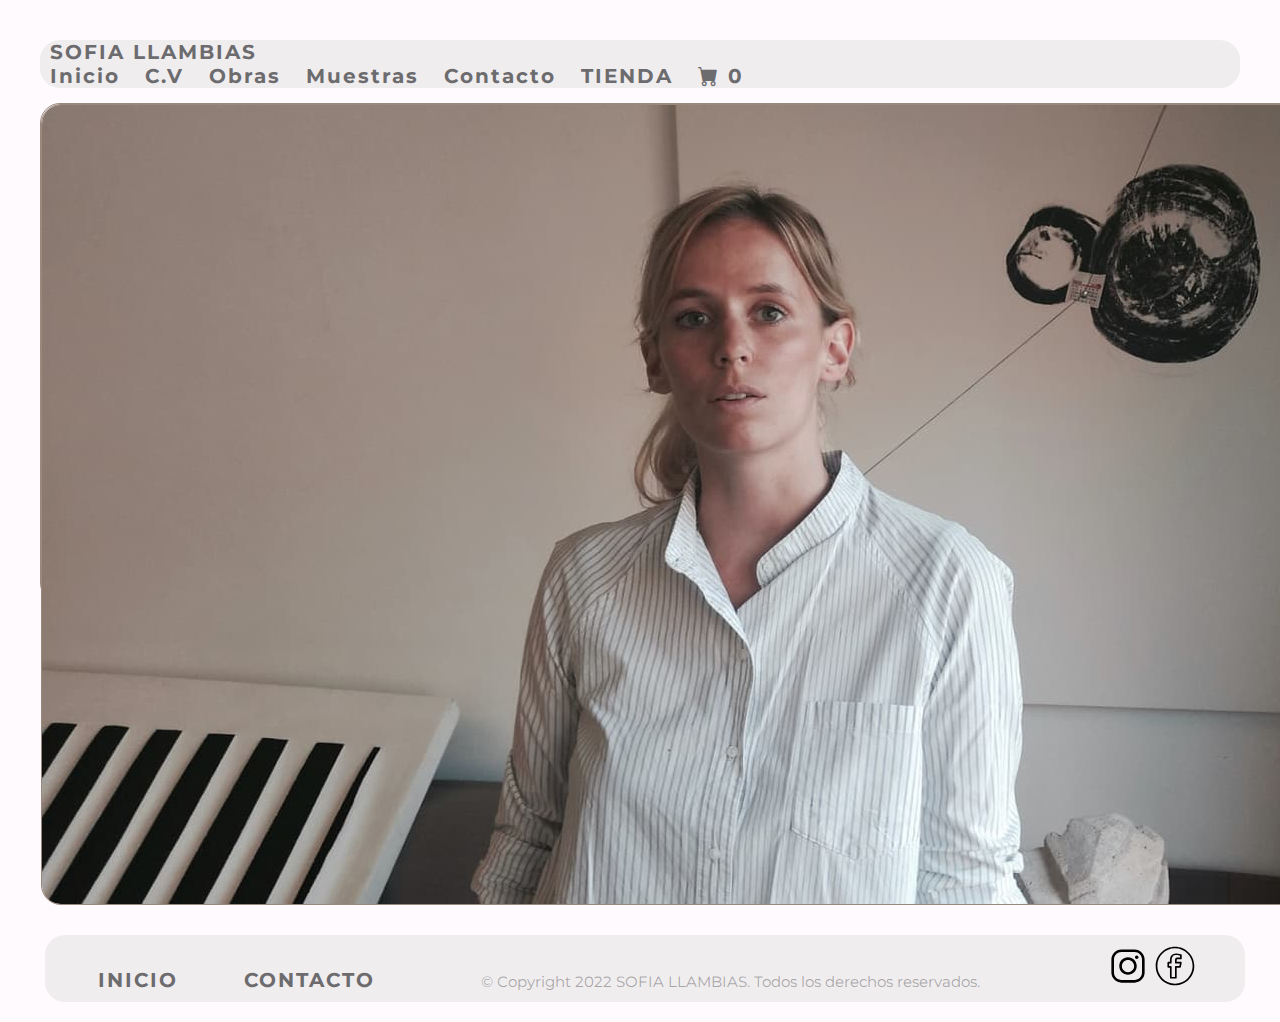
<file: index.html>
<!DOCTYPE html>
<html lang="en">
    <head>
        <meta charset="UTF-8">
        <meta http-equiv="X-UA-Compatible" content="IE=edge">
        <meta name="viewport" content="width=device-width, initial-scale=1.0">
        <!-- CSS only -->
        <link href="https://cdn.jsdelivr.net/npm/bootstrap@5.2.3/dist/css/bootstrap.min.css" rel="stylesheet" integrity="sha384-rbsA2VBKQhggwzxH7pPCaAqO46MgnOM80zW1RWuH61DGLwZJEdK2Kadq2F9CUG65" crossorigin="anonymous">
        <link rel="stylesheet" href="https://cdn.jsdelivr.net/npm/bootstrap-icons@1.10.3/font/bootstrap-icons.css">
        <link rel="stylesheet" href="./style/estilos.css">
        <title>sofiallambias.com</title>
        <meta name="description" content="Sofía Llambías, artista visual argentina. Litografía, pintura, escultura, dibujo y calados. Obra gráfica representada por Centro de Edición taller galería. Vive y trabaja en Buenos Aires, Argentina.">
        <meta name="keywords" content="artista, arte contemporaneo, artes visuales, litografia, grafica, arte latinoamericano, escultura, dibujo, calados, pintura, arte argentino, meridiano">
        <link rel="shortcut icon" href="img/favicon2.png" type="image/x-icon">
        <script defer src="../js/main.js"></script>
    </head>

<body>
    <header>
        <!-- navbar desktop -->            

        <nav class="navbar navbar-expand-lg navbar-light desktop">
            <div class="container-fluid">
                <a class="navbar-brand" href="index.html">SOFIA LLAMBIAS</a>
                <button class="navbar-toggler" type="button" data-bs-toggle="collapse" data-bs-target="#navbarNavAltMarkup" aria-controls="navbarNavAltMarkup" aria-expanded="false" aria-label="Toggle navigation">
                <span class="navbar-toggler-icon"></span>
                </button>
                <div class="collapse navbar-collapse show" id="navbarNavAltMarkup">
                <div class="navbar-nav">
                    <a class="nav-link active" aria-current="page" href="index.html">Inicio</a>
                    <a class="nav-link" href="./section/cv.html">C.V</a>
                    <a class="nav-link" href="./section/obras.html">Obras</a>
                    <a class="nav-link" href="./section/muestras.html">Muestras</a>
                    <a class="nav-link" href="./section/contacto.html">Contacto</a>
                    <a class="nav-link" href="./section/tienda.html">TIENDA</a>
                    <a class="nav-link icono_carrito" href="./section/carrito.html" tabindex="-1" aria-disabled="true"><i class="bi bi-cart-fill"></i>  <span class="numero_carrito">0</span></a>
                </div>
                </div>
            </div>
        </nav>
        
        <!-- navbar bootstrap primeras 2 mediaquery  -->
        <section>
            <nav class="navbar navbar-expand-xl bkc obrassegmq primeraysegundamq navbarmobile">
                <div class="container-fluid">
                    <a class="navbar-brand bg logo fw-bold fs-2" href="index.html">SOFIA LLAMBIAS</a>
                    <button class="navbar-toggler" type="button" data-bs-toggle="collapse" data-bs-target="#navbarNavAltMarkup"
                        aria-controls="navbarNavAltMarkup" aria-expanded="false" aria-label="Toggle navigation">
                        <span class="navbar-toggler-icon"></span>
                    </button>
                    <div class="collapse navbar-collapse" id="navbarNavAltMarkup" >
                        <div class="navbar-nav">
                            <a class="nav-link active bg bkc" aria-current="page" href="index.html">Inicio</a>
                            <a class="nav-link active bg bkc" href="./section/cv.html">C.V</a>
                            <a class="nav-link active bg bkc" href="./section/obras.html">Obras</a>
                            <a class="nav-link active bg bkc" href="./section/muestras.html" tabindex="-1" aria-disabled="true">Muestras</a>
                            <a class="nav-link active bg bkc" href="./section/contacto.html">Contacto</a>
                            <a class="nav-link active bg bkc" href="./section/tienda.html">TIENDA</a>
                        </div>
                    </div>
                </div>
        </nav> 
    </section>

    </header>

    <main class="divimg">

    <!-- main desktop -->
        <section class="border barrasubt curriculum desktop fino">
            <h2> </h2>
        </section>

        <div class="col desktop">
            <div class="col card cardscvd cardcvdesktop imgcard" style="width: 100%;" >
                <img src="img/foto_perfil_index.jpg" class="card-img-top cardcvdesktop" alt="foto perfil sofia llambias">
            </div> 
        </div>

        <section class="border barrasubt curriculum desktop fino">
            <h2> </h2>
        </section>

    <!-- main primera y segunda mq -->
        <section class="border primeraysegundamq barrasubt fino ">
            <h2> </h2>
        </section>

        <div class="col primeraysegundamq">
            <div class="card primeraysegundamq cardcontactopsm col" style="width: 100%;" >
                <img src="img/foto_perfil_index.jpg" class="card-img-top cardcvdesktop mb" alt="foto perfil sofia llambias">
            </div> 
        </div>

        <section class="border primeraysegundamq barrasubt fino ">
            <h2> </h2>
        </section>
    </main>

    <!-- footer primera y segunda mq -->
<footer class="primeraysegundamq">
    
    <section class="logo primeraysegundamq footerpys">
        <a class="footer_a" href="index.html">SOFIA LLAMBIAS</a> 
    </section>

    <section class="redessociales primeraysegundamq">
        <article class="redes">
            <div>
                <a target="_blank" href="https://www.instagram.com/sofillambias/"><img class="imgredes" src="img/instagram.svg" alt="instagram"></a>
                <a target="_blank" href="https://www.facebook.com/profile.php?id=100057128683321&is_tour_dismissed=true"><img class="imgredes" src="img/facebook.svg" alt="facebook"></a>
            </div>
        </article>
    </section>

    <section class="derechos primeraysegundamq">
        <p class="pfootermobile">© Copyright 2022 SOFIA LLAMBIAS. Todos los derechos reservados.</p>
    </section>

</footer>

<!-- footer desktop -->
<footer class="desktop footerdesktop">

<section class="finicio">
    <a class="footer_a" href="index.html">INICIO</a>
</section>

<section class="fcontacto">
    <a class="footer_a" href="section/contacto.html">CONTACTO</a>
</section>

<section class="copyr">
    <p>© Copyright 2022 SOFIA LLAMBIAS. Todos los derechos reservados.</p>
</section>

<section class="fredes">
    <article class="redes">
        <div>
            <a target="_blank" href="https://www.instagram.com/sofillambias/"><img class="imgredes" src="./img/instagram.svg" alt="instagram"></a>
            <a target="_blank" href="https://www.facebook.com/profile.php?id=100057128683321&is_tour_dismissed=true"><img class="imgredes" src="./img/facebook.svg" alt="facebook"></a>
        </div>
    </article>
</section>

</footer>

<!-- JavaScript Bundle with Popper -->
<script src="https://cdn.jsdelivr.net/npm/bootstrap@5.2.3/dist/js/bootstrap.bundle.min.js" integrity="sha384-kenU1KFdBIe4zVF0s0G1M5b4hcpxyD9F7jL+jjXkk+Q2h455rYXK/7HAuoJl+0I4" crossorigin="anonymous"></script>
</body>
</html>
</file>
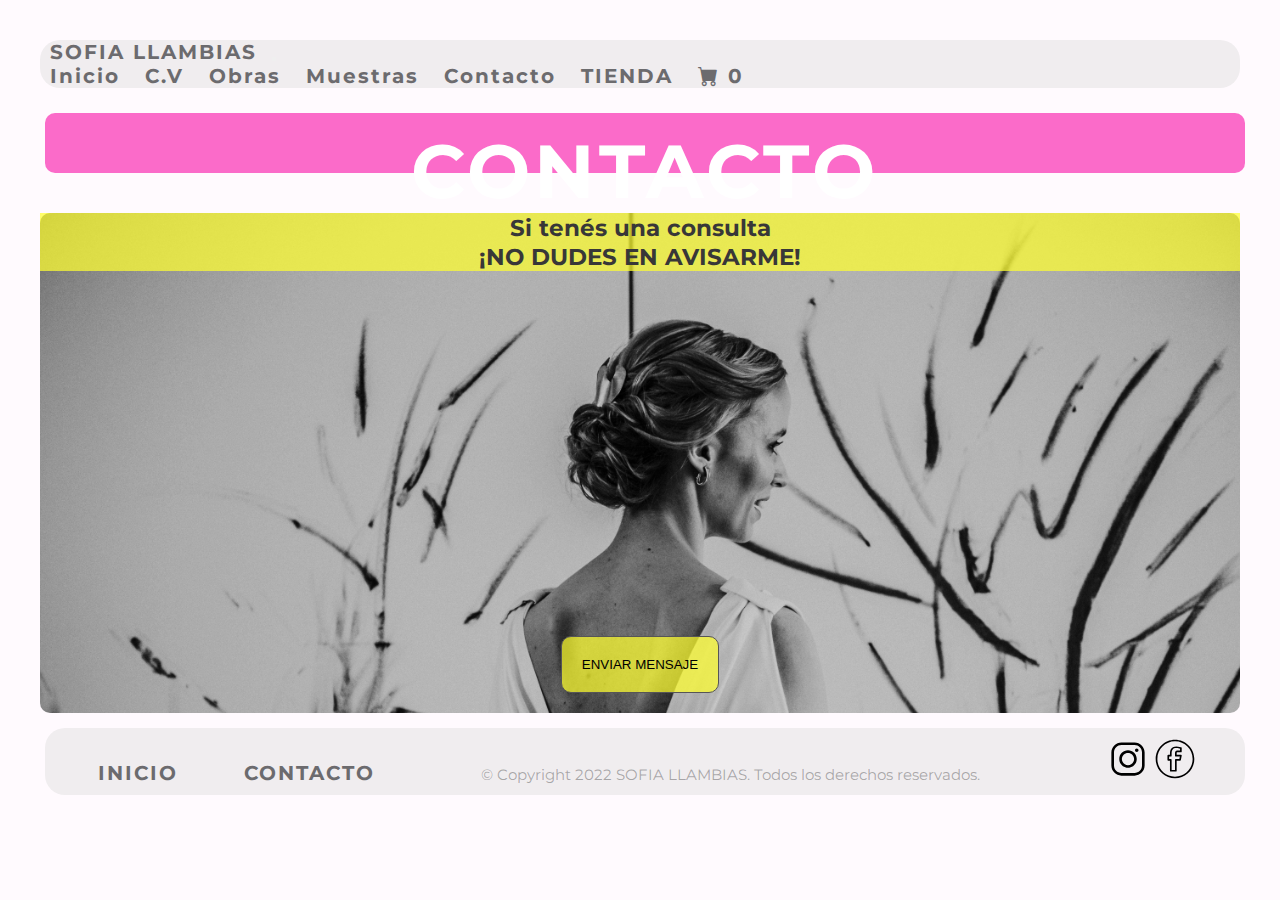
<file: section/contacto.html>
<!DOCTYPE html>
<html lang="en">
<head>
    <meta charset="UTF-8">
    <meta http-equiv="X-UA-Compatible" content="IE=edge">
    <meta name="viewport" content="width=device-width, initial-scale=1.0">
    <!-- CSS only -->
    <link href="https://cdn.jsdelivr.net/npm/bootstrap@5.2.3/dist/css/bootstrap.min.css" rel="stylesheet" integrity="sha384-rbsA2VBKQhggwzxH7pPCaAqO46MgnOM80zW1RWuH61DGLwZJEdK2Kadq2F9CUG65" crossorigin="anonymous">
    <link rel="stylesheet" href="https://cdn.jsdelivr.net/npm/bootstrap-icons@1.10.3/font/bootstrap-icons.css">
    <link rel="stylesheet" href="../style/estilos.css">
    <title>sofiallambias.com</title>
    <meta name="description" content="Si estás interesado en alguna de mis obras o tenés una consulta, no dudes en escribirme.">
    <meta name="keywords" content="mail, consulta, precios obras, medidas, láminas, compra, mensaje">
    <link rel="shortcut icon" href="../img/favicon2.png" type="image/x-icon">
    <script defer src="../js/main.js"></script>
</head>

<body>
    <header>
        <!-- navbar desktop -->            
        <nav class="navbar navbar-expand-lg navbar-light desktop">
            <div class="container-fluid">
                <a class="navbar-brand" href="../index.html">SOFIA LLAMBIAS</a>
                <button class="navbar-toggler" type="button" data-bs-toggle="collapse" data-bs-target="#navbarNavAltMarkup" aria-controls="navbarNavAltMarkup" aria-expanded="false" aria-label="Toggle navigation">
                <span class="navbar-toggler-icon"></span>
                </button>
                <div class="collapse navbar-collapse show" id="navbarNavAltMarkup">
                <div class="navbar-nav">
                    <a class="nav-link active" aria-current="page" href="../index.html">Inicio</a>
                    <a class="nav-link" href="cv.html">C.V</a>
                    <a class="nav-link" href="obras.html">Obras</a>
                    <a class="nav-link" href="muestras.html">Muestras</a>
                    <a class="nav-link" href="contacto.html">Contacto</a>
                    <a class="nav-link" href="tienda.html">TIENDA</a>
                    <a class="nav-link icono_carrito" href="carrito.html" tabindex="-1" aria-disabled="true"><i class="bi bi-cart-fill"></i>  <span class="numero_carrito">0</span></a>
                </div>
                </div>
            </div>
        </nav>
        
        <!-- navbar bootstrap primeras 2 mediaquery -->
        <section>
            <nav class="navbarmobile navbar navbar-expand-xl bkc obrassegmq primeraysegundamq">
                <div class="container-fluid">
                    <a class="navbar-brand bg logo fw-bold fs-2" href="../index.html">SOFIA LLAMBIAS</a>
                    <button class="navbar-toggler" type="button" data-bs-toggle="collapse" data-bs-target="#navbarNavAltMarkup"
                        aria-controls="navbarNavAltMarkup" aria-expanded="false" aria-label="Toggle navigation">
                        <span class="navbar-toggler-icon"></span>
                    </button>
                    <div class="collapse navbar-collapse" id="navbarNavAltMarkup" >
                        <div class="navbar-nav">
                            <a class="nav-link active bg bkc" aria-current="page" href="../index.html">Inicio</a>
                            <a class="nav-link active bg bkc" href="cv.html">C.V</a>
                            <a class="nav-link active bg bkc" href="obras.html">Obras</a>
                            <a class="nav-link active bg bkc" href="muestras.html" tabindex="-1" aria-disabled="true">Muestras</a>
                            <a class="nav-link active bg bkc" href="contacto.html">Contacto</a>
                            <a class="nav-link active bg bkc" href="tienda.html">TIENDA</a>
                        </div>
                    </div>
                </div>
        </nav> 
    </section>

    </header>

    <!-- main desktop -->
    <main class="maincontacto">        
        <section class="subtitulo curriculum desktop">
            <h2> CONTACTO </h2>
        </section>

        <section class="contacto mixinUno desktop">
            <article class="consulta desktop">
                <h3> Si tenés una consulta</h3>
                <h3>¡NO DUDES EN AVISARME!</h3>
            </article>

            <article class="desktop">
                <a class="mail datos_contacto" href="https://mail.google.com/mail/u/0/#inbox?compose=new" target="_blank">
                    <button type="button"> ENVIAR MENSAJE </button>
                </a>
            </article>
        </section>

    <!-- main primera y segunda mediaqueries -->

<div class="border primeraysegundamq barrasubt">
    <div class="card-body text-center">
        <h2>CONTACTO</h2> 
    </div>
</div>

<div class="card primeraysegundamq cardcontactopsm">
    <img src="../img/foto_contacto.jpg" class="card-img-top primeraysegundamq" alt="card-img-top">
    <div class="card-body textocardcont primeraysegundamq">
        <h5 class="card-title text-center primeraysegundamq">Si tenés una consulta</h5>
        <a class="card-title text-center fw-bolder primeraysegundamq mail datos_contacto" href="https://mail.google.com/mail/u/0/#inbox?compose=new" target="_blank"">
            <button class="primeraysegundamq botoncont text-center">¡NO DUDES EN AVISARME!</button>
        </a>
        
    </div>
</div>

    </main>

<!-- footer primera y segunda mq -->
<footer class="primeraysegundamq">
    
        <section class="logo primeraysegundamq footerpys">
            <a class="footer_a" href="../index.html">SOFIA LLAMBIAS</a> 
        </section>

        <section class="redessociales primeraysegundamq">
            <article class="redes">
                <div>
                    <a target="_blank" href="https://www.instagram.com/sofillambias/"><img class="imgredes" src="../img/instagram.svg" alt="instagram"></a>
                    <a target="_blank" href="https://www.facebook.com/profile.php?id=100057128683321&is_tour_dismissed=true"><img class="imgredes" src="../img/facebook.svg" alt="facebook"></a>
                </div>
            </article>
        </section>

        <section class="derechos primeraysegundamq">
            <p class="pfootermobile">© Copyright 2022 SOFIA LLAMBIAS. Todos los derechos reservados.</p>
        </section>

</footer>
    
<!-- footer desktop -->
<footer class="desktop footerdesktop">

    <section class="finicio">
        <a class="footer_a" href="../index.html">INICIO</a>
    </section>

    <section class="fcontacto">
        <a class="footer_a" href="../section/contacto.html">CONTACTO</a>
    </section>

    <section class="copyr">
        <p>© Copyright 2022 SOFIA LLAMBIAS. Todos los derechos reservados.</p>
    </section>

    <section class="fredes">
        <article class="redes">
            <div>
                <a target="_blank" href="https://www.instagram.com/sofillambias/"><img class="imgredes" src="../img/instagram.svg" alt="instagram"></a>
                <a target="_blank" href="https://www.facebook.com/profile.php?id=100057128683321&is_tour_dismissed=true"><img class="imgredes" src="../img/facebook.svg" alt="facebook"></a>
            </div>
        </article>
    </section>

</footer>

<!-- JavaScript Bundle with Popper -->
<script src="https://cdn.jsdelivr.net/npm/bootstrap@5.2.3/dist/js/bootstrap.bundle.min.js" integrity="sha384-kenU1KFdBIe4zVF0s0G1M5b4hcpxyD9F7jL+jjXkk+Q2h455rYXK/7HAuoJl+0I4" crossorigin="anonymous"></script>
</body>
</html>
</file>
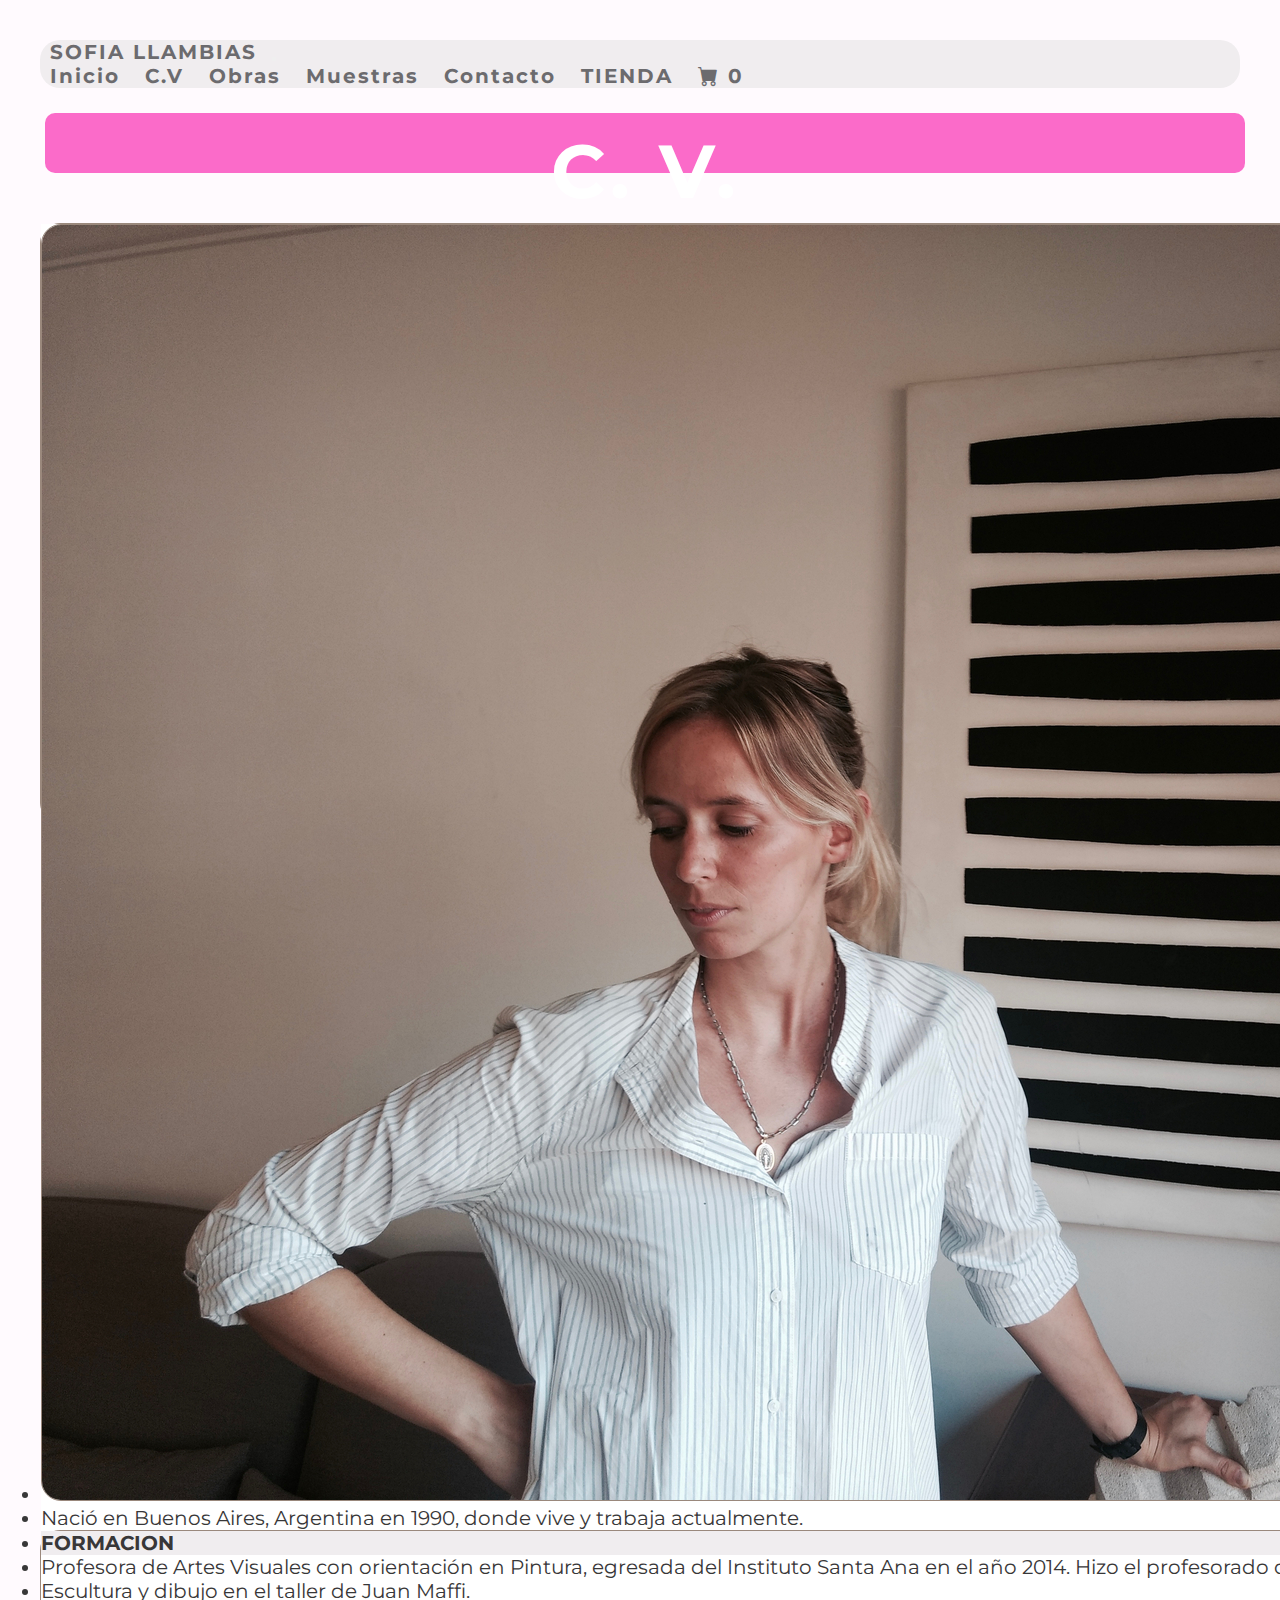
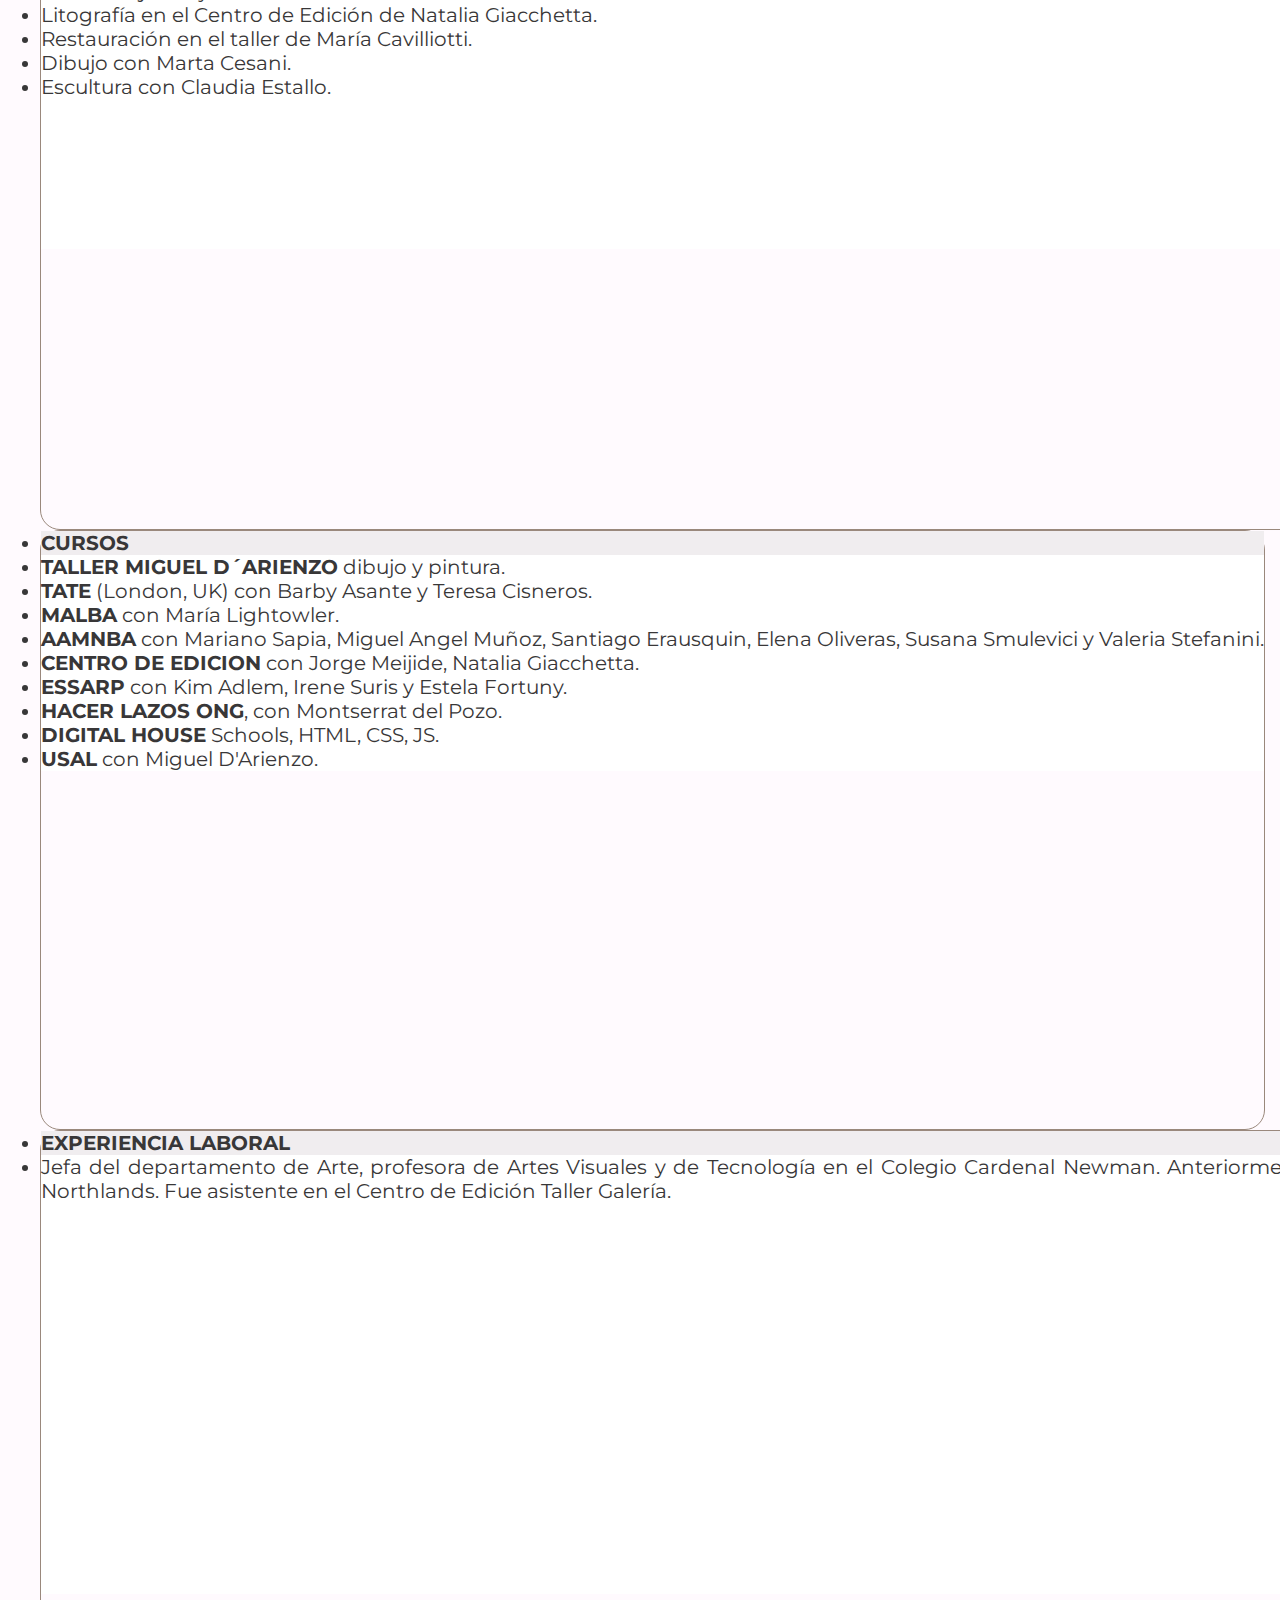
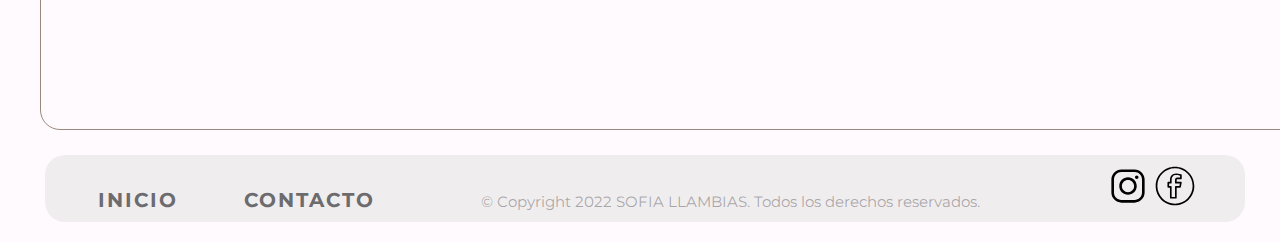
<file: section/cv.html>
<!DOCTYPE html>
<html lang="en">
    <head>
        <meta charset="UTF-8">
        <meta http-equiv="X-UA-Compatible" content="IE=edge">
        <meta name="viewport" content="width=device-width, initial-scale=1.0">
        <!-- CSS only -->
        <link href="https://cdn.jsdelivr.net/npm/bootstrap@5.2.3/dist/css/bootstrap.min.css" rel="stylesheet" integrity="sha384-rbsA2VBKQhggwzxH7pPCaAqO46MgnOM80zW1RWuH61DGLwZJEdK2Kadq2F9CUG65" crossorigin="anonymous">
        <link rel="stylesheet" href="https://cdn.jsdelivr.net/npm/bootstrap-icons@1.10.3/font/bootstrap-icons.css">
        <link rel="stylesheet" href="../style/estilos.css">
        <title>sofiallambias.com</title>
        <meta name="description" content="Sofía Llambías. Profesora de Artes Visuales egresada del Instituto Santa Ana. Participa en muestras nacionales e internacionales. Realizó varios cursos tanto en Argentina como en el exterior. Obra gráfica representada por Centro de Edición taller galería. Vive y trabaja en Buenoa Aires, Argentina.">
        <meta name="keywords" content="Sofía Llambías, artista, artes visuales, arte contemporáneo, arte argentino, gráfica, litografía, cursos arte, muestras arte">
        <link rel="shortcut icon" href="../img/favicon2.png" type="image/x-icon">
        <script defer src="../js/main.js"></script>
    </head>

<body>
    <header>
        <!-- navbar desktop -->            
        <nav class="navbar navbar-expand-lg navbar-light desktop">
            <div class="container-fluid">
                <a class="navbar-brand" href="../index.html">SOFIA LLAMBIAS</a>
                <button class="navbar-toggler" type="button" data-bs-toggle="collapse" data-bs-target="#navbarNavAltMarkup" aria-controls="navbarNavAltMarkup" aria-expanded="false" aria-label="Toggle navigation">
                <span class="navbar-toggler-icon"></span>
                </button>
                <div class="collapse navbar-collapse show" id="navbarNavAltMarkup">
                <div class="navbar-nav">
                    <a class="nav-link active" aria-current="page" href="../index.html">Inicio</a>
                    <a class="nav-link" href="cv.html">C.V</a>
                    <a class="nav-link" href="obras.html">Obras</a>
                    <a class="nav-link" href="muestras.html">Muestras</a>
                    <a class="nav-link" href="contacto.html">Contacto</a>
                    <a class="nav-link" href="tienda.html">TIENDA</a>
                    <a class="nav-link icono_carrito" href="carrito.html" tabindex="-1" aria-disabled="true"><i class="bi bi-cart-fill"></i>  <span class="numero_carrito">0</span></a>
                </div>
                </div>
            </div>
        </nav>
        
        <!-- navbar bootstrap primeras 2 mediaquery -->
        <section>
            <nav class="navbarmobile navbar navbar-expand-xl bkc obrassegmq primeraysegundamq">
                <div class="container-fluid">
                    <a class="navbar-brand bg logo fw-bold fs-2" href="../index.html">SOFIA LLAMBIAS</a>
                    <button class="navbar-toggler" type="button" data-bs-toggle="collapse" data-bs-target="#navbarNavAltMarkup"
                        aria-controls="navbarNavAltMarkup" aria-expanded="false" aria-label="Toggle navigation">
                        <span class="navbar-toggler-icon"></span>
                    </button>
                    <div class="collapse navbar-collapse" id="navbarNavAltMarkup" >
                        <div class="navbar-nav">
                            <a class="nav-link active bg bkc" aria-current="page" href="../index.html">Inicio</a>
                            <a class="nav-link active bg bkc" href="cv.html">C.V</a>
                            <a class="nav-link active bg bkc" href="obras.html">Obras</a>
                            <a class="nav-link active bg bkc" href="muestras.html" tabindex="-1" aria-disabled="true">Muestras</a>
                            <a class="nav-link active bg bkc" href="contacto.html">Contacto</a>
                            <a class="nav-link active bg bkc" href="tienda.html">TIENDA</a>
                        </div>
                    </div>
                </div>
        </nav> 
    </section>

    </header>

    <!-- main desktop -->
    <main>        
        <section class="subtitulo curriculum desktop">
            <h2> C. V. </h2>
        </section>

        <div class="cv">

            <div class="row row-cols-1 row-cols-sm-2 g-3 d-flex align-items-center desktop">

                <div class="col desktop c">
                    <ul class="list-group list-group-flush cardcvdesktop">
                        <li class="list-group-item fs-6 justify bm"><img src="../img/foto_perfil_cv.jpg" class="card-img-top cardcvdesktop" alt="foto perfil sofia llambias"></li>
                        <li class="list-group-item fs-6 justify bm ecl">Nació en Buenos Aires, Argentina en 1990, donde vive y trabaja actualmente.</li>
                    </ul>
                </div> 
    
                <div class="col desktop c">
                    <ul class="list-group list-group-flush cardcvdesktop">
                        <li class="list-group-item text-center bg">FORMACION</li>
                        <li class="list-group-item fs-6 justify bm">Profesora de Artes Visuales con orientación en Pintura, egresada del Instituto Santa Ana en el año 2014. Hizo el profesorado de Escultura.</li>
                        <li class="list-group-item fs-6 justify bm">Escultura y dibujo en el taller de Juan Maffi.</li>
                        <li class="list-group-item fs-6 justify bm">Litografía en el Centro de Edición de Natalia Giacchetta.</li>
                        <li class="list-group-item fs-6 justify bm">Restauración en el taller de María Cavilliotti.</li>
                        <li class="list-group-item fs-6 justify bm">Dibujo con Marta Cesani.</li>
                        <li class="list-group-item fs-6 justify bm ecl">Escultura con Claudia Estallo.</li>
                    </ul>
                </div>
    
                <div class="col desktop c">
                    <ul class="list-group list-group-flush cardcvdesktop">
                        <li class="list-group-item text-center bg">CURSOS</li>
                        <li class="list-group-item fs-6 justify bm"><span class="bold">TALLER MIGUEL D´ARIENZO</span> dibujo y pintura.</li>
                        <li class="list-group-item fs-6 justify bm"><span class="bold">TATE</span> (London, UK) con Barby Asante y Teresa Cisneros.</li>
                        <li class="list-group-item fs-6 justify bm"><span class="bold">MALBA</span> con María Lightowler.</li>
                        <li class="list-group-item fs-6 justify bm"><span class="bold">AAMNBA</span> con Mariano Sapia, Miguel Angel Muñoz, Santiago Erausquin, Elena Oliveras, Susana Smulevici y Valeria Stefanini.</li>
                        <li class="list-group-item fs-6 justify bm"><span class="bold">CENTRO DE EDICION</span> con Jorge Meijide, Natalia Giacchetta.</li>
                        <li class="list-group-item fs-6 justify bm"><span class="bold">ESSARP</span> con Kim Adlem, Irene Suris y Estela Fortuny.</li>
                        <li class="list-group-item fs-6 justify bm"><span class="bold">HACER LAZOS ONG</span>, con Montserrat del Pozo.</li>
                        <li class="list-group-item fs-6 justify bm"><span class="bold">DIGITAL HOUSE</span> Schools, HTML, CSS, JS.</li>
                        <li class="list-group-item fs-6 justify bm"><span class="bold">USAL</span> con Miguel D'Arienzo.</li>
                    </ul>
                </div>
    
                <div class="col desktop c">
                    <ul class="list-group list-group-flush cardcvdesktop">
                        <li class="list-group-item text-center bg">EXPERIENCIA LABORAL</li>
                        <li class="list-group-item fs-6 justify bm exlab">Jefa del departamento de Arte, profesora de Artes Visuales y de Tecnología en el Colegio Cardenal Newman. Anteriormente, profesora de Artes Visuales en el colegio Northlands. Fue asistente en el Centro de Edición Taller Galería.</li>
                    </ul>
                </div>
            </div>
    
    </div>
    <!-- primera y segunda mediaqueries -->

    <div class="border primeraysegundamq barrasubt">
        <div class="card-body text-center">
            <h2>C. V.</h2> 
        </div>
    </div>

    <div class="col fotoperfilcv primeraysegundamq">

        <div class="card" style="width: 100%;">
            <div>
            <img src="../img/foto_perfil_cv.jpg" class="card-img-top" alt="foto perfil sofia llambias">
            </div>
            <div class="card-body text-center bgcv">
                <p class="card-text fs-6 justify">Nació en Buenos Aires, Argentina en 1990, donde vive y trabaja actualmente.</p>
            </div>
        </div>
    </div>

    <div class="card primeraysegundamq">
        <ul class="list-group list-group-flush">
            <li class="list-group-item text-center bg">FORMACION</li>
            <li class="list-group-item fs-6 justify bgcv">Profesora de Artes Visuales con orientación en Pintura, egresada del Instituto Santa Ana en el año 2014. Hizo el profesorado de Escultura.</li>
            <li class="list-group-item fs-6 justify bgcv">Escultura y dibujo en el taller de Juan Maffi.</li>
            <li class="list-group-item fs-6 justify bgcv">Litografía en el Centro de Edición de Natalia Giacchetta.</li>
            <li class="list-group-item fs-6 justify bgcv">Restauración en el taller de María Cavilliotti.</li>
            <li class="list-group-item fs-6 justify bgcv">Dibujo con Marta Cesani.</li>
            <li class="list-group-item fs-6 justify bgcv">Escultura con Claudia Estallo.</li>
        </ul>
    </div>

    <div class="card primeraysegundamq">
        <ul class="list-group list-group-flush">
            <li class="list-group-item text-center bg">CURSOS</li>
            <li class="list-group-item fs-6 justify bgcv"><span class="bold">TALLER MIGUEL D´ARIENZO</span> dibujo y pintura.</li>
            <li class="list-group-item fs-6 justify bgcv"><span class="bold">TATE</span> (London, UK) con Barby Asante y Teresa Cisneros.</li>
            <li class="list-group-item fs-6 justify bgcv"><span class="bold">MALBA</span> con María Lightowler.</li>
            <li class="list-group-item fs-6 justify bgcv"><span class="bold">AAMNBA</span> con Mariano Sapia, Miguel Angel Muñoz, Santiago Erausquin, Elena Oliveras, Susana Smulevici y Valeria Stefanini.</li>
            <li class="list-group-item fs-6 justify bgcv"><span class="bold">CENTRO DE EDICION</span> con Jorge Meijide, Natalia Giacchetta.</li>
            <li class="list-group-item fs-6 justify bgcv"><span class="bold">ESSARP</span> con Kim Adlem, Irene Suris y Estela Fortuny.</li>
            <li class="list-group-item fs-6 justify bgcv"><span class="bold">HACER LAZOS ONG</span>, con Montserrat del Pozo.</li>
            <li class="list-group-item fs-6 justify bgcv"><span class="bold">DIGITAL HOUSE</span> Schools, HTML, CSS, JS.</li>
            <li class="list-group-item fs-6 justify bgcv"><span class="bold">USAL</span> con Miguel D'Arienzo.</li>
        </ul>
    </div>

    <div class="card primeraysegundamq">
            <ul class="list-group list-group-flush">
                <li class="list-group-item text-center bg">EXPERIENCIA LABORAL</li>
                <li class="list-group-item fs-6 justify bgcv">Jefa del departamento de Arte, profesora de Artes Visuales y de Tecnología en el Colegio Cardenal Newman. Anteriormente, profesora de Artes Visuales en el colegio Northlands. Fue asistente en el Centro de Edición Taller Galería.</li>
            </ul>
    </div>

</main>

<!-- footer primera y segunda mq -->
<footer class="primeraysegundamq">

    <section class="logo primeraysegundamq">
        <a class="footer_a" href="../index.html">SOFIA LLAMBIAS</a> 
    </section>

    <section class="redessociales primeraysegundamq">
        <article class="redes">
            <div>
                <a target="_blank" href="https://www.instagram.com/sofillambias/"><img class="imgredes" src="../img/instagram.svg" alt="instagram"></a>
                <a target="_blank" href="https://www.facebook.com/profile.php?id=100057128683321&is_tour_dismissed=true"><img class="imgredes" src="../img/facebook.svg" alt="facebook"></a>
            </div>
        </article>
    </section>

    <section class="derechos primeraysegundamq">
        <p class="pfootermobile">© Copyright 2022 SOFIA LLAMBIAS. Todos los derechos reservados.</p>
    </section>

</footer>
    
<!-- footer desktop -->
<footer class="desktop footerdesktop">

    <section class="finicio">
        <a class="footer_a" href="../index.html">INICIO</a>
    </section>

    <section class="fcontacto">
        <a class="footer_a" href="../section/contacto.html">CONTACTO</a>
    </section>

    <section class="copyr">
        <p>© Copyright 2022 SOFIA LLAMBIAS. Todos los derechos reservados.</p>
    </section>

    <section class="fredes">
        <article class="redes">
            <div>
                <a target="_blank" href="https://www.instagram.com/sofillambias/"><img class="imgredes" src="../img/instagram.svg" alt="instagram"></a>
                <a target="_blank" href="https://www.facebook.com/profile.php?id=100057128683321&is_tour_dismissed=true"><img class="imgredes" src="../img/facebook.svg" alt="facebook"></a>
            </div>
        </article>
    </section>

</footer>

<!-- JavaScript Bundle with Popper -->
<script src="https://cdn.jsdelivr.net/npm/bootstrap@5.2.3/dist/js/bootstrap.bundle.min.js" integrity="sha384-kenU1KFdBIe4zVF0s0G1M5b4hcpxyD9F7jL+jjXkk+Q2h455rYXK/7HAuoJl+0I4" crossorigin="anonymous"></script>
</body>
</html>
</file>
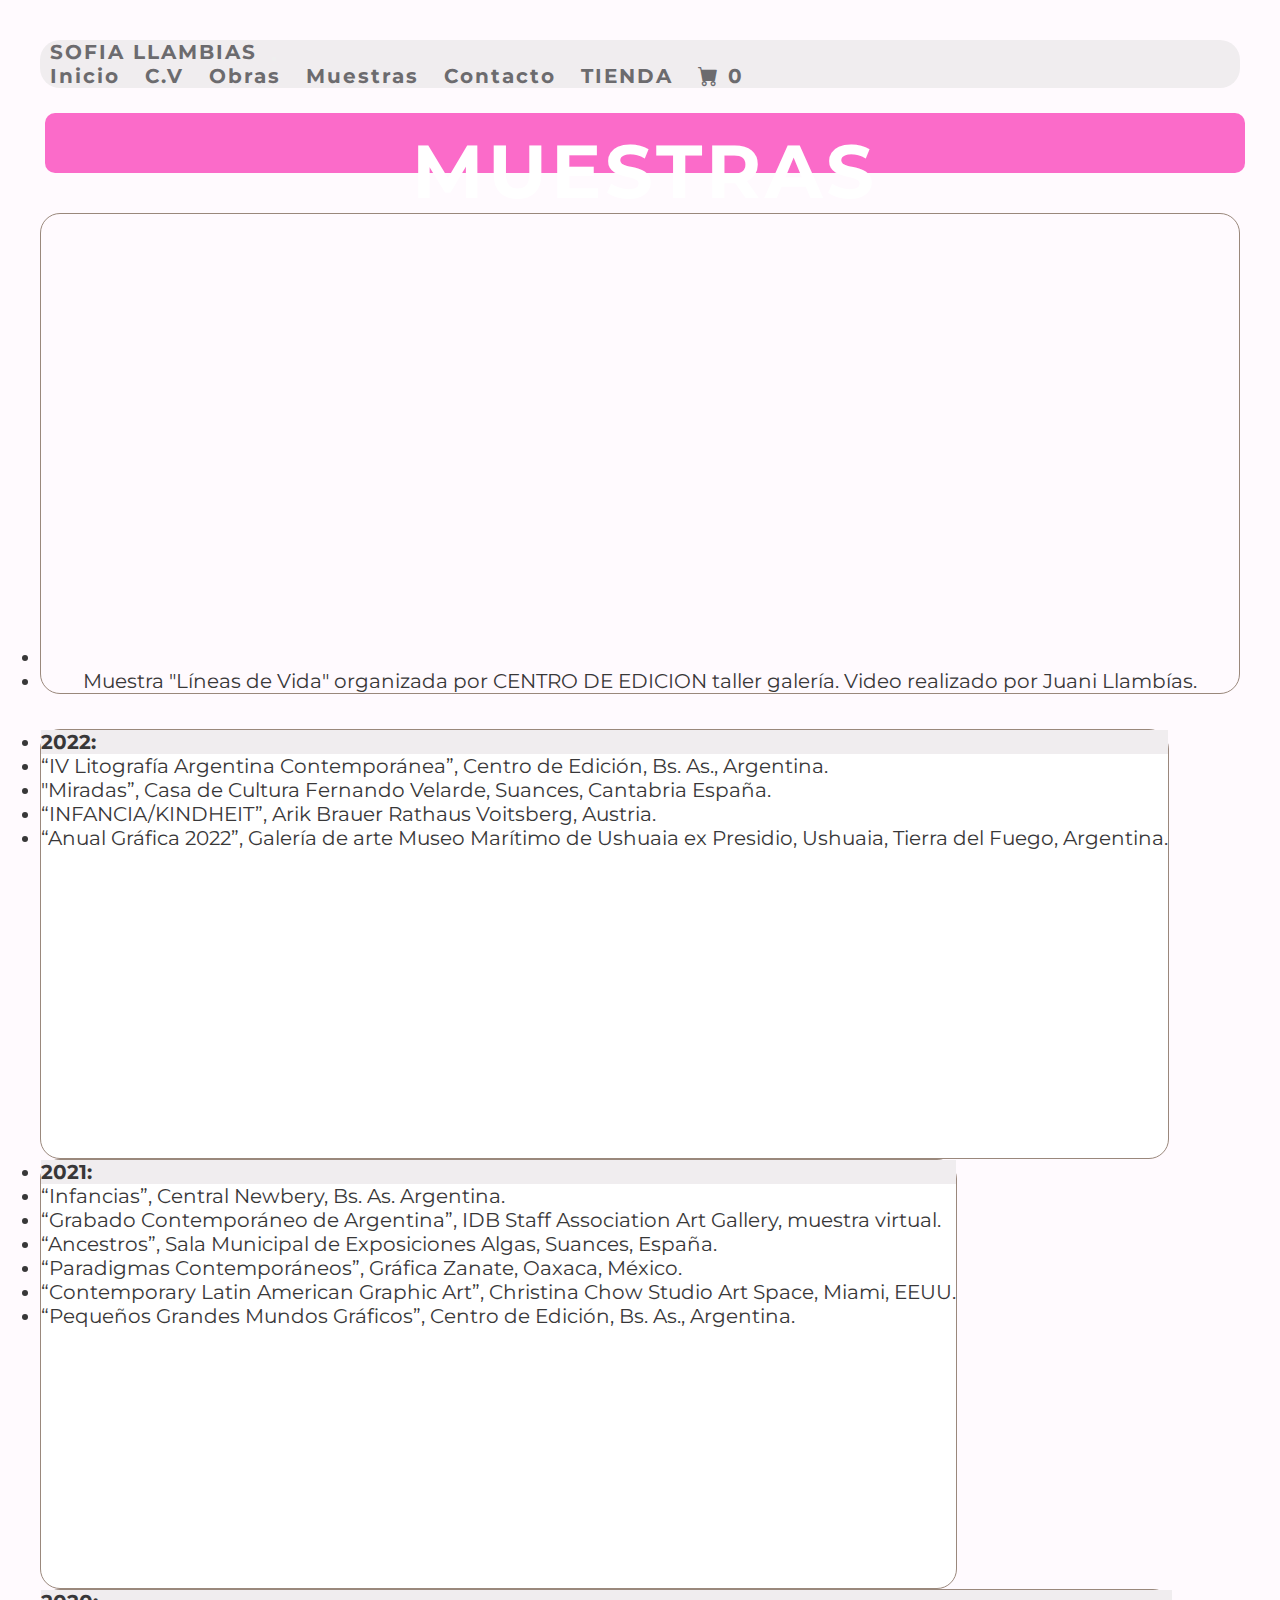
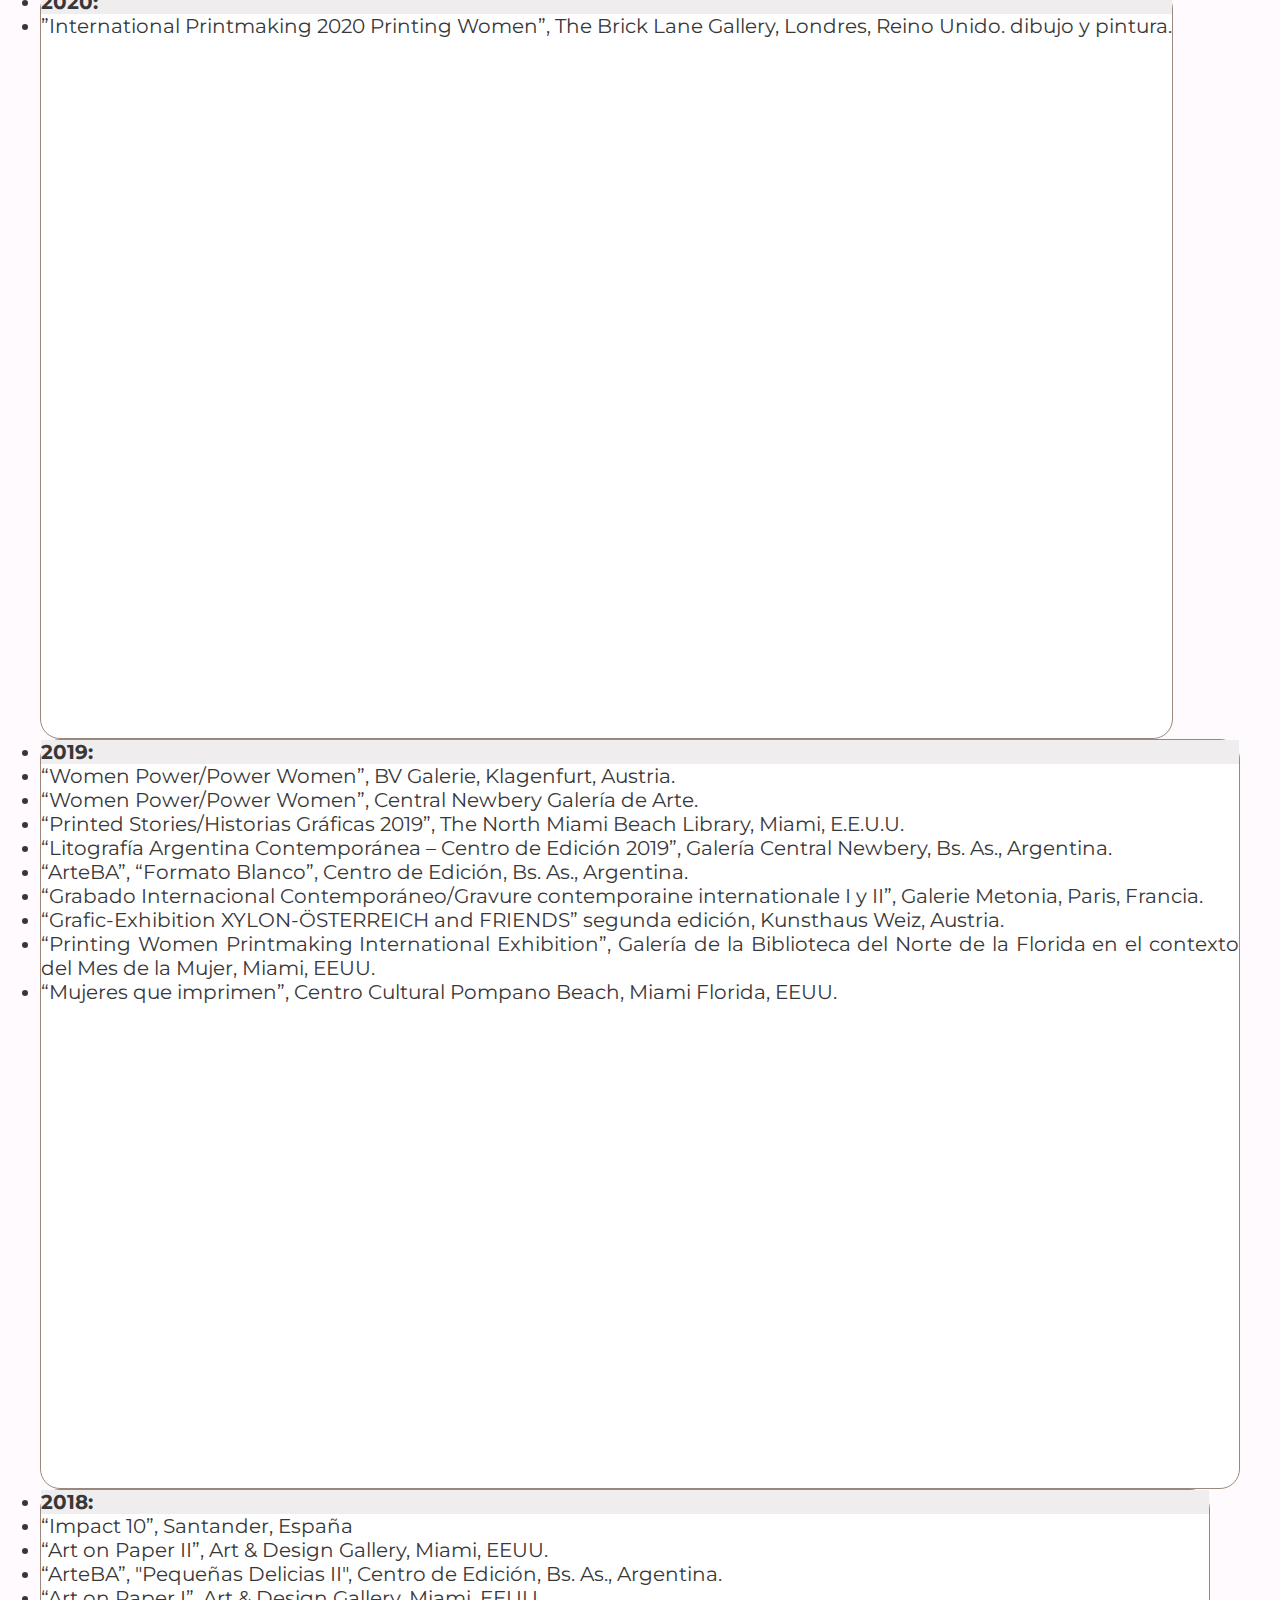
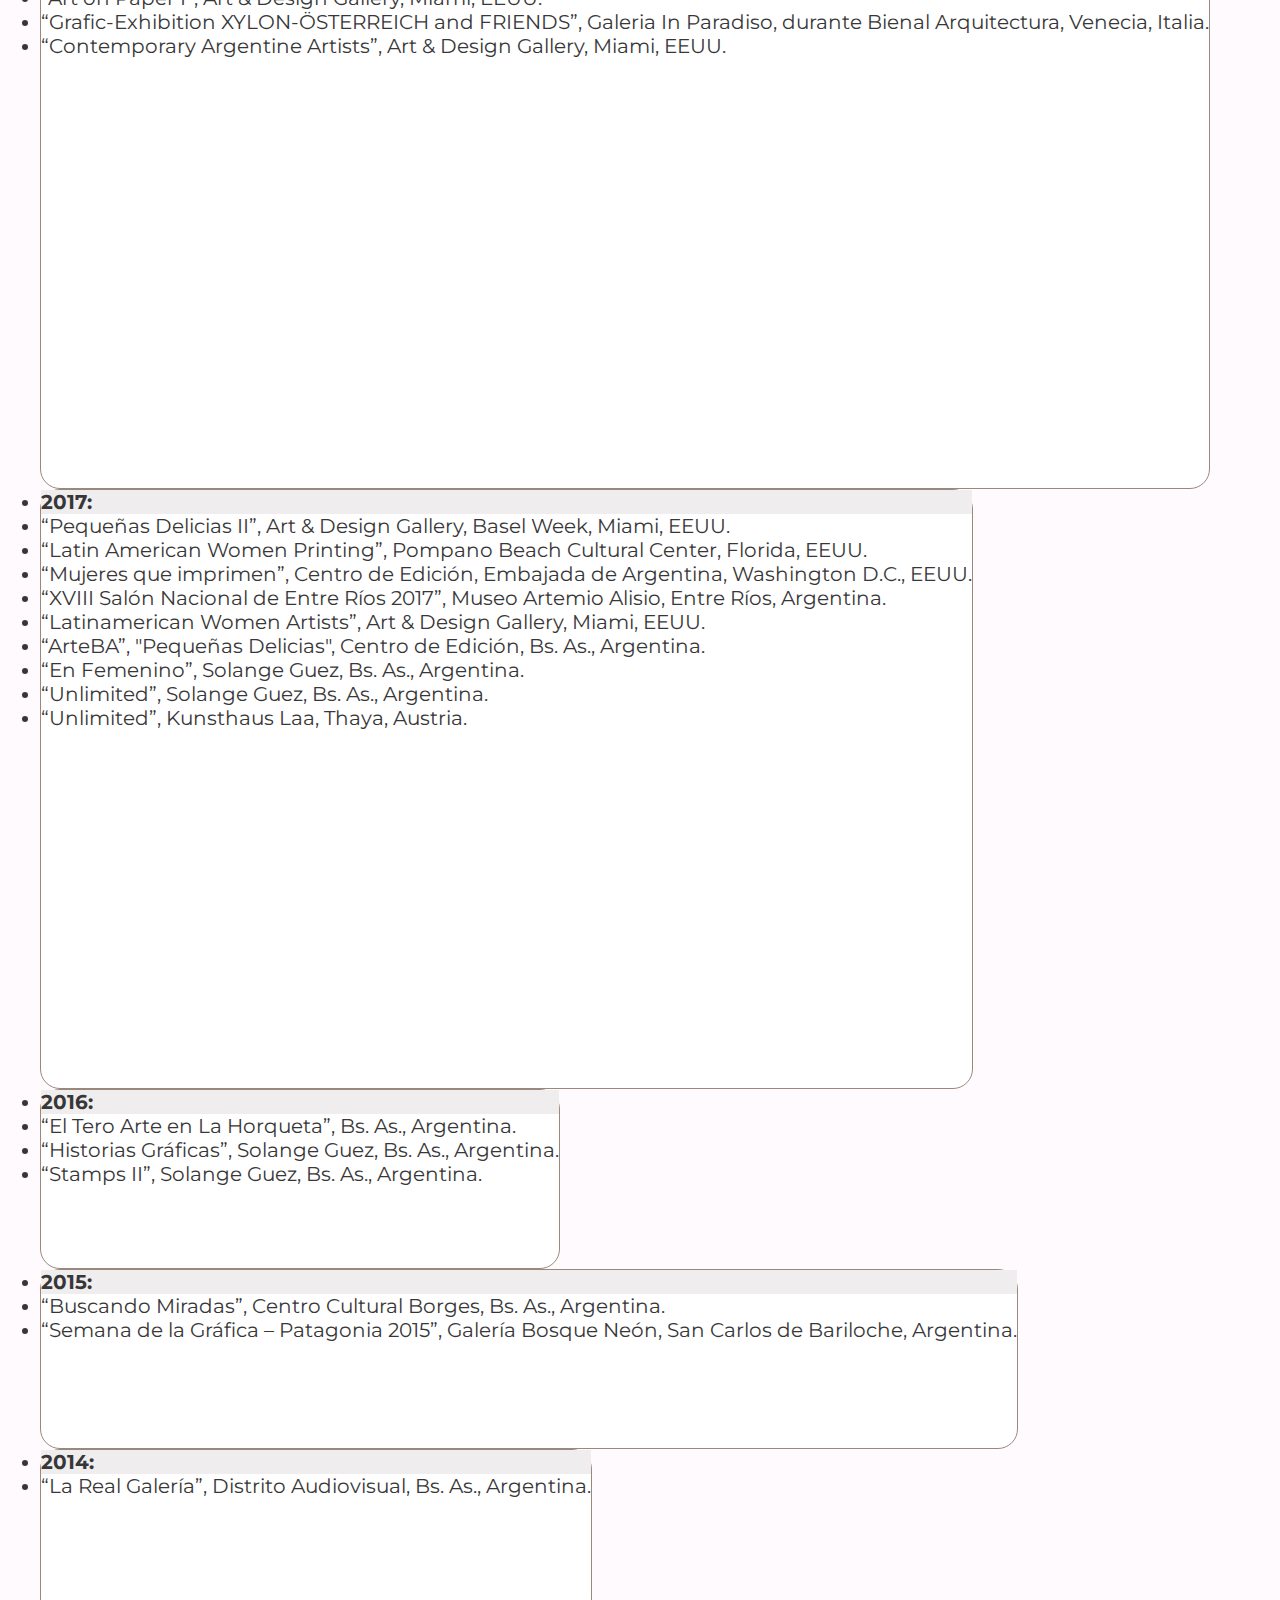
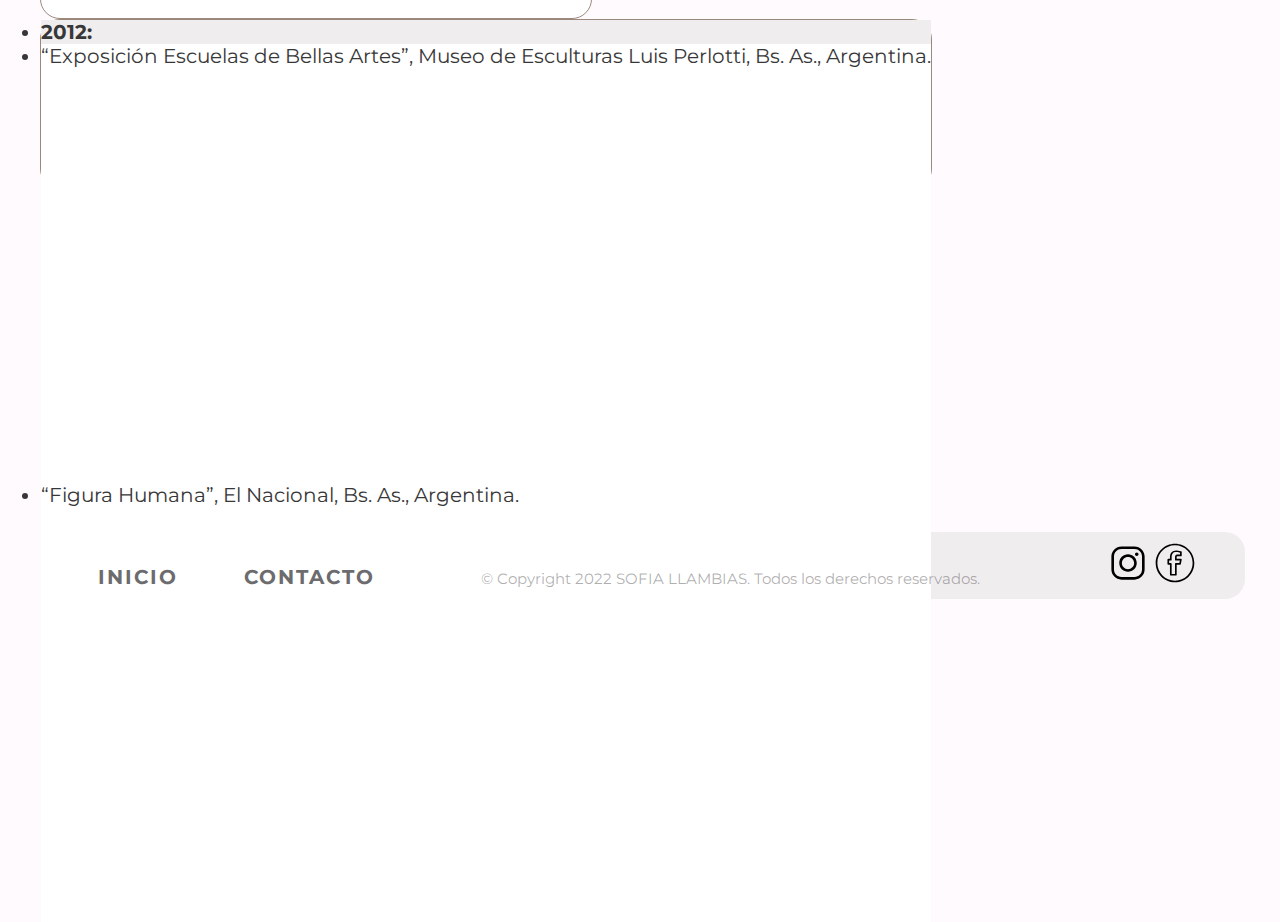
<file: section/muestras.html>
<!DOCTYPE html>
<html lang="en">
    <head>
        <meta charset="UTF-8">
        <meta http-equiv="X-UA-Compatible" content="IE=edge">
        <meta name="viewport" content="width=device-width, initial-scale=1.0">
        <!-- CSS only -->
        <link href="https://cdn.jsdelivr.net/npm/bootstrap@5.2.3/dist/css/bootstrap.min.css" rel="stylesheet" integrity="sha384-rbsA2VBKQhggwzxH7pPCaAqO46MgnOM80zW1RWuH61DGLwZJEdK2Kadq2F9CUG65" crossorigin="anonymous">
        <link rel="stylesheet" href="https://cdn.jsdelivr.net/npm/bootstrap-icons@1.10.3/font/bootstrap-icons.css">
        <link rel="stylesheet" href="../style/estilos.css">
        <title>sofiallambias.com</title>
        <meta name="description" content="Sofía Llambías, Centro de Edición, muestras arte, muestras internacionales, muestras argentina, arte contemporáneo, arte latinoamericano">
        <link rel="shortcut icon" href="../img/favicon2.png" type="image/x-icon">
        <script defer src="../js/main.js"></script>
    </head>

<body>
    <header>
        <!-- navbar desktop -->            
        <nav class="navbar navbar-expand-lg navbar-light desktop">
            <div class="container-fluid">
                <a class="navbar-brand" href="../index.html">SOFIA LLAMBIAS</a>
                <button class="navbar-toggler" type="button" data-bs-toggle="collapse" data-bs-target="#navbarNavAltMarkup" aria-controls="navbarNavAltMarkup" aria-expanded="false" aria-label="Toggle navigation">
                <span class="navbar-toggler-icon"></span>
                </button>
                <div class="collapse navbar-collapse show" id="navbarNavAltMarkup">
                <div class="navbar-nav">
                    <a class="nav-link active" aria-current="page" href="../index.html">Inicio</a>
                    <a class="nav-link" href="cv.html">C.V</a>
                    <a class="nav-link" href="obras.html">Obras</a>
                    <a class="nav-link" href="muestras.html">Muestras</a>
                    <a class="nav-link" href="contacto.html">Contacto</a>
                    <a class="nav-link" href="tienda.html">TIENDA</a>
                    <a class="nav-link icono_carrito" href="carrito.html" tabindex="-1" aria-disabled="true"><i class="bi bi-cart-fill"></i>  <span class="numero_carrito">0</span></a>
                </div>
                </div>
            </div>
        </nav>
        
        <!-- navbar bootstrap primeras 2 mediaquery -->
        <section>
            <nav class="navbarmobile navbar navbar-expand-xl bkc obrassegmq primeraysegundamq">
                <div class="container-fluid">
                    <a class="navbar-brand bg logo fw-bold fs-2" href="../index.html">SOFIA LLAMBIAS</a>
                    <button class="navbar-toggler" type="button" data-bs-toggle="collapse" data-bs-target="#navbarNavAltMarkup"
                        aria-controls="navbarNavAltMarkup" aria-expanded="false" aria-label="Toggle navigation">
                        <span class="navbar-toggler-icon"></span>
                    </button>
                    <div class="collapse navbar-collapse" id="navbarNavAltMarkup" >
                        <div class="navbar-nav">
                            <a class="nav-link active bg bkc" aria-current="page" href="../index.html">Inicio</a>
                            <a class="nav-link active bg bkc" href="cv.html">C.V</a>
                            <a class="nav-link active bg bkc" href="obras.html">Obras</a>
                            <a class="nav-link active bg bkc" href="muestras.html" tabindex="-1" aria-disabled="true">Muestras</a>
                            <a class="nav-link active bg bkc" href="contacto.html">Contacto</a>
                            <a class="nav-link active bg bkc" href="tienda.html">TIENDA</a>
                        </div>
                    </div>
                </div>
        </nav> 
    </section>

    </header>

    <main>        
        <!-- main desktop -->

        <section class="subtitulo curriculum desktop">
            <h2> MUESTRAS </h2>
        </section>

        <div class="video col desktop mta container-fluid">
            <ul class="list-group list-group-flush cardcvdesktop">
                <li class="list-group-item fs-6 justify cardscvd container-fluid iframe"><iframe target="blank" src="https://www.youtube.com/embed/3zz1vKKQnhA" width="800" height="450" title="YouTube video player" frameborder="0" allow="accelerometer; autoplay; clipboard-write; encrypted-media; gyroscope; picture-in-picture" allowfullscreen></iframe></li>
                <li class="list-group-item fs-6 justify cardscvd centrado">Muestra "Líneas de Vida" organizada por CENTRO DE EDICION taller galería. Video realizado por Juani Llambías.</li>
            </ul>
        </div> 

        <div class="cv">

            <div class="row row-cols-1 row-cols-sm-2 g-3 d-flex align-items-center desktop">

                <div class="col desktop muno">
                    <ul class="list-group list-group-flush cardcvdesktop">
                        <li class="list-group-item text-center bg">2022:</li>
                        <li class="list-group-item fs-6 justify bm">“IV Litografía Argentina Contemporánea”, Centro de Edición, Bs. As., Argentina.</li>
                        <li class="list-group-item fs-6 justify bm">"Miradas”, Casa de Cultura Fernando Velarde, Suances, Cantabria España.</li>
                        <li class="list-group-item fs-6 justify bm">“INFANCIA/KINDHEIT”, Arik Brauer Rathaus Voitsberg, Austria.</li>
                        <li class="list-group-item fs-6 justify bm">“Anual Gráfica 2022”, Galería de arte Museo Marítimo de Ushuaia ex Presidio, Ushuaia, Tierra del Fuego, Argentina.</li>
                    </ul>
                </div>
    
                <div class="col desktop muno">
                    <ul class="list-group list-group-flush cardcvdesktop">
                        <li class="list-group-item text-center bg">2021:</li>
                        <li class="list-group-item fs-6 justify bm">“Infancias”, Central Newbery, Bs. As. Argentina.</li>
                        <li class="list-group-item fs-6 justify bm">“Grabado Contemporáneo de Argentina”, IDB Staff Association Art Gallery, muestra virtual.</li>
                        <li class="list-group-item fs-6 justify bm">“Ancestros”, Sala Municipal de Exposiciones Algas, Suances, España.</li>
                        <li class="list-group-item fs-6 justify bm">“Paradigmas Contemporáneos”, Gráfica Zanate, Oaxaca, México.</li>
                        <li class="list-group-item fs-6 justify bm">“Contemporary Latin American Graphic Art”, Christina Chow Studio Art Space, Miami, EEUU.</li>
                        <li class="list-group-item fs-6 justify bm">“Pequeños Grandes Mundos Gráficos”, Centro de Edición, Bs. As., Argentina.</li>
                    </ul>
                </div>
    
                <div class="col desktop mdos">
                    <ul class="list-group list-group-flush cardcvdesktop">
                        <li class="list-group-item text-center bg">2020:</li>
                        <li class="list-group-item fs-6 justify bm">”International Printmaking 2020 Printing Women”, The Brick Lane Gallery, Londres, Reino Unido. dibujo y pintura.</li>
                    </ul>
                </div>
    
                <div class="col desktop mdos">
                    <ul class="list-group list-group-flush cardcvdesktop">
                        <li class="list-group-item text-center bg">2019:</li>
                        <li class="list-group-item fs-6 justify bm">“Women Power/Power Women”, BV Galerie, Klagenfurt, Austria.</li>
                        <li class="list-group-item fs-6 justify bm">“Women Power/Power Women”, Central Newbery Galería de Arte.</li>
                        <li class="list-group-item fs-6 justify bm">“Printed Stories/Historias Gráficas 2019”, The North Miami Beach Library, Miami, E.E.U.U.</li>
                        <li class="list-group-item fs-6 justify bm">“Litografía Argentina Contemporánea – Centro de Edición 2019”, Galería Central Newbery, Bs. As., Argentina.</li>
                        <li class="list-group-item fs-6 justify bm">“ArteBA”, “Formato Blanco”, Centro de Edición, Bs. As., Argentina.</li>
                        <li class="list-group-item fs-6 justify bm">“Grabado Internacional Contemporáneo/Gravure contemporaine internationale I y II”, Galerie Metonia, Paris, Francia.</li>
                        <li class="list-group-item fs-6 justify bm">“Grafic-Exhibition XYLON-ÖSTERREICH and FRIENDS” segunda edición, Kunsthaus Weiz, Austria.</li>
                        <li class="list-group-item fs-6 justify bm">“Printing Women Printmaking International Exhibition”, Galería de la Biblioteca del Norte de la Florida en el contexto del Mes de la Mujer, Miami, EEUU.</li>
                        <li class="list-group-item fs-6 justify bm">“Mujeres que imprimen”, Centro Cultural Pompano Beach, Miami Florida, EEUU.</li>
                    </ul>
                </div>
    
                <div class="col desktop mtres">
                    <ul class="list-group list-group-flush cardcvdesktop">
                        <li class="list-group-item text-center bg">2018:</li>
                        <li class="list-group-item fs-6 justify bm">“Impact 10”, Santander, España</li>
                        <li class="list-group-item fs-6 justify bm">“Art on Paper II”, Art & Design Gallery, Miami, EEUU.</li>
                        <li class="list-group-item fs-6 justify bm">“ArteBA”, "Pequeñas Delicias II", Centro de Edición, Bs. As., Argentina.</li>
                        <li class="list-group-item fs-6 justify bm">“Art on Paper I”, Art & Design Gallery, Miami, EEUU.</li>
                        <li class="list-group-item fs-6 justify bm">“Grafic-Exhibition XYLON-ÖSTERREICH and FRIENDS”, Galeria In Paradiso, durante Bienal Arquitectura, Venecia, Italia.</li>
                        <li class="list-group-item fs-6 justify bm">“Contemporary Argentine Artists”, Art & Design Gallery, Miami, EEUU.</li>
                    </ul>
                </div>

                <div class="col desktop mtres">
                    <ul class="list-group list-group-flush cardcvdesktop">
                        <li class="list-group-item text-center bg">2017:</li>
                        <li class="list-group-item fs-6 justify bm">“Pequeñas Delicias II”, Art & Design Gallery, Basel Week, Miami, EEUU.</li>
                        <li class="list-group-item fs-6 justify bm">“Latin American Women Printing”, Pompano Beach Cultural Center, Florida, EEUU.</li>
                        <li class="list-group-item fs-6 justify bm">“Mujeres que imprimen”, Centro de Edición, Embajada de Argentina, Washington D.C., EEUU.</li>
                        <li class="list-group-item fs-6 justify bm">“XVIII Salón Nacional de Entre Ríos 2017”, Museo Artemio Alisio, Entre Ríos, Argentina.</li>
                        <li class="list-group-item fs-6 justify bm">“Latinamerican Women Artists”, Art & Design Gallery, Miami, EEUU.</li>
                        <li class="list-group-item fs-6 justify bm">“ArteBA”, "Pequeñas Delicias", Centro de Edición, Bs. As., Argentina.</li>
                        <li class="list-group-item fs-6 justify bm">“En Femenino”, Solange Guez, Bs. As., Argentina.</li>
                        <li class="list-group-item fs-6 justify bm">“Unlimited”, Solange Guez, Bs. As., Argentina.</li>
                        <li class="list-group-item fs-6 justify bm">“Unlimited”, Kunsthaus Laa, Thaya, Austria.</li>

                    </ul>
                </div>
    
                <div class="col desktop mcuatro">
                    <ul class="list-group list-group-flush cardcvdesktop">
                        <li class="list-group-item text-center bg">2016:</li>
                        <li class="list-group-item fs-6 justify bm">“El Tero Arte en La Horqueta”, Bs. As., Argentina.</li>
                        <li class="list-group-item fs-6 justify bm">“Historias Gráficas”, Solange Guez, Bs. As., Argentina.</li>
                        <li class="list-group-item fs-6 justify bm">“Stamps II”, Solange Guez, Bs. As., Argentina.</li>
                    </ul>
                </div>

                <div class="col desktop mcuatro">
                    <ul class="list-group list-group-flush cardcvdesktop">
                        <li class="list-group-item text-center bg">2015:</li>
                        <li class="list-group-item fs-6 justify bm">“Buscando Miradas”, Centro Cultural Borges, Bs. As., Argentina.</li>
                        <li class="list-group-item fs-6 justify bm">“Semana de la Gráfica – Patagonia 2015”, Galería Bosque Neón, San Carlos de Bariloche, Argentina.</li>
                    </ul>
                </div>
    
                <div class="col desktop mcinco">
                    <ul class="list-group list-group-flush cardcvdesktop">
                        <li class="list-group-item text-center bg">2014:</li>
                        <li class="list-group-item fs-6 justify bm">“La Real Galería”, Distrito Audiovisual, Bs. As., Argentina.</li>
                    </ul>
                </div>
                
                <div class="col desktop mcinco">
                    <ul class="list-group list-group-flush cardcvdesktop">
                        <li class="list-group-item text-center bg">2012:</li>
                        <li class="list-group-item fs-6 justify bm exlab">“Exposición Escuelas de Bellas Artes”, Museo de Esculturas Luis Perlotti, Bs. As., Argentina.</li>
                        <li class="list-group-item fs-6 justify bm exlab">“Figura Humana”, El Nacional, Bs. As., Argentina.</li>
                    </ul>
                </div>
            </div>
    
    </div>


        <!-- main primera y segunda mq -->

                <div class="border primeraysegundamq barrasubt">
                    <div class="card-body text-center">
                        <h2>MUESTRAS</h2> 
                    </div>
                </div>

                <div class="col muestrass primeraysegundamq">

                <div class="videopsm card col primeraysegundamq mta container-fluid">
                    <ul class="list-group list-group-flush cardcvdesktop">
                        <li class="list-group-item fs-6 justify cardscvd container-fluid iframe text-center"><iframe target="blank" src="https://www.youtube.com/embed/3zz1vKKQnhA" title="YouTube video player" frameborder="0" allow="accelerometer; autoplay; clipboard-write; encrypted-media; gyroscope; picture-in-picture" allowfullscreen></iframe></li>
                        <li class="list-group-item fs-6 justify cardscvd"><caption> Muestra "Líneas de Vida" organizada por CENTRO DE EDICION taller galería. Video realizado por Juani Llambías.</caption></li>
                    </ul>
                </div> 

            <div class="muestrasPapa mta row row-cols-1 row-cols-sm-2 g-3 d-flex align-items-center primeraysegundamq">

                <div class="col primeraysegundamq m1">
                    <ul class="list-group list-group-flush card">
                        <li class="list-group-item text-center bg">2022:</li>
                        <li class="list-group-item fs-6 justify bm bgcv">“INFANCIA/KINDHEIT”, Arik Brauer Rathaus Voitsberg, Austria.</li>
                        <li class="list-group-item fs-6 justify bm bgcv">“Anual Gráfica 2022”, Galería de arte Museo Marítimo de Ushuaia ex Presidio, Ushuaia, Tierra del Fuego, Argentina.</li>
                    </ul>
                </div>

                <div class="col primeraysegundamq m1">
                    <ul class="list-group list-group-flush card">
                        <li class="list-group-item text-center bg">2021:</li>
                        <li class="list-group-item fs-6 justify bm bgcv">“Infancias”, Central Newbery, Bs. As. Argentina.</li>
                        <li class="list-group-item fs-6 justify bm bgcv">“Grabado Contemporáneo de Argentina”, IDB Staff Association Art Gallery, muestra virtual.</li>
                        <li class="list-group-item fs-6 justify bm bgcv">“Ancestros”, Sala Municipal de Exposiciones Algas, Suances, España.</li>
                        <li class="list-group-item fs-6 justify bm bgcv">“Paradigmas Contemporáneos”, Gráfica Zanate, Oaxaca, México.</li>
                        <li class="list-group-item fs-6 justify bm bgcv">“Contemporary Latin American Graphic Art”, Christina Chow Studio Art Space, Miami, EEUU.</li>
                        <li class="list-group-item fs-6 justify bm bgcv">“Pequeños Grandes Mundos Gráficos”, Centro de Edición, Bs. As., Argentina.</li>
                    </ul>
                </div>

                <div class="col primeraysegundamq m2">
                    <ul class="list-group list-group-flush card">
                        <li class="list-group-item text-center bg">2020:</li>
                        <li class="list-group-item fs-6 justify bm bgcv">”International Printmaking 2020 Printing Women”, The Brick Lane Gallery, Londres, Reino Unido.</li>
                    </ul>
                </div>

                <div class="col primeraysegundamq m2">
                    <ul class="list-group list-group-flush card">
                        <li class="list-group-item text-center bg">2019:</li>
                        <li class="list-group-item fs-6 justify bm bgcv">“Women Power/Power Women”, BV Galerie, Klagenfurt, Austria.</li>
                        <li class="list-group-item fs-6 justify bm bgcv">“Women Power/Power Women”, Central Newbery Galería de Arte.</li>
                        <li class="list-group-item fs-6 justify bm bgcv">“Printed Stories/Historias Gráficas 2019”, The North Miami Beach Library, Miami, E.E.U.U.</li>
                        <li class="list-group-item fs-6 justify bm bgcv">“Litografía Argentina Contemporánea – Centro de Edición 2019”, Galería Central Newbery, Bs. As., Argentina.</li>
                        <li class="list-group-item fs-6 justify bm bgcv">“ArteBA”, “Formato Blanco”, Centro de Edición, Bs. As., Argentina.</li>
                        <li class="list-group-item fs-6 justify bm bgcv">“Grabado Internacional Contemporáneo/Gravure contemporaine internationale I y II”, Galerie Metonia, Paris, Francia.</li>
                        <li class="list-group-item fs-6 justify bm bgcv">“Grafic-Exhibition XYLON-ÖSTERREICH and FRIENDS” segunda edición, Kunsthaus Weiz, Austria.</li>
                        <li class="list-group-item fs-6 justify bm bgcv">“Printing Women Printmaking International Exhibition”, Galería de la Biblioteca del Norte de la Florida en el contexto del Mes de la Mujer, Miami, EEUU.</li>
                        <li class="list-group-item fs-6 justify bm bgcv">“Mujeres que imprimen”, Centro Cultural Pompano Beach, Miami Florida, EEUU.</li>
                    </ul>
                </div>

                <div class="col primeraysegundamq m3">
                    <ul class="list-group list-group-flush card">
                        <li class="list-group-item text-center bg">2018:</li>
                        <li class="list-group-item fs-6 justify bm bgcv">“Impact 10”, Santander, España</li>
                        <li class="list-group-item fs-6 justify bm bgcv">“Art on Paper II”, Art & Design Gallery, Miami, EEUU.</li>
                        <li class="list-group-item fs-6 justify bm bgcv">“ArteBA”, "Pequeñas Delicias II", Centro de Edición, Bs. As., Argentina.</li>
                        <li class="list-group-item fs-6 justify bm bgcv">“Art on Paper I”, Art & Design Gallery, Miami, EEUU.</li>
                        <li class="list-group-item fs-6 justify bm bgcv">“Grafic-Exhibition XYLON-ÖSTERREICH and FRIENDS”, Galeria In Paradiso, durante Bienal Arquitectura, Venecia, Italia.</li>
                        <li class="list-group-item fs-6 justify bm bgcv">“Contemporary Argentine Artists”, Art & Design Gallery, Miami, EEUU.</li>
                    </ul>
                </div>

                <div class="col primeraysegundamq m3">
                    <ul class="list-group list-group-flush card">
                        <li class="list-group-item text-center bg">2017:</li>
                        <li class="list-group-item fs-6 justify bm bgcv">“Pequeñas Delicias II”, Art & Design Gallery, Basel Week, Miami, EEUU.</li>
                        <li class="list-group-item fs-6 justify bm bgcv">“Latin American Women Printing”, Pompano Beach Cultural Center, Florida, EEUU.</li>
                        <li class="list-group-item fs-6 justify bm bgcv">“Mujeres que imprimen”, Centro de Edición, Embajada de Argentina, Washington D.C., EEUU.</li>
                        <li class="list-group-item fs-6 justify bm bgcv">“XVIII Salón Nacional de Entre Ríos 2017”, Museo Artemio Alisio, Entre Ríos, Argentina.</li>
                        <li class="list-group-item fs-6 justify bm bgcv">“Latinamerican Women Artists”, Art & Design Gallery, Miami, EEUU.</li>
                        <li class="list-group-item fs-6 justify bm bgcv">“ArteBA”, "Pequeñas Delicias", Centro de Edición, Bs. As., Argentina.</li>
                        <li class="list-group-item fs-6 justify bm bgcv">“En Femenino”, Solange Guez, Bs. As., Argentina.</li>
                        <li class="list-group-item fs-6 justify bm bgcv">“Unlimited”, Solange Guez, Bs. As., Argentina.</li>
                        <li class="list-group-item fs-6 justify bm bgcv">“Unlimited”, Kunsthaus Laa, Thaya, Austria.</li>
                    </ul>
                </div>

                <div class="col primeraysegundamq m4">
                    <ul class="list-group list-group-flush card">
                        <li class="list-group-item text-center bg">2016:</li>
                        <li class="list-group-item fs-6 justify bm bgcv">“El Tero Arte en La Horqueta”, Bs. As., Argentina.</li>
                        <li class="list-group-item fs-6 justify bm bgcv">“Historias Gráficas”, Solange Guez, Bs. As., Argentina.</li>
                        <li class="list-group-item fs-6 justify bm bgcv">“Stamps II”, Solange Guez, Bs. As., Argentina.</li>
                    </ul>
                </div>

                <div class="col primeraysegundamq m4">
                    <ul class="list-group list-group-flush card">
                        <li class="list-group-item text-center bg">2015:</li>
                        <li class="list-group-item fs-6 justify bm bgcv">““Buscando Miradas”, Centro Cultural Borges, Bs. As., Argentina.</li>
                        <li class="list-group-item fs-6 justify bm bgcv">“Semana de la Gráfica – Patagonia 2015”, Galería Bosque Neón, San Carlos de Bariloche, Argentina.</li>
                    </ul>
                </div>

                <div class="col primeraysegundamq m5">
                    <ul class="list-group list-group-flush card">
                        <li class="list-group-item text-center bg">2014:</li>
                        <li class="list-group-item fs-6 justify bm bgcv">“La Real Galería”, Distrito Audiovisual, Bs. As., Argentina.</li>
                    </ul>
                </div>

                <div class="col primeraysegundamq m5">
                    <ul class="list-group list-group-flush card">
                        <li class="list-group-item text-center bg">2012:</li>
                        <li class="list-group-item fs-6 justify bm bgcv">“Exposición Escuelas de Bellas Artes”, Museo de Esculturas Luis Perlotti, Bs. As., Argentina.</li>
                        <li class="list-group-item fs-6 justify bm bgcv">“Figura Humana”, El Nacional, Bs. As., Argentina.</li>
                    </ul>
                </div>
            </div>
        </div>
    </main>

<!-- footer primera y segunda mq -->
<footer class="primeraysegundamq">
    
        <section class="logo primeraysegundamq footerpys">
            <a class="footer_a" href="../index.html">SOFIA LLAMBIAS</a> 
        </section>

        <section class="redessociales primeraysegundamq">
            <article class="redes">
                <div>
                    <a target="_blank" href="https://www.instagram.com/sofillambias/"><img class="imgredes" src="../img/instagram.svg" alt="instagram"></a>
                    <a target="_blank" href="https://www.facebook.com/profile.php?id=100057128683321&is_tour_dismissed=true"><img class="imgredes" src="../img/facebook.svg" alt="facebook"></a>
                </div>
            </article>
        </section>

        <section class="derechos primeraysegundamq">
            <p class="pfootermobile">© Copyright 2022 SOFIA LLAMBIAS. Todos los derechos reservados.</p>
        </section>

</footer>
    
<!-- footer desktop -->
<footer class="desktop footerdesktop">

    <section class="finicio">
        <a class="footer_a" href="../index.html">INICIO</a>
    </section>

    <section class="fcontacto">
        <a class="footer_a" href="../section/contacto.html">CONTACTO</a>
    </section>

    <section class="copyr">
        <p>© Copyright 2022 SOFIA LLAMBIAS. Todos los derechos reservados.</p>
    </section>

    <section class="fredes">
        <article class="redes">
            <div>
                <a target="_blank" href="https://www.instagram.com/sofillambias/"><img class="imgredes" src="../img/instagram.svg" alt="instagram"></a>
                <a target="_blank" href="https://www.facebook.com/profile.php?id=100057128683321&is_tour_dismissed=true"><img class="imgredes" src="../img/facebook.svg" alt="facebook"></a>
            </div>
        </article>
    </section>

</footer>

<!-- JavaScript Bundle with Popper -->
<script src="https://cdn.jsdelivr.net/npm/bootstrap@5.2.3/dist/js/bootstrap.bundle.min.js" integrity="sha384-kenU1KFdBIe4zVF0s0G1M5b4hcpxyD9F7jL+jjXkk+Q2h455rYXK/7HAuoJl+0I4" crossorigin="anonymous"></script>
</body>
</html>
</file>
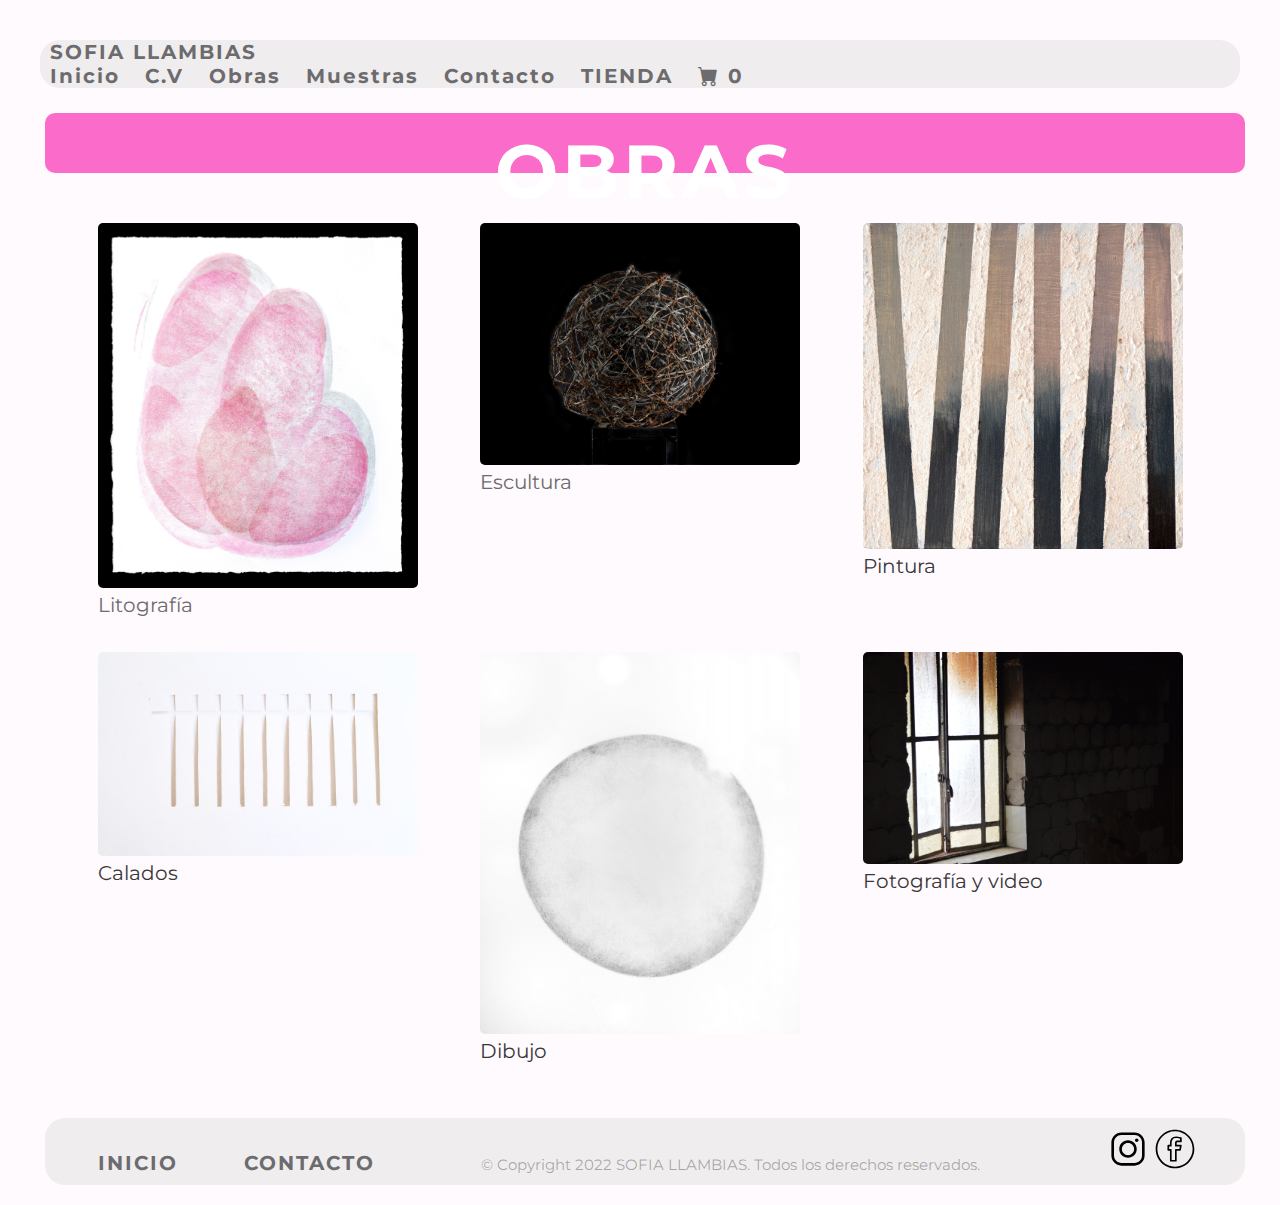
<file: section/obras.html>
<!DOCTYPE html>
<html lang="en">
<head>
    <meta charset="UTF-8">
    <meta http-equiv="X-UA-Compatible" content="IE=edge">
    <meta name="viewport" content="width=device-width, initial-scale=1.0">
    <!-- CSS only -->
    <link href="https://cdn.jsdelivr.net/npm/bootstrap@5.2.3/dist/css/bootstrap.min.css" rel="stylesheet" integrity="sha384-rbsA2VBKQhggwzxH7pPCaAqO46MgnOM80zW1RWuH61DGLwZJEdK2Kadq2F9CUG65" crossorigin="anonymous">
    <link rel="stylesheet" href="https://cdn.jsdelivr.net/npm/bootstrap-icons@1.10.3/font/bootstrap-icons.css">
    <link rel="stylesheet" href="../style/estilos.css">
    <title>sofiallambias.com</title>
    <meta name="description" content="Sofía Llambías. Artista visual que realiza litografías, pinturas, dibujos, calados, fotografía y videoarte.">
    <meta name="description" content="litografía, escultura, pintura, dibujo, calados, videoarte, fotografía, artes visuales, color, gráfica">
    <link rel="shortcut icon" href="../img/favicon2.png" type="image/x-icon">
    <script defer src="../js/main.js"></script>
</head>

<body>
    <header>
        <!-- navbar desktop -->            
        <nav class="navbar navbar-expand-lg navbar-light desktop">
            <div class="container-fluid">
                <a class="navbar-brand" href="../index.html">SOFIA LLAMBIAS</a>
                <button class="navbar-toggler" type="button" data-bs-toggle="collapse" data-bs-target="#navbarNavAltMarkup" aria-controls="navbarNavAltMarkup" aria-expanded="false" aria-label="Toggle navigation">
                <span class="navbar-toggler-icon"></span>
                </button>
                <div class="collapse navbar-collapse show" id="navbarNavAltMarkup">
                <div class="navbar-nav">
                    <a class="nav-link active" aria-current="page" href="../index.html">Inicio</a>
                    <a class="nav-link" href="cv.html">C.V</a>
                    <a class="nav-link" href="obras.html">Obras</a>
                    <a class="nav-link" href="muestras.html">Muestras</a>
                    <a class="nav-link" href="contacto.html">Contacto</a>
                    <a class="nav-link" href="tienda.html">TIENDA</a>
                    <a class="nav-link icono_carrito" href="carrito.html" tabindex="-1" aria-disabled="true"><i class="bi bi-cart-fill"></i>  <span class="numero_carrito">0</span></a>
                </div>
                </div>
            </div>
        </nav>
        
        <!-- navbar bootstrap primeras 2 mediaquery -->
        <section>
            <nav class="navbarmobile navbar navbar-expand-xl bkc obrassegmq primeraysegundamq">
                <div class="container-fluid">
                    <a class="navbar-brand bg logo fw-bold fs-2" href="../index.html">SOFIA LLAMBIAS</a>
                    <button class="navbar-toggler" type="button" data-bs-toggle="collapse" data-bs-target="#navbarNavAltMarkup"
                        aria-controls="navbarNavAltMarkup" aria-expanded="false" aria-label="Toggle navigation">
                        <span class="navbar-toggler-icon"></span>
                    </button>
                    <div class="collapse navbar-collapse" id="navbarNavAltMarkup" >
                        <div class="navbar-nav">
                            <a class="nav-link active bg bkc" aria-current="page" href="../index.html">Inicio</a>
                            <a class="nav-link active bg bkc" href="cv.html">C.V</a>
                            <a class="nav-link active bg bkc" href="obras.html">Obras</a>
                            <a class="nav-link active bg bkc" href="muestras.html" tabindex="-1" aria-disabled="true">Muestras</a>
                            <a class="nav-link active bg bkc" href="contacto.html">Contacto</a>
                            <a class="nav-link active bg bkc" href="tienda.html">TIENDA</a>
                        </div>
                    </div>
                </div>
        </nav> 
    </section>

    </header>

    <!-- main desktop -->
    <main class="obras">

        <section class="subtitulo desktop">
            <h2> OBRAS</h2>
        </section>

        <section class="imagenes_obras desktop">
            <article class="artimgobras">
                <a href="../section/second_section/litografia.html">
                    <figure>
                        <img class="img_obras" src="../img/litografia/paradigmas1.jpg" alt="obras tecnica litografia">
                        <figcaption> Litografía </figcaption>
                    </figure>
                </a>
            </article>

            <article class="artimgobras">
                <a href="../section/second_section/escultura.html">
                <figure>
                    <img class="img_obras" src="../img/escultura/escultura1.jpg" alt="obras tecnica escultura">
                    <figcaption> Escultura </figcaption>
                </figure>
                </a> 
            </article>

            <article class="artimgobras">
                <figure>
                    <img class="img_obras" src="../img/pintura1.jpg" alt="obras tecnica ">
                    <figcaption> Pintura </figcaption>
                </figure>
            </article>

            <article class="artimgobras">
                <figure>
                    <img class="img_obras" src="../img/calados1.jpg" alt="obras tecnica ">
                    <figcaption> Calados </figcaption>
                </figure>
            </article>

            <article class="artimgobras">
                <figure>
                    <img class="img_obras" src="../img/dibujo1.jpg" alt="obras tecnica ">
                    <figcaption> Dibujo </figcaption>
                </figure>
            </article>

            <article class="artimgobras">
                <figure>
                    <img class="img_obras" src="../img/fotografia1.jpg" alt="obras tecnica ">
                    <figcaption> Fotografía y video </figcaption>
                </figure>
            </article>

        </section>

        <!-- main primera mediaquery -->

        <div class="border primeraysegundamq barrasubt">
            <div class="card-body text-center">
                <h2>OBRAS</h2> 
            </div>
        </div>
    
        <div class="col fotoperfilcv mainmobile">
            <div class="card" style="width: 100%;">
                <a href="../section/second_section/litografia.html">
                    <div>
                        <img src="../img/litografia/paradigmas1.jpg" class="card-img-top" alt="foto tecnica litografia serie paradigmas sofia llambias">
                    </div>
                    <div class="card-body text-center">
                        <p class="card-text fs-6 justify">Litografía</p>
                    </div>
                </a>
            </div>
        </div>

        <div class="col fotoperfilcv mainmobile">
            <div class="card" style="width: 100%;">
                <a href="../section/second_section/escultura.html">
                    <div>
                    <img src="../img/escultura/escultura1.jpg" class="card-img-top" alt="foto tecnica escultura sofia llambias">
                    </div>
                    <div class="card-body text-center">
                        <p class="card-text fs-6 justify"> Escultura</p>
                    </div>
                </a>
            </div>
        </div>

        <div class="col fotoperfilcv mainmobile">
            <div class="card" style="width: 100%;">
                <div>
                    <img src="../img/pintura1.jpg" class="card-img-top" alt="foto tecnica pintura sofia llambias">
                </div>
                <div class="card-body text-center">
                    <p class="card-text fs-6 justify">Pintura</p>
                </div>
            </div>
        </div>

        <div class="col fotoperfilcv mainmobile">
            <div class="card" style="width: 100%;">
                <div>
                    <img src="../img/calados1.jpg" class="card-img-top" alt="foto tecnica calado sofia llambias">
                </div>
                <div class="card-body text-center">
                    <p class="card-text fs-6 justify"> Calados</p>
                </div>
            </div>
        </div>

        <div class="col fotoperfilcv mainmobile">
            <div class="card" style="width: 100%;">
                <div>
                    <img src="../img/dibujo1.jpg" class="card-img-top" alt="foto tecnica dibujo sofia llambias">
                </div>
                <div class="card-body text-center">
                    <p class="card-text fs-6 justify">Dibujo</p>
                </div>
            </div>
        </div>

        <div class="col fotoperfilcv mainmobile">
            <div class="card" style="width: 100%;">
                <div>
                    <img src="../img/fotografia1.jpg" class="card-img-top" alt="foto tecnica fotografia y video sofia llambias">
                </div>
                <div class="card-body text-center">
                    <p class="card-text fs-6 justify">Fotografía y video</p>
                </div>
            </div>
        </div>

        <!-- segunda media query -->

        <div class="row row-cols-1 row-cols-sm-2 g-3 d-flex align-items-center">

            <div class="col mta obrassegmq mainobrassegmq">
                <div class="card">
                    <a href="../section/second_section/escultura.html">
                        <img src="../img/escultura/escultura1.jpg" class="card-img-top" alt="foto tecnica escultura sofia llambias">
                        <div class="card-body">
                            <h5 class="card-title">Escultura</h5>
                        </div>
                    </a>
                </div>
            </div>

            <div class="col mta obrassegmq mainobrassegmq">
                <div class="card">
                    <a href="../section/second_section/litografia.html">
                        <img src="../img/litografia/paradigmas1.jpg" class="card-img-top" alt="foto tecnica litografia serie paradigmas sofia llambias">
                        <div class="card-body">
                            <h5 class="card-title">Litografía</h5>
                        </div>
                    </a>
                </div>
            </div>

            <div class="col obrassegmq mainobrassegmq">
                <div class="card">
                    <img src="../img/pintura1.jpg" class="card-img-top" alt="foto tecnica pintura sofia llambias">
                    <div class="card-body">
                        <h5 class="card-title">Pintura</h5>
                    </div>
                </div>
            </div>

            <div class="col obrassegmq mainobrassegmq">
                <div class="card">
                    <img src="../img/calados1.jpg" class="card-img-top" alt="foto tecnica calado sofia llambias">
                    <div class="card-body">
                        <h5 class="card-title">Calados</h5>
                    </div>
                </div>
            </div>

            <div class="col obrassegmq mainobrassegmq">
                <div class="card">
                    <img src="../img/dibujo1.jpg" class="card-img-top" alt="foto tecnica dibujo sofia llambias">
                    <div class="card-body">
                        <h5 class="card-title">Dibujo</h5>
                    </div>
                </div>
            </div>

            <div class="col obrassegmq mainobrassegmq">
                <div class="card">
                    <img src="../img/fotografia1.jpg" class="card-img-top" alt="foto tecnica fotografia y video sofia llambias">
                    <div class="card-body">
                        <h5 class="card-title">Fotografía y video</h5>
                    </div>
                </div>
            </div>

    </main>

<!-- footer primera y segunda mq -->
<footer class="primeraysegundamq">
    
        <section class="logo primeraysegundamq footerpys">
            <a class="footer_a" href="../index.html">SOFIA LLAMBIAS</a> 
        </section>

        <section class="redessociales primeraysegundamq">
            <article class="redes">
                <div>
                    <a target="_blank" href="https://www.instagram.com/sofillambias/"><img class="imgredes" src="../img/instagram.svg" alt="instagram"></a>
                    <a target="_blank" href="https://www.facebook.com/profile.php?id=100057128683321&is_tour_dismissed=true"><img class="imgredes" src="../img/facebook.svg" alt="facebook"></a>
                </div>
            </article>
        </section>

        <section class="derechos primeraysegundamq">
            <p class="pfootermobile">© Copyright 2022 SOFIA LLAMBIAS. Todos los derechos reservados.</p>
        </section>

</footer>
    
<!-- footer desktop -->
<footer class="desktop footerdesktop">

    <section class="finicio">
        <a class="footer_a" href="../index.html">INICIO</a>
    </section>

    <section class="fcontacto">
        <a class="footer_a" href="../section/contacto.html">CONTACTO</a>
    </section>

    <section class="copyr">
        <p>© Copyright 2022 SOFIA LLAMBIAS. Todos los derechos reservados.</p>
    </section>

    <section class="fredes">
        <article class="redes">
            <div>
                <a target="_blank" href="https://www.instagram.com/sofillambias/"><img class="imgredes" src="../img/instagram.svg" alt="instagram"></a>
                <a target="_blank" href="https://www.facebook.com/profile.php?id=100057128683321&is_tour_dismissed=true"><img class="imgredes" src="../img/facebook.svg" alt="facebook"></a>
            </div>
        </article>
    </section>

</footer>

<!-- JavaScript Bundle with Popper -->
<script src="https://cdn.jsdelivr.net/npm/bootstrap@5.2.3/dist/js/bootstrap.bundle.min.js" integrity="sha384-kenU1KFdBIe4zVF0s0G1M5b4hcpxyD9F7jL+jjXkk+Q2h455rYXK/7HAuoJl+0I4" crossorigin="anonymous"></script>
</body>
</html>
</file>
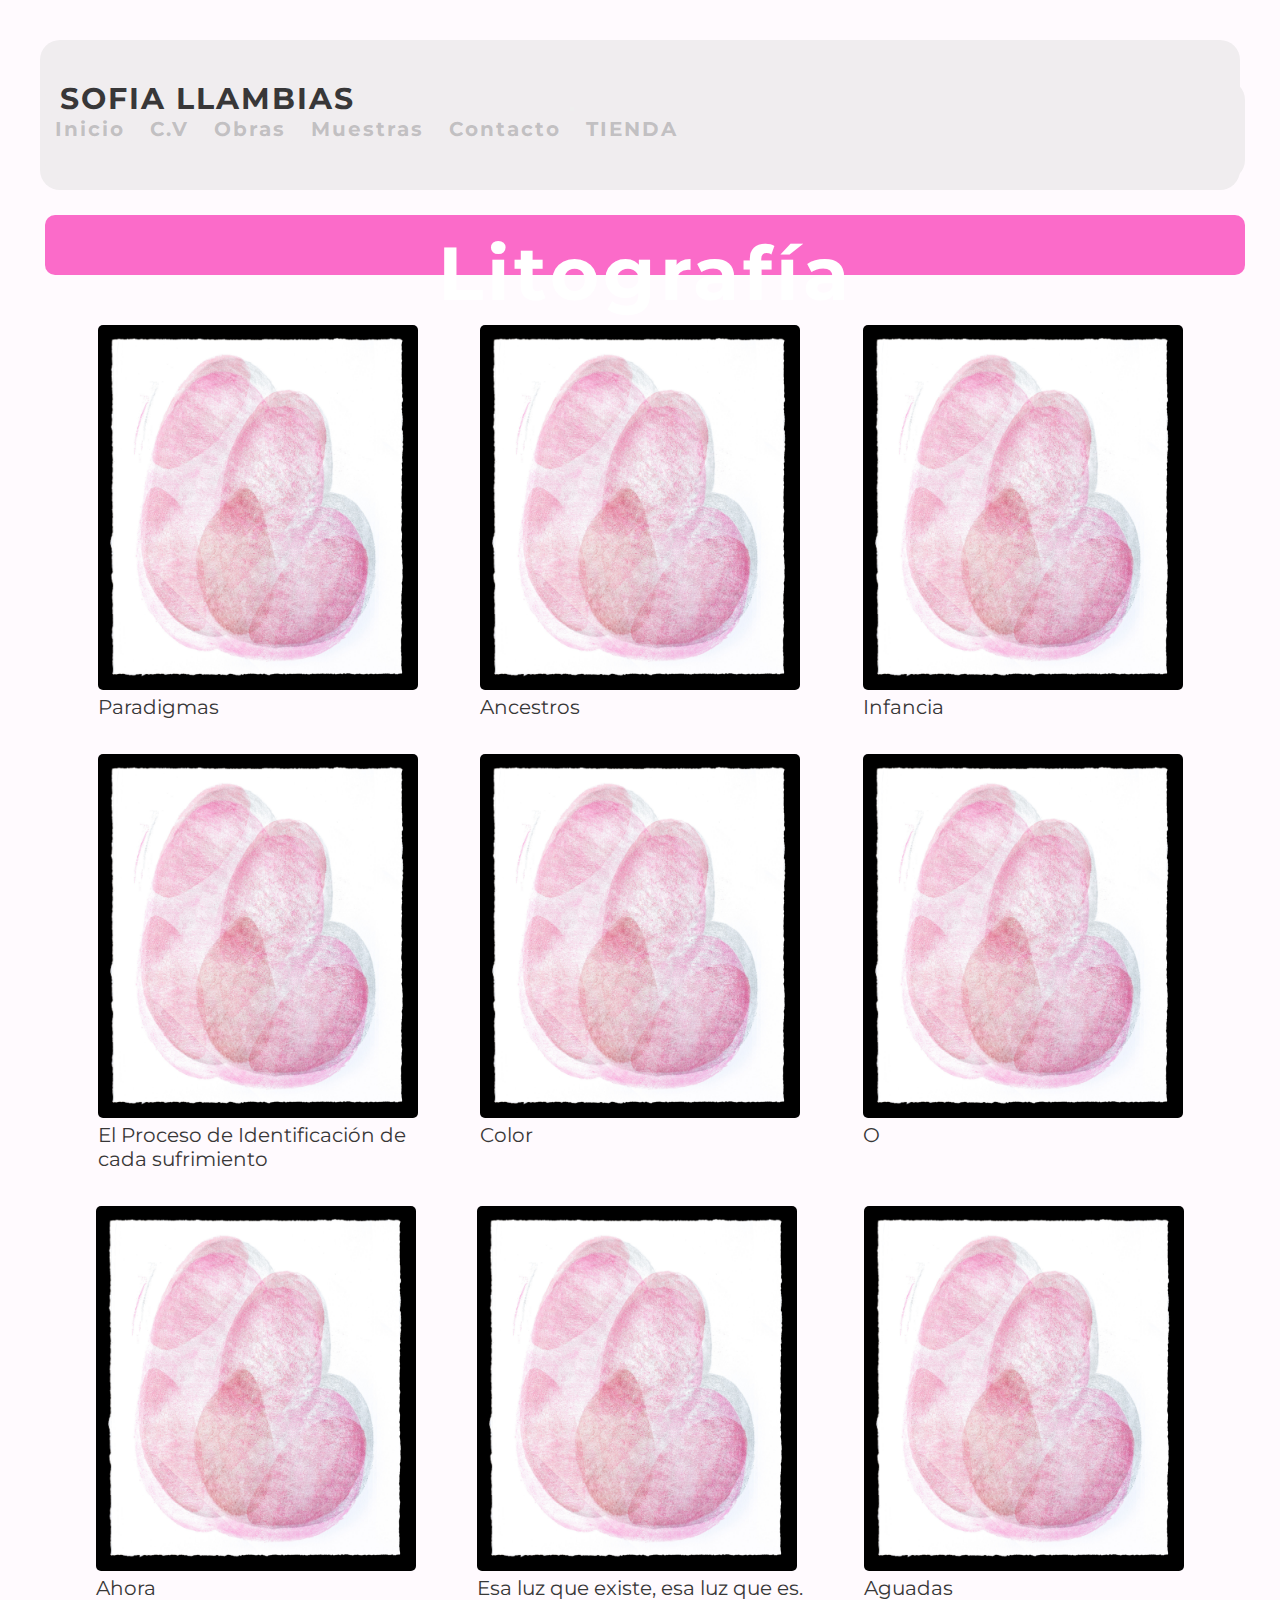
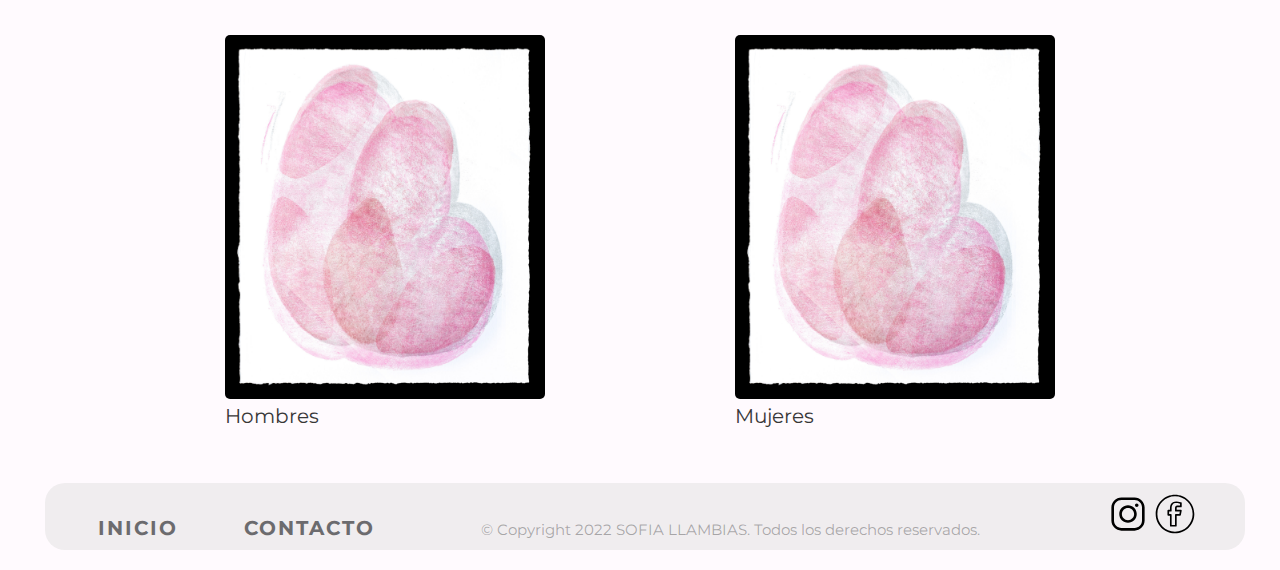
<file: section/second_section/calados.html>
<!DOCTYPE html>
<html lang="en">
<head>
    <meta charset="UTF-8">
    <meta http-equiv="X-UA-Compatible" content="IE=edge">
    <meta name="viewport" content="width=device-width, initial-scale=1.0">
    <!-- CSS only -->
    <link href="https://cdn.jsdelivr.net/npm/bootstrap@5.2.3/dist/css/bootstrap.min.css" rel="stylesheet" integrity="sha384-rbsA2VBKQhggwzxH7pPCaAqO46MgnOM80zW1RWuH61DGLwZJEdK2Kadq2F9CUG65" crossorigin="anonymous">
    <link rel="stylesheet" href="../../style/estilos.css">
    <title>sofiallambias.com</title>
    <meta name="description" content="Sofía Llambías. Artista visual. En esta sección, se pueden ver litografías de las series: Paradigmas, Ancestros, Infancia, El proceso de identificación de cada sufrimiento, Color, O, Ahora, Esa luz que existe, esa luz que es, Aguadas, Hombres, Mujeres. ">
    <meta name="description" content="litograf{ia, escultura, pintura, dibujo, calados, videoarte, fotografía, artes visuales, color, gráfica">
    <link rel="shortcut icon" href="../../img/favicon2.png" type="image/x-icon">
</head>

<body>
    <header>
        <!-- navbar desktop -->            
        <nav class="nbdsp navbar navbar-expand-lg navbar-light desktop">
            <div class="container-fluid">
                <a class="navbar-brand bg logo fw-bold fs-2 fonttype" href="../../index.html">SOFIA LLAMBIAS</a>
                <button class="navbar-toggler" type="button" data-bs-toggle="collapse" data-bs-target="#navbarNavAltMarkup" aria-controls="navbarNavAltMarkup" aria-expanded="false" aria-label="Toggle navigation">
                <span class="navbar-toggler-icon"></span>
                </button>
                <div class="collapse navbar-collapse show" id="navbarNavAltMarkup">
                <div class="navbar-nav">
                            <a class="nav-link active bg bkc" aria-current="page" href="../../index.html">Inicio</a>
                            <a class="nav-link active bg bkc" href="../cv.html">C.V</a>
                            <a class="nav-link active bg bkc" href="../obras.html">Obras</a>
                            <a class="nav-link active bg bkc" href="../muestras.html" tabindex="-1" aria-disabled="true">Muestras</a>
                            <a class="nav-link active bg bkc" href="../contacto.html">Contacto</a>
                            <a class="nav-link active bg bkc" href="../tienda.html">TIENDA</a>
                </div>
                </div>
            </div>
        </nav>    
        
        <!-- navbar bootstrap primeras 2 mediaquery -->
        <section>
            <nav class="navbarmobile navbar navbar-expand-xl bkc obrassegmq primeraysegundamq">
                <div class="container-fluid">
                    <a class="navbar-brand bg logo fw-bold fs-2" href="../../index.html">SOFIA LLAMBIAS</a>
                    <button class="navbar-toggler" type="button" data-bs-toggle="collapse" data-bs-target="#navbarNavAltMarkup"
                        aria-controls="navbarNavAltMarkup" aria-expanded="false" aria-label="Toggle navigation">
                        <span class="navbar-toggler-icon"></span>
                    </button>
                    <div class="collapse navbar-collapse" id="navbarNavAltMarkup" >
                        <div class="navbar-nav">
                            <a class="nav-link active bg bkc" aria-current="page" href="../../index.html">Inicio</a>
                            <a class="nav-link active bg bkc" href="../cv.html">C.V</a>
                            <a class="nav-link active bg bkc" href="../obras.html">Obras</a>
                            <a class="nav-link active bg bkc" href="../muestras.html" tabindex="-1" aria-disabled="true">Muestras</a>
                            <a class="nav-link active bg bkc" href="../contacto.html">Contacto</a>
                            <a class="nav-link active bg bkc" href="../tienda.html">TIENDA</a>
                        </div>
                    </div>
                </div>
        </nav> 
    </section>

    </header>

    <!-- main desktop -->
    <main class="obras">

        <section class="subtitulo desktop">
            <h2> Litografía</h2>
        </section>

        <section class="imagenes_obras desktop">
            <article class="artimgobras">
                <figure>
                    <img class="img_obras" src="../../img/litografia/paradigmas1.jpg" alt="Obras técnica litografía">
                    <figcaption> Paradigmas </figcaption>
                </figure>
            </article>

            <article class="artimgobras">
                <figure>
                    <img class="img_obras" src="../../img/litografia/paradigmas1.jpg" alt="Foto técnica litografía serie Ancestros, Sofía Llambías">
                    <figcaption> Ancestros </figcaption>
                </figure>
            </article>

            <article class="artimgobras">
                <figure>
                    <img class="img_obras" src="../../img/litografia/paradigmas1.jpg" alt="Foto técnica litografía serie Infancia, Sofía Llambías">
                    <figcaption> Infancia </figcaption>
                </figure>
            </article>

            <article class="artimgobras">
                <figure>
                    <img class="img_obras" src="../../img/litografia/paradigmas1.jpg" alt="Foto técnica litografía serie El Proceso de Identificación de Cada Sufrimiento, Sofía Llambías">
                    <figcaption> El Proceso de Identificación de <br> cada sufrimiento </figcaption>
                </figure>
            </article>

            <article class="artimgobras">
                <figure>
                    <img class="img_obras" src="../../img/litografia/paradigmas1.jpg" alt="Foto técnica litografía serie Color Sofía Llambías">
                    <figcaption> Color </figcaption>
                </figure>
            </article>

            <article class="artimgobras">
                <figure>
                    <img class="img_obras" src="../../img/litografia/paradigmas1.jpg" alt="Foto técnica litografía serie O Sofía Llambías">
                    <figcaption> O </figcaption>
                </figure>
            </article>

            <article class="artimgobras">
                <figure>
                    <img class="img_obras" src="../../img/litografia/paradigmas1.jpg" alt="Foto técnica litografía serie Ahora Sofía Llambías">
                    <figcaption> Ahora </figcaption>
                </figure>
            </article>

            <article class="artimgobras">
                <figure>
                    <img class="img_obras" src="../../img/litografia/paradigmas1.jpg" alt="Foto técnica litografía serie Esa uz que existe, esa luz que es. Sofía Llambías">
                    <figcaption> Esa luz que existe, esa luz que es. </figcaption>
                </figure>
            </article>

            <article class="artimgobras">
                <figure>
                    <img class="img_obras" src="../../img/litografia/paradigmas1.jpg" alt="Foto técnica litografía serie Aguadas Sofía Llambías">
                    <figcaption> Aguadas </figcaption>
                </figure>
            </article>

            <article class="artimgobras">
                <figure>
                <img class="img_obras" src="../../img/litografia/paradigmas1.jpg" alt="Foto técnica litografía serie Hombres Sofía Llambías">
                    <figcaption> Hombres </figcaption>
                </figure>
            </article>

            <article class="artimgobras">
                <figure>
                    <img class="img_obras" src="../../img/litografia/paradigmas1.jpg" alt="Foto técnica litografía serie Mujeres Sofía Llambías">
                    <figcaption> Mujeres </figcaption>
                </figure>
            </article>

        </section>

        <!-- main primera mediaquery -->

        <div class="border mainmobile barrasubt">
            <div class="card-body text-center">
                <h2>Litografía</h2> 
            </div>
        </div>
    
        <div class="col fotoperfilcv mainmobile">
            <div class="card" style="width: 100%;">
                <div>
                <img src="../../img/litografia/paradigmas1.jpg" class="card-img-top" alt="Foto técnica litografía serie Paradigmas, Sofía Llambías">
                </div>
                <div class="card-body text-center">
                    <p class="card-text fs-6 justify">Paradigmas</p>
                </div>
            </div>
        </div>

        <div class="col fotoperfilcv mainmobile">
            <div class="card" style="width: 100%;">
                <div>
                <img src="../../img/litografia/paradigmas1.jpg" class="card-img-top" alt="Foto técnica litografía serie Ancestros, Sofía Llambías">
                </div>
                <div class="card-body text-center">
                    <p class="card-text fs-6 justify">Ancestros</p>
                </div>
            </div>
        </div>

        <div class="col fotoperfilcv mainmobile">
            <div class="card" style="width: 100%;">
                <div>
                <img src="../../img/litografia/paradigmas1.jpg" class="card-img-top" alt="Foto técnica litografía serie Infancia, Sofía Llambías">
                </div>
                <div class="card-body text-center">
                    <p class="card-text fs-6 justify">Infancia</p>
                </div>
            </div>
        </div>

        <div class="col fotoperfilcv mainmobile">
            <div class="card" style="width: 100%;">
                <div>
                <img src="../../img/litografia/paradigmas1.jpg" class="card-img-top" alt="Foto técnica litografía serie El proceso de identificación de cada sufrimiento, Sofía Llambías">
                </div>
                <div class="card-body text-center">
                    <p class="card-text fs-6 justify">El proceso de identificación de cada sufrimiento</p>
                </div>
            </div>
        </div>

        <div class="col fotoperfilcv mainmobile">
            <div class="card" style="width: 100%;">
                <div>
                <img src="../../img/litografia/paradigmas1.jpg" class="card-img-top" alt="Foto técnica litografía serie Color Sofía Llambías">
                </div>
                <div class="card-body text-center">
                    <p class="card-text fs-6 justify">Color</p>
                </div>
            </div>
        </div>

        <div class="col fotoperfilcv mainmobile">
            <div class="card" style="width: 100%;">
                <div>
                <img src="../../img/litografia/paradigmas1.jpg" class="card-img-top" alt="Foto técnica litografía serie O Sofía Llambías">
                </div>
                <div class="card-body text-center">
                    <p class="card-text fs-6 justify">O</p>
                </div>
            </div>
        </div>

        <div class="col fotoperfilcv mainmobile">
            <div class="card" style="width: 100%;">
                <div>
                <img src="../../img/litografia/paradigmas1.jpg" class="card-img-top" alt="Foto técnica litografía serie Ahora Sofía Llambías">
                </div>
                <div class="card-body text-center">
                    <p class="card-text fs-6 justify">Ahora</p>
                </div>
            </div>
        </div>

        <div class="col fotoperfilcv mainmobile">
            <div class="card" style="width: 100%;">
                <div>
                <img src="../../img/litografia/paradigmas1.jpg" class="card-img-top" alt="Foto técnica litografía serie Esa luz que existe, esa luz que es. Sofía Llambías">
                </div>
                <div class="card-body text-center">
                    <p class="card-text fs-6 justify">Esa luz que existe, esa luz que es.</p>
                </div>
            </div>
        </div>

        <div class="col fotoperfilcv mainmobile">
            <div class="card" style="width: 100%;">
                <div>
                <img src="../../img/litografia/paradigmas1.jpg" class="card-img-top" alt="Foto técnica litografía serie Aguadas Sofía Llambías.">
                </div>
                <div class="card-body text-center">
                    <p class="card-text fs-6 justify">Aguadas</p>
                </div>
            </div>
        </div>

        <div class="col fotoperfilcv mainmobile">
            <div class="card" style="width: 100%;">
                <div>
                <img src="../../img/litografia/paradigmas1.jpg" class="card-img-top" alt="Foto técnica litografía serie Mujeres Sofía Llambías.">
                </div>
                <div class="card-body text-center">
                    <p class="card-text fs-6 justify">Mujeres</p>
                </div>
            </div>
        </div>

        <div class="col fotoperfilcv mainmobile">
            <div class="card" style="width: 100%;">
                <div>
                <img src="../../img/litografia/paradigmas1.jpg" class="card-img-top" alt="Foto técnica litografía serie Hombres Sofía Llambías.">
                </div>
                <div class="card-body text-center">
                    <p class="card-text fs-6 justify">Hombres</p>
                </div>
            </div>
        </div>
        </div>

        <!-- segunda media query -->

        <div class="border primeraysegundamq barrasubt">
            <div class="card-body text-center">
                <h2>Litografía</h2> 
            </div>
        </div>

        <div class="row row-cols-1 row-cols-sm-2 g-3 d-flex align-items-center">

            <div class="col mta obrassegmq mainobrassegmq">
                <div class="card">
                    <img class="img_obras" src="../../img/litografia/paradigmas1.jpg" alt="Foto técnica litografía serie Paradigmas, Sofía Llambías">
                    <div class="card-body">
                        <h5 class="card-title">Paradigmas</h5>
                    </div>
                </div>
            </div>

                        <div class="col mta obrassegmq mainobrassegmq">
                <div class="card">
                    <img class="img_obras" src="../../img/litografia/paradigmas1.jpg" alt="Foto técnica litografía serie Ancestros, Sofía Llambías">
                    <div class="card-body">
                        <h5 class="card-title">Ancestros</h5>
                    </div>
                </div>
            </div>

            <div class="col mta obrassegmq mainobrassegmq">
                <div class="card">
                    <img class="img_obras" src="../../img/litografia/paradigmas1.jpg" alt="Foto técnica litografía serie Infancia, Sofía Llambías">
                    <div class="card-body">
                        <h5 class="card-title">Infancia</h5>
                    </div>
                </div>
            </div>

            <div class="col mta obrassegmq mainobrassegmq">
                <div class="card">
                    <img class="img_obras" src="../../img/litografia/paradigmas1.jpg" alt="Foto técnica litografía serie El proceso de identificación de cada sufrimiento, Sofía Llambías">
                    <div class="card-body">
                        <h5 class="card-title">El proceso de identificación de cada sufrimiento</h5>
                    </div>
                </div>
            </div>

            <div class="col mta obrassegmq mainobrassegmq">
                <div class="card">
                    <img class="img_obras" src="../../img/litografia/paradigmas1.jpg" alt="Foto técnica litografía serie Color Sofía Llambías">
                    <div class="card-body">
                        <h5 class="card-title">Color</h5>
                    </div>
                </div>
            </div>

            <div class="col mta obrassegmq mainobrassegmq">
                <div class="card">
                    <img class="img_obras" src="../../img/litografia/paradigmas1.jpg" alt="Foto técnica litografía serie O Sofía Llambías">
                    <div class="card-body">
                        <h5 class="card-title">O</h5>
                    </div>
                </div>
            </div>

            <div class="col mta obrassegmq mainobrassegmq">
                <div class="card">
                    <img class="img_obras" src="../../img/litografia/paradigmas1.jpg" alt="Foto técnica litografía serie Ahora Sofía Llambías">
                    <div class="card-body">
                        <h5 class="card-title">Ahora</h5>
                    </div>
                </div>
            </div>

            <div class="col obrassegmq mainobrassegmq">
                <div class="card">
                    <img class="img_obras" src="../../img/litografia/paradigmas1.jpg" alt="Foto técnica litografía serie Esa luz que existe, esa luz que es. Sofía Llambías.">
                    <div class="card-body">
                        <h5 class="card-title">Esa luz que existe, esa luz que es.</h5>
                    </div>
                </div>
            </div>

            <div class="col obrassegmq mainobrassegmq">
                <div class="card">
                    <img class="img_obras" src="../../img/litografia/paradigmas1.jpg" alt="Foto técnica litografía serie Aguadas Sofía Llambías.">
                    <div class="card-body">
                        <h5 class="card-title">Aguadas</h5>
                    </div>
                </div>
            </div>

            <div class="col obrassegmq mainobrassegmq">
                <div class="card">
                    <img class="img_obras" src="../../img/litografia/paradigmas1.jpg" alt="Foto técnica litografía serie Hombres Sofía Llambías.">
                    <div class="card-body">
                        <h5 class="card-title">Hombres</h5>
                    </div>
                </div>
            </div>

            <div class="col obrassegmq mainobrassegmq">
                <div class="card">
                    <img class="img_obras" src="../../img/litografia/paradigmas1.jpg" alt="Foto técnica litografía serie Mujeres Sofía Llambías.">
                    <div class="card-body">
                        <h5 class="card-title">Mujeres</h5>
                    </div>
                </div>
            </div>

    </main>

<!-- footer primera y segunda mq -->
<footer class="primeraysegundamq">
    
        <section class="logo primeraysegundamq footerpys">
            <a class="footer_a" href="../../index.html">SOFIA LLAMBIAS</a> 
        </section>

        <section class="redessociales primeraysegundamq">
            <article class="redes">
                <div>
                    <a target="_blank" href="https://www.instagram.com/sofillambias/"><img class="imgredes" src="../../img/instagram.svg" alt="instagram"></a>
                    <a target="_blank" href="https://www.facebook.com/profile.php?id=100057128683321&is_tour_dismissed=true"><img class="imgredes" src="../../img/facebook.svg" alt="facebook"></a>
                </div>
            </article>
        </section>

        <section class="derechos primeraysegundamq">
            <p class="pfootermobile">© Copyright 2022 SOFIA LLAMBIAS. Todos los derechos reservados.</p>
        </section>

</footer>
    
<!-- footer desktop -->
<footer class="desktop footerdesktop">

    <section class="finicio">
        <a class="footer_a" href="../../index.html">INICIO</a>
    </section>

    <section class="fcontacto">
        <a class="footer_a" href="../../section/contacto.html">CONTACTO</a>
    </section>

    <section class="copyr">
        <p>© Copyright 2022 SOFIA LLAMBIAS. Todos los derechos reservados.</p>
    </section>

    <section class="fredes">
        <article class="redes">
            <div>
                <a target="_blank" href="https://www.instagram.com/sofillambias/"><img class="imgredes" src="../../img/instagram.svg" alt="instagram"></a>
                <a target="_blank" href="https://www.facebook.com/profile.php?id=100057128683321&is_tour_dismissed=true"><img class="imgredes" src="../../img/facebook.svg" alt="facebook"></a>
            </div>
        </article>
    </section>

</footer>

<!-- JavaScript Bundle with Popper -->
<script src="https://cdn.jsdelivr.net/npm/bootstrap@5.2.3/dist/js/bootstrap.bundle.min.js" integrity="sha384-kenU1KFdBIe4zVF0s0G1M5b4hcpxyD9F7jL+jjXkk+Q2h455rYXK/7HAuoJl+0I4" crossorigin="anonymous"></script>
</body>
</html>
</file>
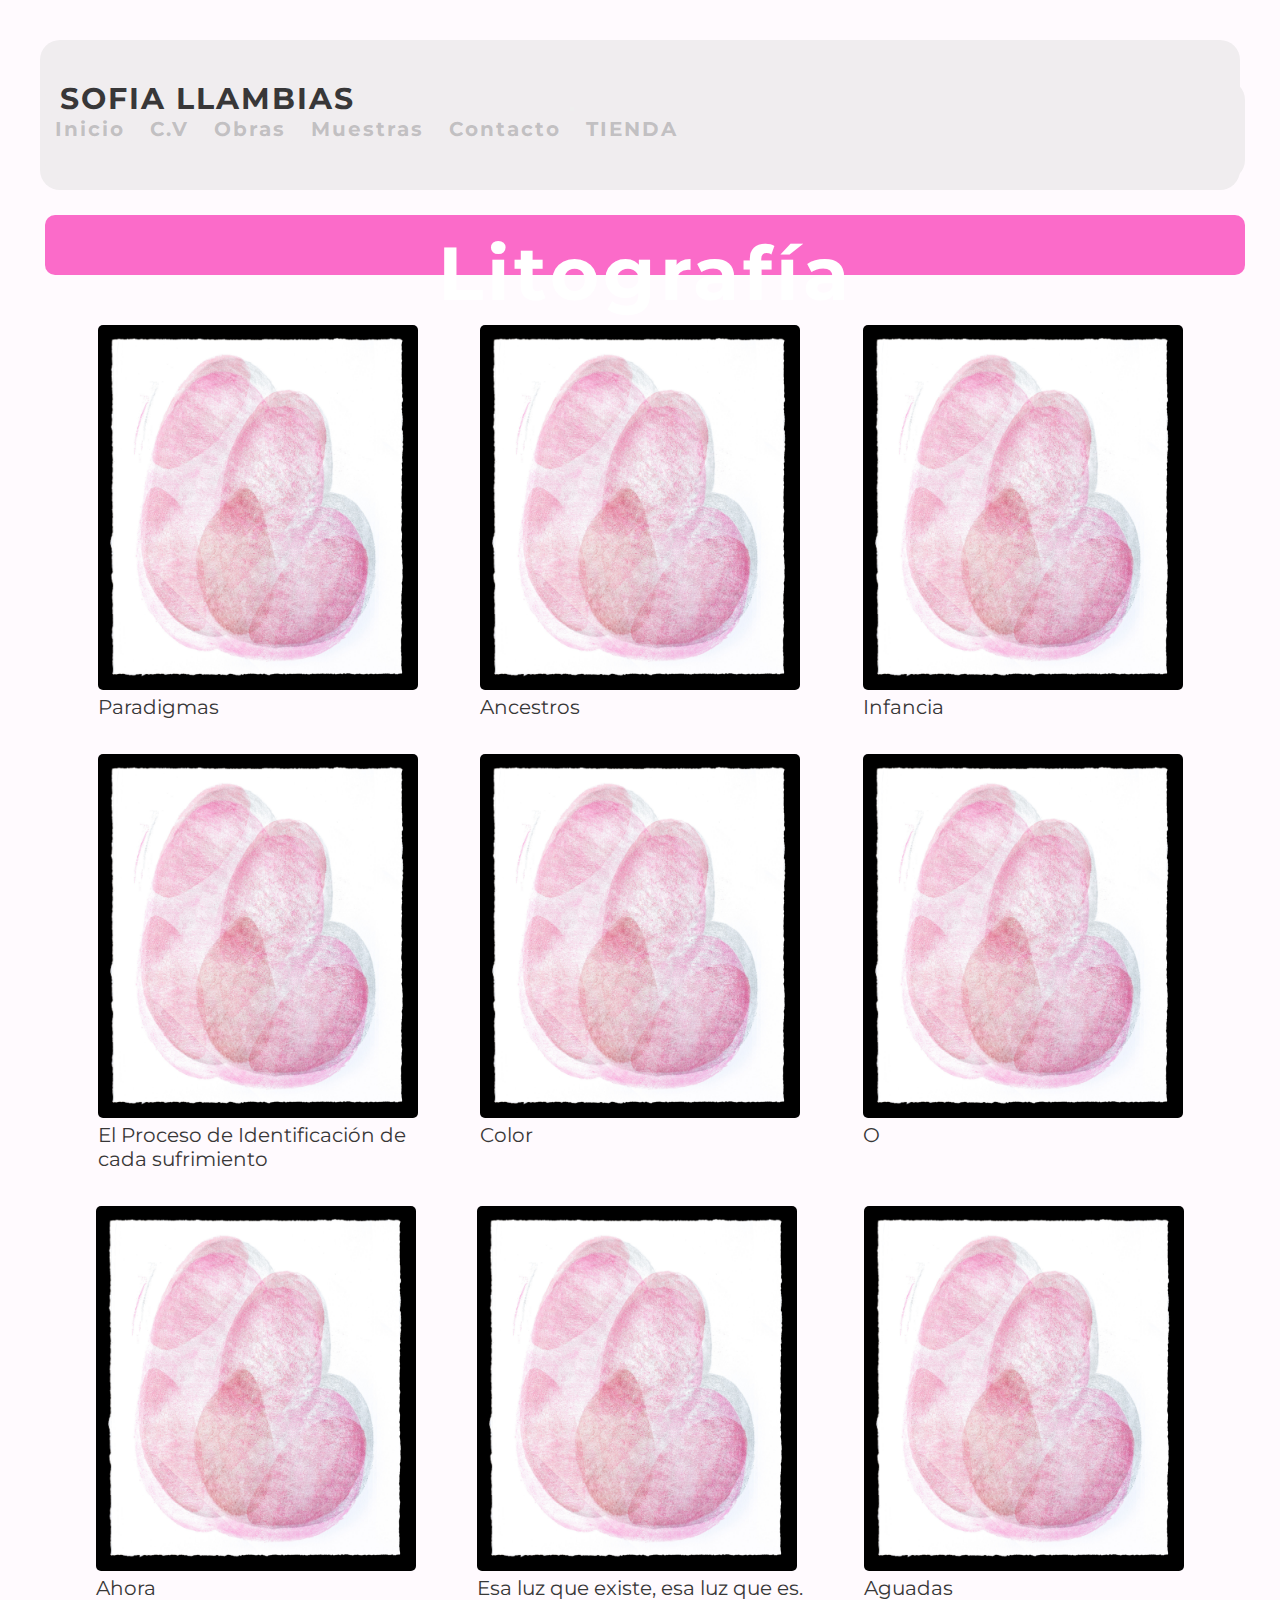
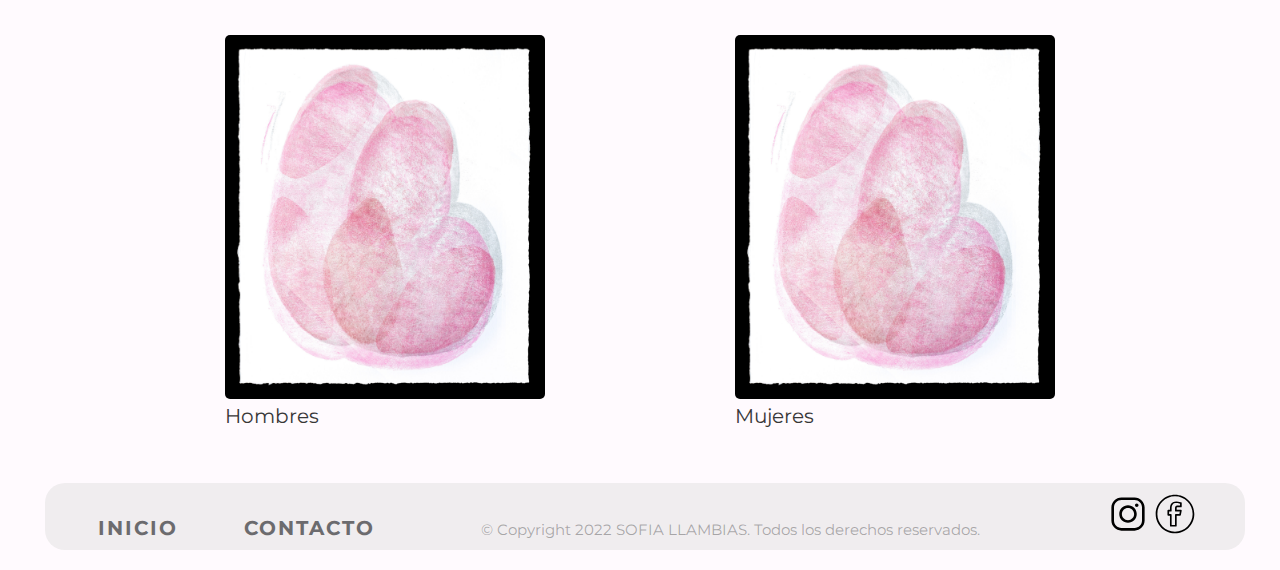
<file: section/second_section/dibujo.html>
<!DOCTYPE html>
<html lang="en">
<head>
    <meta charset="UTF-8">
    <meta http-equiv="X-UA-Compatible" content="IE=edge">
    <meta name="viewport" content="width=device-width, initial-scale=1.0">
    <!-- CSS only -->
    <link href="https://cdn.jsdelivr.net/npm/bootstrap@5.2.3/dist/css/bootstrap.min.css" rel="stylesheet" integrity="sha384-rbsA2VBKQhggwzxH7pPCaAqO46MgnOM80zW1RWuH61DGLwZJEdK2Kadq2F9CUG65" crossorigin="anonymous">
    <link rel="stylesheet" href="../../style/estilos.css">
    <title>sofiallambias.com</title>
    <meta name="description" content="Sofía Llambías. Artista visual. En esta sección, se pueden ver litografías de las series: Paradigmas, Ancestros, Infancia, El proceso de identificación de cada sufrimiento, Color, O, Ahora, Esa luz que existe, esa luz que es, Aguadas, Hombres, Mujeres. ">
    <meta name="description" content="litograf{ia, escultura, pintura, dibujo, calados, videoarte, fotografía, artes visuales, color, gráfica">
    <link rel="shortcut icon" href="../../img/favicon2.png" type="image/x-icon">
</head>

<body>
    <header>
        <!-- navbar desktop -->            
        <nav class="nbdsp navbar navbar-expand-lg navbar-light desktop">
            <div class="container-fluid">
                <a class="navbar-brand bg logo fw-bold fs-2 fonttype" href="../../index.html">SOFIA LLAMBIAS</a>
                <button class="navbar-toggler" type="button" data-bs-toggle="collapse" data-bs-target="#navbarNavAltMarkup" aria-controls="navbarNavAltMarkup" aria-expanded="false" aria-label="Toggle navigation">
                <span class="navbar-toggler-icon"></span>
                </button>
                <div class="collapse navbar-collapse show" id="navbarNavAltMarkup">
                <div class="navbar-nav">
                            <a class="nav-link active bg bkc" aria-current="page" href="../../index.html">Inicio</a>
                            <a class="nav-link active bg bkc" href="../cv.html">C.V</a>
                            <a class="nav-link active bg bkc" href="../obras.html">Obras</a>
                            <a class="nav-link active bg bkc" href="../muestras.html" tabindex="-1" aria-disabled="true">Muestras</a>
                            <a class="nav-link active bg bkc" href="../contacto.html">Contacto</a>
                            <a class="nav-link active bg bkc" href="../tienda.html">TIENDA</a>
                </div>
                </div>
            </div>
        </nav>
        
        <!-- navbar bootstrap primeras 2 mediaquery -->
        <section>
            <nav class="navbarmobile navbar navbar-expand-xl bkc obrassegmq primeraysegundamq">
                <div class="container-fluid">
                    <a class="navbar-brand bg logo fw-bold fs-2" href="../../index.html">SOFIA LLAMBIAS</a>
                    <button class="navbar-toggler" type="button" data-bs-toggle="collapse" data-bs-target="#navbarNavAltMarkup"
                        aria-controls="navbarNavAltMarkup" aria-expanded="false" aria-label="Toggle navigation">
                        <span class="navbar-toggler-icon"></span>
                    </button>
                    <div class="collapse navbar-collapse" id="navbarNavAltMarkup" >
                        <div class="navbar-nav">
                            <a class="nav-link active bg bkc" aria-current="page" href="../../index.html">Inicio</a>
                            <a class="nav-link active bg bkc" href="../cv.html">C.V</a>
                            <a class="nav-link active bg bkc" href="../obras.html">Obras</a>
                            <a class="nav-link active bg bkc" href="../muestras.html" tabindex="-1" aria-disabled="true">Muestras</a>
                            <a class="nav-link active bg bkc" href="../contacto.html">Contacto</a>
                        </div>
                    </div>
                </div>
        </nav> 
    </section>

    </header>

    <!-- main desktop -->
    <main class="obras">

        <section class="subtitulo desktop">
            <h2> Litografía</h2>
        </section>

        <section class="imagenes_obras desktop">
            <article class="artimgobras">
                <figure>
                    <img class="img_obras" src="../../img/litografia/paradigmas1.jpg" alt="Obras técnica litografía">
                    <figcaption> Paradigmas </figcaption>
                </figure>
            </article>

            <article class="artimgobras">
                <figure>
                    <img class="img_obras" src="../../img/litografia/paradigmas1.jpg" alt="Foto técnica litografía serie Ancestros, Sofía Llambías">
                    <figcaption> Ancestros </figcaption>
                </figure>
            </article>

            <article class="artimgobras">
                <figure>
                    <img class="img_obras" src="../../img/litografia/paradigmas1.jpg" alt="Foto técnica litografía serie Infancia, Sofía Llambías">
                    <figcaption> Infancia </figcaption>
                </figure>
            </article>

            <article class="artimgobras">
                <figure>
                    <img class="img_obras" src="../../img/litografia/paradigmas1.jpg" alt="Foto técnica litografía serie El Proceso de Identificación de Cada Sufrimiento, Sofía Llambías">
                    <figcaption> El Proceso de Identificación de <br> cada sufrimiento </figcaption>
                </figure>
            </article>

            <article class="artimgobras">
                <figure>
                    <img class="img_obras" src="../../img/litografia/paradigmas1.jpg" alt="Foto técnica litografía serie Color Sofía Llambías">
                    <figcaption> Color </figcaption>
                </figure>
            </article>

            <article class="artimgobras">
                <figure>
                    <img class="img_obras" src="../../img/litografia/paradigmas1.jpg" alt="Foto técnica litografía serie O Sofía Llambías">
                    <figcaption> O </figcaption>
                </figure>
            </article>

            <article class="artimgobras">
                <figure>
                    <img class="img_obras" src="../../img/litografia/paradigmas1.jpg" alt="Foto técnica litografía serie Ahora Sofía Llambías">
                    <figcaption> Ahora </figcaption>
                </figure>
            </article>

            <article class="artimgobras">
                <figure>
                    <img class="img_obras" src="../../img/litografia/paradigmas1.jpg" alt="Foto técnica litografía serie Esa uz que existe, esa luz que es. Sofía Llambías">
                    <figcaption> Esa luz que existe, esa luz que es. </figcaption>
                </figure>
            </article>

            <article class="artimgobras">
                <figure>
                    <img class="img_obras" src="../../img/litografia/paradigmas1.jpg" alt="Foto técnica litografía serie Aguadas Sofía Llambías">
                    <figcaption> Aguadas </figcaption>
                </figure>
            </article>

            <article class="artimgobras">
                <figure>
                <img class="img_obras" src="../../img/litografia/paradigmas1.jpg" alt="Foto técnica litografía serie Hombres Sofía Llambías">
                    <figcaption> Hombres </figcaption>
                </figure>
            </article>

            <article class="artimgobras">
                <figure>
                    <img class="img_obras" src="../../img/litografia/paradigmas1.jpg" alt="Foto técnica litografía serie Mujeres Sofía Llambías">
                    <figcaption> Mujeres </figcaption>
                </figure>
            </article>

        </section>

        <!-- main primera mediaquery -->

        <div class="border mainmobile barrasubt">
            <div class="card-body text-center">
                <h2>Litografía</h2> 
            </div>
        </div>
    
        <div class="col fotoperfilcv mainmobile">
            <div class="card" style="width: 100%;">
                <div>
                <img src="../../img/litografia/paradigmas1.jpg" class="card-img-top" alt="Foto técnica litografía serie Paradigmas, Sofía Llambías">
                </div>
                <div class="card-body text-center">
                    <p class="card-text fs-6 justify">Paradigmas</p>
                </div>
            </div>
        </div>

        <div class="col fotoperfilcv mainmobile">
            <div class="card" style="width: 100%;">
                <div>
                <img src="../../img/litografia/paradigmas1.jpg" class="card-img-top" alt="Foto técnica litografía serie Ancestros, Sofía Llambías">
                </div>
                <div class="card-body text-center">
                    <p class="card-text fs-6 justify">Ancestros</p>
                </div>
            </div>
        </div>

        <div class="col fotoperfilcv mainmobile">
            <div class="card" style="width: 100%;">
                <div>
                <img src="../../img/litografia/paradigmas1.jpg" class="card-img-top" alt="Foto técnica litografía serie Infancia, Sofía Llambías">
                </div>
                <div class="card-body text-center">
                    <p class="card-text fs-6 justify">Infancia</p>
                </div>
            </div>
        </div>

        <div class="col fotoperfilcv mainmobile">
            <div class="card" style="width: 100%;">
                <div>
                <img src="../../img/litografia/paradigmas1.jpg" class="card-img-top" alt="Foto técnica litografía serie El proceso de identificación de cada sufrimiento, Sofía Llambías">
                </div>
                <div class="card-body text-center">
                    <p class="card-text fs-6 justify">El proceso de identificación de cada sufrimiento</p>
                </div>
            </div>
        </div>

        <div class="col fotoperfilcv mainmobile">
            <div class="card" style="width: 100%;">
                <div>
                <img src="../../img/litografia/paradigmas1.jpg" class="card-img-top" alt="Foto técnica litografía serie Color Sofía Llambías">
                </div>
                <div class="card-body text-center">
                    <p class="card-text fs-6 justify">Color</p>
                </div>
            </div>
        </div>

        <div class="col fotoperfilcv mainmobile">
            <div class="card" style="width: 100%;">
                <div>
                <img src="../../img/litografia/paradigmas1.jpg" class="card-img-top" alt="Foto técnica litografía serie O Sofía Llambías">
                </div>
                <div class="card-body text-center">
                    <p class="card-text fs-6 justify">O</p>
                </div>
            </div>
        </div>

        <div class="col fotoperfilcv mainmobile">
            <div class="card" style="width: 100%;">
                <div>
                <img src="../../img/litografia/paradigmas1.jpg" class="card-img-top" alt="Foto técnica litografía serie Ahora Sofía Llambías">
                </div>
                <div class="card-body text-center">
                    <p class="card-text fs-6 justify">Ahora</p>
                </div>
            </div>
        </div>

        <div class="col fotoperfilcv mainmobile">
            <div class="card" style="width: 100%;">
                <div>
                <img src="../../img/litografia/paradigmas1.jpg" class="card-img-top" alt="Foto técnica litografía serie Esa luz que existe, esa luz que es. Sofía Llambías">
                </div>
                <div class="card-body text-center">
                    <p class="card-text fs-6 justify">Esa luz que existe, esa luz que es.</p>
                </div>
            </div>
        </div>

        <div class="col fotoperfilcv mainmobile">
            <div class="card" style="width: 100%;">
                <div>
                <img src="../../img/litografia/paradigmas1.jpg" class="card-img-top" alt="Foto técnica litografía serie Aguadas Sofía Llambías.">
                </div>
                <div class="card-body text-center">
                    <p class="card-text fs-6 justify">Aguadas</p>
                </div>
            </div>
        </div>

        <div class="col fotoperfilcv mainmobile">
            <div class="card" style="width: 100%;">
                <div>
                <img src="../../img/litografia/paradigmas1.jpg" class="card-img-top" alt="Foto técnica litografía serie Mujeres Sofía Llambías.">
                </div>
                <div class="card-body text-center">
                    <p class="card-text fs-6 justify">Mujeres</p>
                </div>
            </div>
        </div>

        <div class="col fotoperfilcv mainmobile">
            <div class="card" style="width: 100%;">
                <div>
                <img src="../../img/litografia/paradigmas1.jpg" class="card-img-top" alt="Foto técnica litografía serie Hombres Sofía Llambías.">
                </div>
                <div class="card-body text-center">
                    <p class="card-text fs-6 justify">Hombres</p>
                </div>
            </div>
        </div>
        </div>

        <!-- segunda media query -->

        <div class="border primeraysegundamq barrasubt">
            <div class="card-body text-center">
                <h2>Litografía</h2> 
            </div>
        </div>

        <div class="row row-cols-1 row-cols-sm-2 g-3 d-flex align-items-center">

            <div class="col mta obrassegmq mainobrassegmq">
                <div class="card">
                    <img class="img_obras" src="../../img/litografia/paradigmas1.jpg" alt="Foto técnica litografía serie Paradigmas, Sofía Llambías">
                    <div class="card-body">
                        <h5 class="card-title">Paradigmas</h5>
                    </div>
                </div>
            </div>

                        <div class="col mta obrassegmq mainobrassegmq">
                <div class="card">
                    <img class="img_obras" src="../../img/litografia/paradigmas1.jpg" alt="Foto técnica litografía serie Ancestros, Sofía Llambías">
                    <div class="card-body">
                        <h5 class="card-title">Ancestros</h5>
                    </div>
                </div>
            </div>

            <div class="col mta obrassegmq mainobrassegmq">
                <div class="card">
                    <img class="img_obras" src="../../img/litografia/paradigmas1.jpg" alt="Foto técnica litografía serie Infancia, Sofía Llambías">
                    <div class="card-body">
                        <h5 class="card-title">Infancia</h5>
                    </div>
                </div>
            </div>

            <div class="col mta obrassegmq mainobrassegmq">
                <div class="card">
                    <img class="img_obras" src="../../img/litografia/paradigmas1.jpg" alt="Foto técnica litografía serie El proceso de identificación de cada sufrimiento, Sofía Llambías">
                    <div class="card-body">
                        <h5 class="card-title">El proceso de identificación de cada sufrimiento</h5>
                    </div>
                </div>
            </div>

            <div class="col mta obrassegmq mainobrassegmq">
                <div class="card">
                    <img class="img_obras" src="../../img/litografia/paradigmas1.jpg" alt="Foto técnica litografía serie Color Sofía Llambías">
                    <div class="card-body">
                        <h5 class="card-title">Color</h5>
                    </div>
                </div>
            </div>

            <div class="col mta obrassegmq mainobrassegmq">
                <div class="card">
                    <img class="img_obras" src="../../img/litografia/paradigmas1.jpg" alt="Foto técnica litografía serie O Sofía Llambías">
                    <div class="card-body">
                        <h5 class="card-title">O</h5>
                    </div>
                </div>
            </div>

            <div class="col mta obrassegmq mainobrassegmq">
                <div class="card">
                    <img class="img_obras" src="../../img/litografia/paradigmas1.jpg" alt="Foto técnica litografía serie Ahora Sofía Llambías">
                    <div class="card-body">
                        <h5 class="card-title">Ahora</h5>
                    </div>
                </div>
            </div>

            <div class="col obrassegmq mainobrassegmq">
                <div class="card">
                    <img class="img_obras" src="../../img/litografia/paradigmas1.jpg" alt="Foto técnica litografía serie Esa luz que existe, esa luz que es. Sofía Llambías.">
                    <div class="card-body">
                        <h5 class="card-title">Esa luz que existe, esa luz que es.</h5>
                    </div>
                </div>
            </div>

            <div class="col obrassegmq mainobrassegmq">
                <div class="card">
                    <img class="img_obras" src="../../img/litografia/paradigmas1.jpg" alt="Foto técnica litografía serie Aguadas Sofía Llambías.">
                    <div class="card-body">
                        <h5 class="card-title">Aguadas</h5>
                    </div>
                </div>
            </div>

            <div class="col obrassegmq mainobrassegmq">
                <div class="card">
                    <img class="img_obras" src="../../img/litografia/paradigmas1.jpg" alt="Foto técnica litografía serie Hombres Sofía Llambías.">
                    <div class="card-body">
                        <h5 class="card-title">Hombres</h5>
                    </div>
                </div>
            </div>

            <div class="col obrassegmq mainobrassegmq">
                <div class="card">
                    <img class="img_obras" src="../../img/litografia/paradigmas1.jpg" alt="Foto técnica litografía serie Mujeres Sofía Llambías.">
                    <div class="card-body">
                        <h5 class="card-title">Mujeres</h5>
                    </div>
                </div>
            </div>

    </main>

<!-- footer primera y segunda mq -->
<footer class="primeraysegundamq">
    
        <section class="logo primeraysegundamq footerpys">
            <a class="footer_a" href="../../index.html">SOFIA LLAMBIAS</a> 
        </section>

        <section class="redessociales primeraysegundamq">
            <article class="redes">
                <div>
                    <a target="_blank" href="https://www.instagram.com/sofillambias/"><img class="imgredes" src="../../img/instagram.svg" alt="instagram"></a>
                    <a target="_blank" href="https://www.facebook.com/profile.php?id=100057128683321&is_tour_dismissed=true"><img class="imgredes" src="../../img/facebook.svg" alt="facebook"></a>
                </div>
            </article>
        </section>

        <section class="derechos primeraysegundamq">
            <p class="pfootermobile">© Copyright 2022 SOFIA LLAMBIAS. Todos los derechos reservados.</p>
        </section>

</footer>
    
<!-- footer desktop -->
<footer class="desktop footerdesktop">

    <section class="finicio">
        <a class="footer_a" href="../../index.html">INICIO</a>
    </section>

    <section class="fcontacto">
        <a class="footer_a" href="../../section/contacto.html">CONTACTO</a>
    </section>

    <section class="copyr">
        <p>© Copyright 2022 SOFIA LLAMBIAS. Todos los derechos reservados.</p>
    </section>

    <section class="fredes">
        <article class="redes">
            <div>
                <a target="_blank" href="https://www.instagram.com/sofillambias/"><img class="imgredes" src="../../img/instagram.svg" alt="instagram"></a>
                <a target="_blank" href="https://www.facebook.com/profile.php?id=100057128683321&is_tour_dismissed=true"><img class="imgredes" src="../../img/facebook.svg" alt="facebook"></a>
            </div>
        </article>
    </section>

</footer>

<!-- JavaScript Bundle with Popper -->
<script src="https://cdn.jsdelivr.net/npm/bootstrap@5.2.3/dist/js/bootstrap.bundle.min.js" integrity="sha384-kenU1KFdBIe4zVF0s0G1M5b4hcpxyD9F7jL+jjXkk+Q2h455rYXK/7HAuoJl+0I4" crossorigin="anonymous"></script>
</body>
</html>
</file>
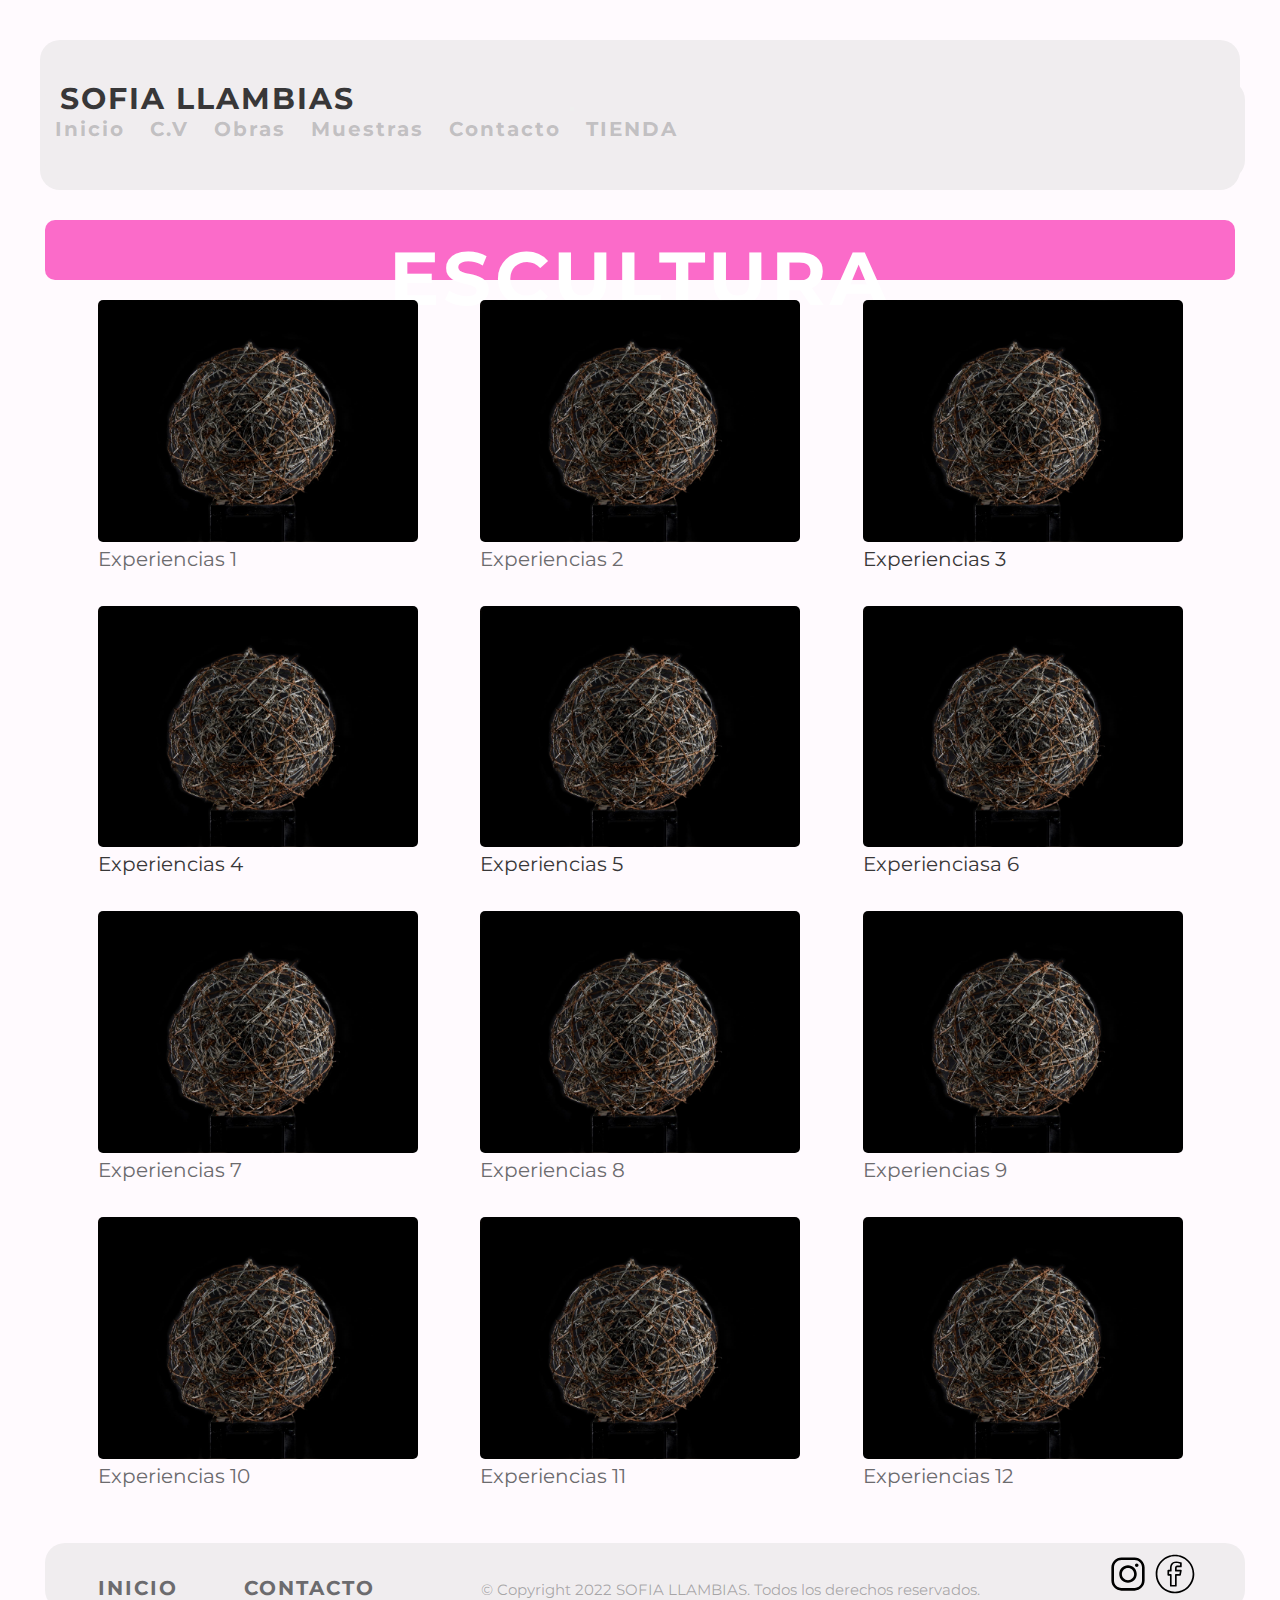
<file: section/second_section/escultura.html>
<!DOCTYPE html>
<html lang="en">
<head>
    <meta charset="UTF-8">
    <meta http-equiv="X-UA-Compatible" content="IE=edge">
    <meta name="viewport" content="width=device-width, initial-scale=1.0">
    <!-- CSS only -->
    <link href="https://cdn.jsdelivr.net/npm/bootstrap@5.2.3/dist/css/bootstrap.min.css" rel="stylesheet" integrity="sha384-rbsA2VBKQhggwzxH7pPCaAqO46MgnOM80zW1RWuH61DGLwZJEdK2Kadq2F9CUG65" crossorigin="anonymous">
    <link rel="stylesheet" href="../../style/estilos.css">
    <title>sofiallambias.com</title>
    <meta name="description" content="Sofía Llambías. Artista visual. En esta sección, se pueden ver litografías de las series: Paradigmas, Ancestros, Infancia, El proceso de identificación de cada sufrimiento, Color, O, Ahora, Esa luz que existe, esa luz que es, Aguadas, Hombres, Mujeres. ">
    <meta name="description" content="litografÍa, escultura, pintura, dibujo, calados, videoarte, fotografía, artes visuales, color, gráfica">
    <link rel="shortcut icon" href="../../img/favicon2.png" type="image/x-icon">
</head>

<body>
    <header>
        <!-- navbar desktop -->            
        <nav class="nbdsp navbar navbar-expand-lg navbar-light desktop">
            <div class="container-fluid">
                <a class="navbar-brand bg logo fw-bold fs-2 fonttype" href="../../index.html">SOFIA LLAMBIAS</a>
                <button class="navbar-toggler" type="button" data-bs-toggle="collapse" data-bs-target="#navbarNavAltMarkup" aria-controls="navbarNavAltMarkup" aria-expanded="false" aria-label="Toggle navigation">
                <span class="navbar-toggler-icon"></span>
                </button>
                <div class="collapse navbar-collapse show" id="navbarNavAltMarkup">
                <div class="navbar-nav">
                            <a class="nav-link active bg bkc" aria-current="page" href="../../index.html">Inicio</a>
                            <a class="nav-link active bg bkc" href="../cv.html">C.V</a>
                            <a class="nav-link active bg bkc" href="../obras.html">Obras</a>
                            <a class="nav-link active bg bkc" href="../muestras.html" tabindex="-1" aria-disabled="true">Muestras</a>
                            <a class="nav-link active bg bkc" href="../contacto.html">Contacto</a>
                            <a class="nav-link active bg bkc" href="../tienda.html">TIENDA</a>
                </div>
                </div>
            </div>
        </nav>  
        
        <!-- navbar bootstrap primeras 2 mediaquery -->
        <section>
            <nav class="navbarmobile navbar navbar-expand-xl bkc obrassegmq primeraysegundamq">
                <div class="container-fluid">
                    <a class="navbar-brand bg logo fw-bold fs-2" href="../../index.html">SOFIA LLAMBIAS</a>
                    <button class="navbar-toggler" type="button" data-bs-toggle="collapse" data-bs-target="#navbarNavAltMarkup"
                        aria-controls="navbarNavAltMarkup" aria-expanded="false" aria-label="Toggle navigation">
                        <span class="navbar-toggler-icon"></span>
                    </button>
                    <div class="collapse navbar-collapse" id="navbarNavAltMarkup" >
                        <div class="navbar-nav">
                            <a class="nav-link active bg bkc" aria-current="page" href="../../index.html">Inicio</a>
                            <a class="nav-link active bg bkc" href="../cv.html">C.V</a>
                            <a class="nav-link active bg bkc" href="../obras.html">Obras</a>
                            <a class="nav-link active bg bkc" href="../muestras.html" tabindex="-1" aria-disabled="true">Muestras</a>
                            <a class="nav-link active bg bkc" href="../contacto.html">Contacto</a>
                            <a class="nav-link active bg bkc" href="../tienda.html">TIENDA</a>
                        </div>
                    </div>
                </div>
        </nav> 
    </section>

    </header>

    <!-- main desktop -->
    <main class="obras">

        <section class="imagenes_obras desktop">

        <section class="subtitulo desktop">
            <h2> ESCULTURA</h2>
        </section>

            <article class="artimgobras">
                <a href="#">
                    <figure>
                        <img class="img_obras" src="../../img/escultura/escultura1.jpg" alt="obras tecnica escultura">
                        <figcaption> Experiencias 1 </figcaption>
                    </figure>
                </a>
            </article>

            <article class="artimgobras">
                <a href="#">
                <figure>
                    <img class="img_obras" src="../../img/escultura/escultura1.jpg" alt="obras tecnica escultura">
                    <figcaption> Experiencias 2 </figcaption>
                </figure>
                </a> 
            </article>

            <article class="artimgobras">
                <figure>
                    <img class="img_obras" src="../../img/escultura/escultura1.jpg" alt="obras tecnica escultura">
                    <figcaption> Experiencias 3 </figcaption>
                </figure>
            </article>

            <article class="artimgobras">
                <figure>
                    <img class="img_obras" src="../../img/escultura/escultura1.jpg" alt="obras tecnica escultura">
                    <figcaption> Experiencias 4 </figcaption>
                </figure>
            </article>

            <article class="artimgobras">
                <figure>
                    <img class="img_obras" src="../../img/escultura/escultura1.jpg" alt="obras tecnica escultura">
                    <figcaption> Experiencias 5 </figcaption>
                </figure>
            </article>

            <article class="artimgobras">
                <figure>
                    <img class="img_obras" src="../../img/escultura/escultura1.jpg" alt="obras tecnica escultura">
                    <figcaption> Experienciasa 6 </figcaption>
                </figure>
            </article>

            <article class="artimgobras">
                <a href="#">
                <figure>
                    <img class="img_obras" src="../../img/escultura/escultura1.jpg" alt="obras tecnica escultura">
                    <figcaption> Experiencias 7 </figcaption>
                </figure>
                </a> 
            </article>

            <article class="artimgobras">
                <a href="">
                <figure>
                    <img class="img_obras" src="../../img/escultura/escultura1.jpg" alt="obras tecnica escultura">
                    <figcaption> Experiencias 8 </figcaption>
                </figure>
                </a>
            </article>

            <article class="artimgobras">
                <a href="">
                <figure>
                    <img class="img_obras" src="../../img/escultura/escultura1.jpg" alt="obras tecnica escultura">
                    <figcaption> Experiencias 9 </figcaption>
                </figure>
                </a>
            </article>

            <article class="artimgobras">
                <a href="">
                <figure>
                    <img class="img_obras" src="../../img/escultura/escultura1.jpg" alt="obras tecnica escultura">
                    <figcaption> Experiencias 10 </figcaption>
                </figure>
                </a>
            </article>

            <article class="artimgobras">
                <a href="#">
                <figure>
                    <img class="img_obras" src="../../img/escultura/escultura1.jpg" alt="obras tecnica escultura">
                    <figcaption> Experiencias 11 </figcaption>
                </figure>
                </a>
            </article>

            <article class="artimgobras">
                <a href="#">
                <figure>
                    <img class="img_obras" src="../../img/escultura/escultura1.jpg" alt="obras tecnica escultura">
                    <figcaption> Experiencias 12 </figcaption>
                </figure>
                </a> 
            </article>

        </section>

        <!-- main primera mediaquery -->

        <div class="border mainmobile barrasubt">
            <div class="card-body text-center">
                <h2>Escultura</h2> 
            </div>
        </div>
    
        <div class="col fotoperfilcv mainmobile">
            <div class="card" style="width: 100%;">
                <div>
                <img src="../../img/escultura/escultura1.jpg" alt="obras tecnica escultura" class="card-img-top">
                </div>
                <div class="card-body text-center">
                    <p class="card-text fs-6 justify">Experiencias 1</p>
                </div>
            </div>
        </div>

        <div class="col fotoperfilcv mainmobile">
            <div class="card" style="width: 100%;">
                <div>
                <img src="../../img/escultura/escultura1.jpg" alt="obras tecnica escultura" class="card-img-top">
                </div>
                <div class="card-body text-center">
                    <p class="card-text fs-6 justify">Experiencias 2</p>
                </div>
            </div>
        </div>

        <div class="col fotoperfilcv mainmobile">
            <div class="card" style="width: 100%;">
                <div>
                <img src="../../img/escultura/escultura1.jpg" alt="obras tecnica escultura" class="card-img-top">
                </div>
                <div class="card-body text-center">
                    <p class="card-text fs-6 justify">Experiencias 3</p>
                </div>
            </div>
        </div>

        <div class="col fotoperfilcv mainmobile">
            <div class="card" style="width: 100%;">
                <div>
                <img src="../../img/escultura/escultura1.jpg" alt="obras tecnica escultura" class="card-img-top">
                </div>
                <div class="card-body text-center">
                    <p class="card-text fs-6 justify">Experiencias 4</p>
                </div>
            </div>
        </div>

        <div class="col fotoperfilcv mainmobile">
            <div class="card" style="width: 100%;">
                <div>
                <img src="../../img/escultura/escultura1.jpg" alt="obras tecnica escultura" class="card-img-top">
                </div>
                <div class="card-body text-center">
                    <p class="card-text fs-6 justify">Experiencias 5</p>
                </div>
            </div>
        </div>

        <div class="col fotoperfilcv mainmobile">
            <div class="card" style="width: 100%;">
                <div>
                <img src="../../img/escultura/escultura1.jpg" alt="obras tecnica escultura" class="card-img-top">
                </div>
                <div class="card-body text-center">
                    <p class="card-text fs-6 justify">Experiencias 6</p>
                </div>
            </div>
        </div>

        <div class="col fotoperfilcv mainmobile">
            <div class="card" style="width: 100%;">
                <div>
                <img src="../../img/escultura/escultura1.jpg" alt="obras tecnica escultura" class="card-img-top">
                </div>
                <div class="card-body text-center">
                    <p class="card-text fs-6 justify">Experiencias 7</p>
                </div>
            </div>
        </div>

        <div class="col fotoperfilcv mainmobile">
            <div class="card" style="width: 100%;">
                <div>
                <img src="../../img/escultura/escultura1.jpg" alt="obras tecnica escultura" class="card-img-top">
                </div>
                <div class="card-body text-center">
                    <p class="card-text fs-6 justify">Experiencias 8</p>
                </div>
            </div>
        </div>

        <div class="col fotoperfilcv mainmobile">
            <div class="card" style="width: 100%;">
                <div>
                <img src="../../img/escultura/escultura1.jpg" alt="obras tecnica escultura" class="card-img-top">
                </div>
                <div class="card-body text-center">
                    <p class="card-text fs-6 justify">Experiencias 9</p>
                </div>
            </div>
        </div>

        <div class="col fotoperfilcv mainmobile">
            <div class="card" style="width: 100%;">
                <div>
                <img src="../../img/escultura/escultura1.jpg" alt="obras tecnica escultura" class="card-img-top">
                </div>
                <div class="card-body text-center">
                    <p class="card-text fs-6 justify">Experiencias 10</p>
                </div>
            </div>
        </div>

        <div class="col fotoperfilcv mainmobile">
            <div class="card" style="width: 100%;">
                <div>
                <img src="../../img/escultura/escultura1.jpg" alt="obras tecnica escultura" class="card-img-top">
                </div>
                <div class="card-body text-center">
                    <p class="card-text fs-6 justify">Experiencias 11</p>
                </div>
            </div>
        </div>

        <div class="col fotoperfilcv mainmobile">
            <div class="card" style="width: 100%;">
                <div>
                <img src="../../img/escultura/escultura1.jpg" alt="obras tecnica escultura" class="card-img-top">
                </div>
                <div class="card-body text-center">
                    <p class="card-text fs-6 justify">Experiencias 12</p>
                </div>
            </div>
        </div>

        </div>

        <!-- segunda media query -->

        <div class="border primeraysegundamq barrasubt">
            <div class="card-body text-center">
                <h2>Escultura</h2> 
            </div>
        </div>

        <div class="row row-cols-1 row-cols-sm-2 g-3 d-flex align-items-center">

            <div class="col mta obrassegmq mainobrassegmq">
                <div class="card">
                    <img class="img_obras" src="../../img/escultura/escultura1.jpg" alt="obras tecnica escultura">
                    <div class="card-body">
                        <h5 class="card-title">Experiencias 1</h5>
                    </div>
                </div>
            </div>

            <div class="col mta obrassegmq mainobrassegmq">
                <div class="card">
                    <img class="img_obras" src="../../img/escultura/escultura1.jpg" alt="obras tecnica escultura">
                    <div class="card-body">
                        <h5 class="card-title">Experiencias 2</h5>
                    </div>
                </div>
            </div>

            <div class="col mta obrassegmq mainobrassegmq">
                <div class="card">
                    <img class="img_obras" src="../../img/escultura/escultura1.jpg" alt="obras tecnica escultura">
                    <div class="card-body">
                        <h5 class="card-title">Experiencias 3</h5>
                    </div>
                </div>
            </div>

            <div class="col mta obrassegmq mainobrassegmq">
                <div class="card">
                    <img class="img_obras" src="../../img/escultura/escultura1.jpg" alt="obras tecnica escultura">
                    <div class="card-body">
                        <h5 class="card-title">Experiencias 4</h5>
                    </div>
                </div>
            </div>

            <div class="col mta obrassegmq mainobrassegmq">
                <div class="card">
                    <img class="img_obras" src="../../img/escultura/escultura1.jpg" alt="obras tecnica escultura">
                    <div class="card-body">
                        <h5 class="card-title">Experiencias 5</h5>
                    </div>
                </div>
            </div>

            <div class="col mta obrassegmq mainobrassegmq">
                <div class="card">
                    <img class="img_obras" src="../../img/escultura/escultura1.jpg" alt="obras tecnica escultura">
                    <div class="card-body">
                        <h5 class="card-title">Experiencias 6</h5>
                    </div>
                </div>
            </div>

            <div class="col mta obrassegmq mainobrassegmq">
                <div class="card">
                    <img class="img_obras" src="../../img/escultura/escultura1.jpg" alt="obras tecnica escultura">
                    <div class="card-body">
                        <h5 class="card-title">Experiencias 7</h5>
                    </div>
                </div>
            </div>

            <div class="col mta obrassegmq mainobrassegmq">
                <div class="card">
                    <img class="img_obras" src="../../img/escultura/escultura1.jpg" alt="obras tecnica escultura">
                    <div class="card-body">
                        <h5 class="card-title">Experiencias 8</h5>
                    </div>
                </div>
            </div>

            <div class="col mta obrassegmq mainobrassegmq">
                <div class="card">
                    <img class="img_obras" src="../../img/escultura/escultura1.jpg" alt="obras tecnica escultura">
                    <div class="card-body">
                        <h5 class="card-title">Experiencias 9</h5>
                    </div>
                </div>
            </div>

            <div class="col mta obrassegmq mainobrassegmq">
                <div class="card">
                    <img class="img_obras" src="../../img/escultura/escultura1.jpg" alt="obras tecnica escultura">
                    <div class="card-body">
                        <h5 class="card-title">Experiencias 10</h5>
                    </div>
                </div>
            </div>

            <div class="col mta obrassegmq mainobrassegmq">
                <div class="card">
                    <img class="img_obras" src="../../img/escultura/escultura1.jpg" alt="obras tecnica escultura">
                    <div class="card-body">
                        <h5 class="card-title">Experiencias 11</h5>
                    </div>
                </div>
            </div>

            <div class="col mta obrassegmq mainobrassegmq">
                <div class="card">
                    <img class="img_obras" src="../../img/escultura/escultura1.jpg" alt="obras tecnica escultura">
                    <div class="card-body">
                        <h5 class="card-title">Experiencias 12</h5>
                    </div>
                </div>
            </div>

    </main>

<!-- footer primera y segunda mq -->
<footer class="primeraysegundamq">
    
        <section class="logo primeraysegundamq footerpys">
            <a class="footer_a" href="../../index.html">SOFIA LLAMBIAS</a> 
        </section>

        <section class="redessociales primeraysegundamq">
            <article class="redes">
                <div>
                    <a target="_blank" href="https://www.instagram.com/sofillambias/"><img class="imgredes" src="../../img/instagram.svg" alt="instagram"></a>
                    <a target="_blank" href="https://www.facebook.com/profile.php?id=100057128683321&is_tour_dismissed=true"><img class="imgredes" src="../../img/facebook.svg" alt="facebook"></a>
                </div>
            </article>
        </section>

        <section class="derechos primeraysegundamq">
            <p class="pfootermobile">© Copyright 2022 SOFIA LLAMBIAS. Todos los derechos reservados.</p>
        </section>

</footer>
    
<!-- footer desktop -->
<footer class="desktop footerdesktop">

    <section class="finicio">
        <a class="footer_a" href="../../index.html">INICIO</a>
    </section>

    <section class="fcontacto">
        <a class="footer_a" href="../../section/contacto.html">CONTACTO</a>
    </section>

    <section class="copyr">
        <p>© Copyright 2022 SOFIA LLAMBIAS. Todos los derechos reservados.</p>
    </section>

    <section class="fredes">
        <article class="redes">
            <div>
                <a target="_blank" href="https://www.instagram.com/sofillambias/"><img class="imgredes" src="../../img/instagram.svg" alt="instagram"></a>
                <a target="_blank" href="https://www.facebook.com/profile.php?id=100057128683321&is_tour_dismissed=true"><img class="imgredes" src="../../img/facebook.svg" alt="facebook"></a>
            </div>
        </article>
    </section>

</footer>

<!-- JavaScript Bundle with Popper -->
<script src="https://cdn.jsdelivr.net/npm/bootstrap@5.2.3/dist/js/bootstrap.bundle.min.js" integrity="sha384-kenU1KFdBIe4zVF0s0G1M5b4hcpxyD9F7jL+jjXkk+Q2h455rYXK/7HAuoJl+0I4" crossorigin="anonymous"></script>
</body>
</html>
</file>
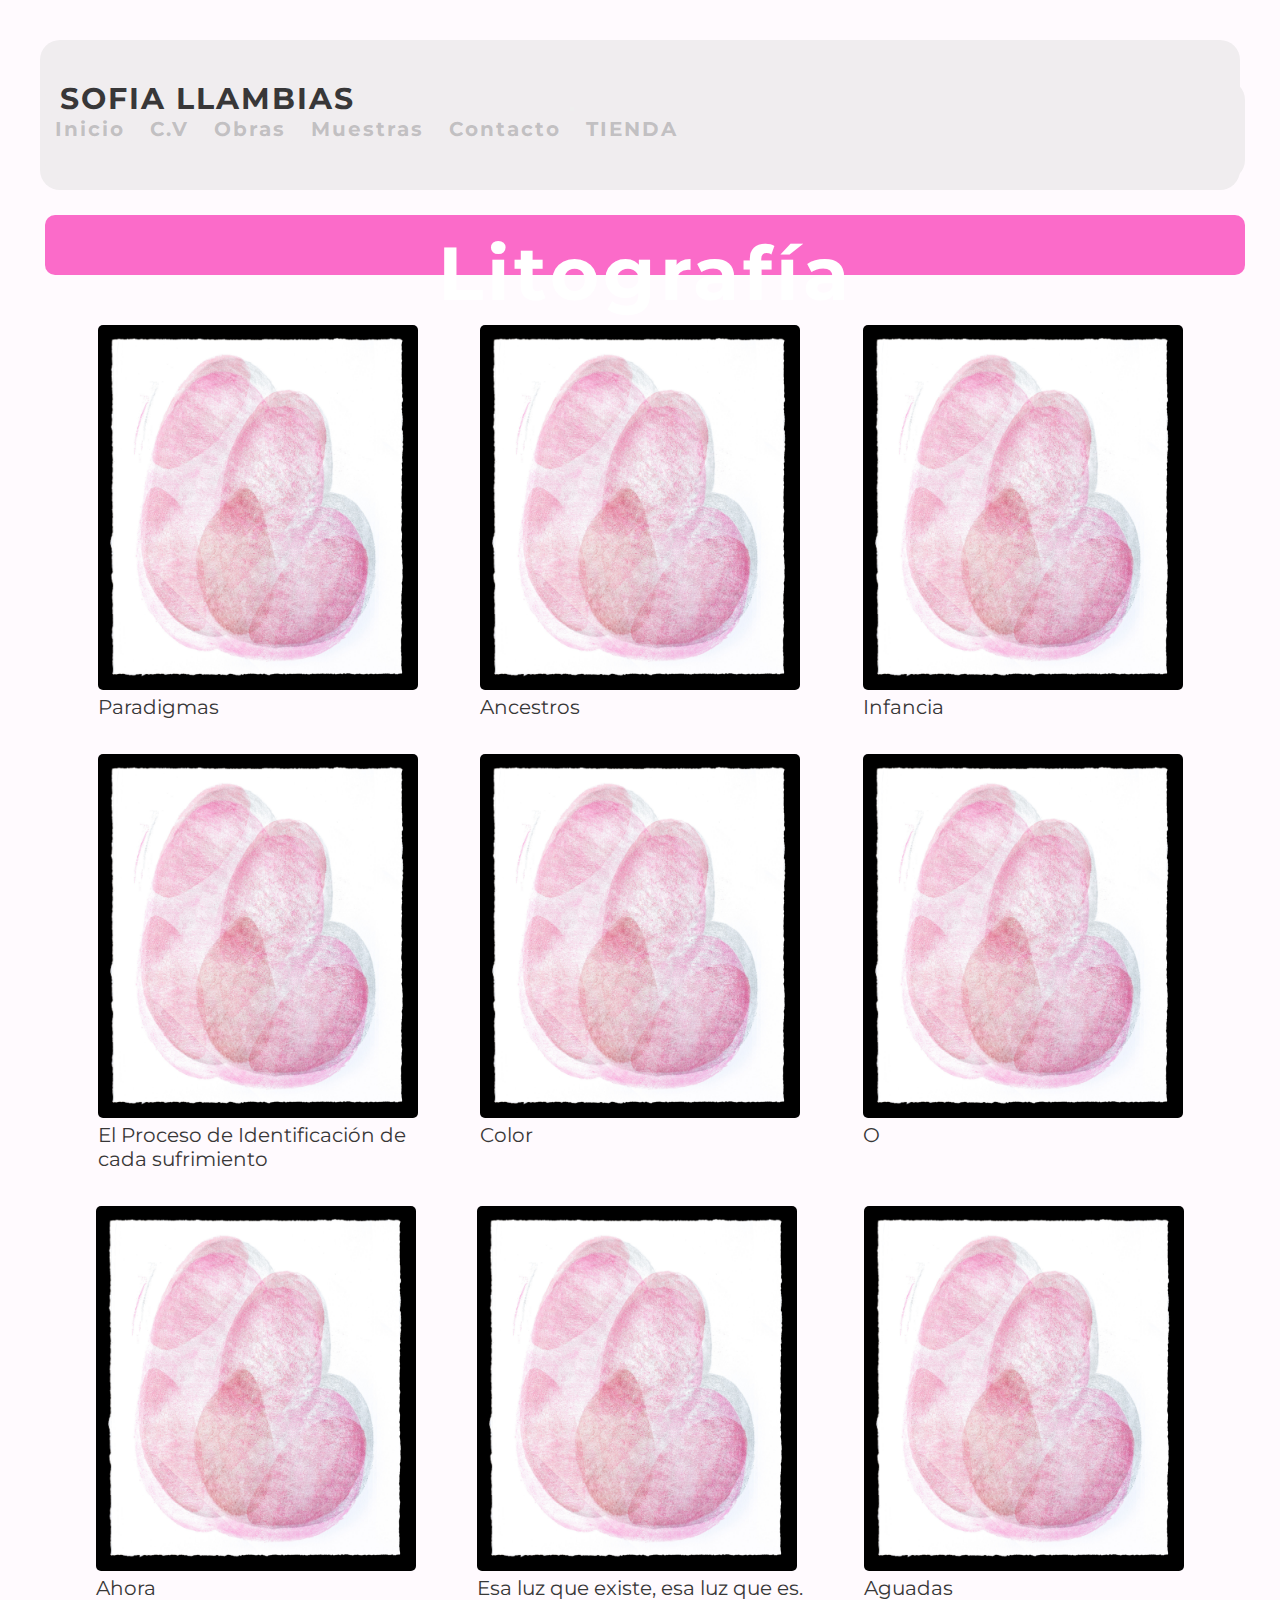
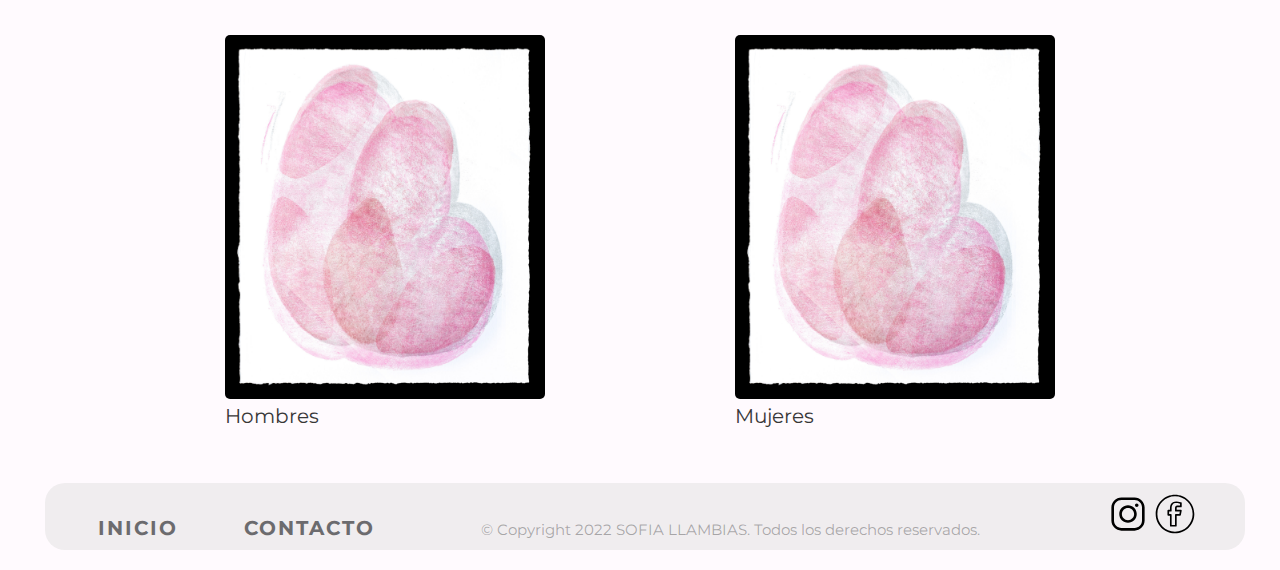
<file: section/second_section/fotoyvideo.html>
<!DOCTYPE html>
<html lang="en">
<head>
    <meta charset="UTF-8">
    <meta http-equiv="X-UA-Compatible" content="IE=edge">
    <meta name="viewport" content="width=device-width, initial-scale=1.0">
    <!-- CSS only -->
    <link href="https://cdn.jsdelivr.net/npm/bootstrap@5.2.3/dist/css/bootstrap.min.css" rel="stylesheet" integrity="sha384-rbsA2VBKQhggwzxH7pPCaAqO46MgnOM80zW1RWuH61DGLwZJEdK2Kadq2F9CUG65" crossorigin="anonymous">
    <link rel="stylesheet" href="../../style/estilos.css">
    <title>sofiallambias.com</title>
    <meta name="description" content="Sofía Llambías. Artista visual. En esta sección, se pueden ver litografías de las series: Paradigmas, Ancestros, Infancia, El proceso de identificación de cada sufrimiento, Color, O, Ahora, Esa luz que existe, esa luz que es, Aguadas, Hombres, Mujeres. ">
    <meta name="description" content="litograf{ia, escultura, pintura, dibujo, calados, videoarte, fotografía, artes visuales, color, gráfica">
    <link rel="shortcut icon" href="../../img/favicon2.png" type="image/x-icon">
</head>

<body>
    <header>
        <!-- navbar desktop -->            
        <nav class="nbdsp navbar navbar-expand-lg navbar-light desktop">
            <div class="container-fluid">
                <a class="navbar-brand bg logo fw-bold fs-2 fonttype" href="../../index.html">SOFIA LLAMBIAS</a>
                <button class="navbar-toggler" type="button" data-bs-toggle="collapse" data-bs-target="#navbarNavAltMarkup" aria-controls="navbarNavAltMarkup" aria-expanded="false" aria-label="Toggle navigation">
                <span class="navbar-toggler-icon"></span>
                </button>
                <div class="collapse navbar-collapse show" id="navbarNavAltMarkup">
                <div class="navbar-nav">
                            <a class="nav-link active bg bkc" aria-current="page" href="../../index.html">Inicio</a>
                            <a class="nav-link active bg bkc" href="../cv.html">C.V</a>
                            <a class="nav-link active bg bkc" href="../obras.html">Obras</a>
                            <a class="nav-link active bg bkc" href="../muestras.html" tabindex="-1" aria-disabled="true">Muestras</a>
                            <a class="nav-link active bg bkc" href="../contacto.html">Contacto</a>
                            <a class="nav-link active bg bkc" href="../tienda.html">TIENDA</a>
                </div>
                </div>
            </div>
        </nav>   
        
        <!-- navbar bootstrap primeras 2 mediaquery -->
        <section>
            <nav class="navbarmobile navbar navbar-expand-xl bkc obrassegmq primeraysegundamq">
                <div class="container-fluid">
                    <a class="navbar-brand bg logo fw-bold fs-2" href="../../index.html">SOFIA LLAMBIAS</a>
                    <button class="navbar-toggler" type="button" data-bs-toggle="collapse" data-bs-target="#navbarNavAltMarkup"
                        aria-controls="navbarNavAltMarkup" aria-expanded="false" aria-label="Toggle navigation">
                        <span class="navbar-toggler-icon"></span>
                    </button>
                    <div class="collapse navbar-collapse" id="navbarNavAltMarkup" >
                        <div class="navbar-nav">
                            <a class="nav-link active bg bkc" aria-current="page" href="../../index.html">Inicio</a>
                            <a class="nav-link active bg bkc" href="../cv.html">C.V</a>
                            <a class="nav-link active bg bkc" href="../obras.html">Obras</a>
                            <a class="nav-link active bg bkc" href="../muestras.html" tabindex="-1" aria-disabled="true">Muestras</a>
                            <a class="nav-link active bg bkc" href="../contacto.html">Contacto</a>
                            <a class="nav-link active bg bkc" href="../tienda.html">TIENDA</a>
                        </div>
                    </div>
                </div>
        </nav> 
    </section>

    </header>

    <!-- main desktop -->
    <main class="obras">

        <section class="subtitulo desktop">
            <h2> Litografía</h2>
        </section>

        <section class="imagenes_obras desktop">
            <article class="artimgobras">
                <figure>
                    <img class="img_obras" src="../../img/litografia/paradigmas1.jpg" alt="Obras técnica litografía">
                    <figcaption> Paradigmas </figcaption>
                </figure>
            </article>

            <article class="artimgobras">
                <figure>
                    <img class="img_obras" src="../../img/litografia/paradigmas1.jpg" alt="Foto técnica litografía serie Ancestros, Sofía Llambías">
                    <figcaption> Ancestros </figcaption>
                </figure>
            </article>

            <article class="artimgobras">
                <figure>
                    <img class="img_obras" src="../../img/litografia/paradigmas1.jpg" alt="Foto técnica litografía serie Infancia, Sofía Llambías">
                    <figcaption> Infancia </figcaption>
                </figure>
            </article>

            <article class="artimgobras">
                <figure>
                    <img class="img_obras" src="../../img/litografia/paradigmas1.jpg" alt="Foto técnica litografía serie El Proceso de Identificación de Cada Sufrimiento, Sofía Llambías">
                    <figcaption> El Proceso de Identificación de <br> cada sufrimiento </figcaption>
                </figure>
            </article>

            <article class="artimgobras">
                <figure>
                    <img class="img_obras" src="../../img/litografia/paradigmas1.jpg" alt="Foto técnica litografía serie Color Sofía Llambías">
                    <figcaption> Color </figcaption>
                </figure>
            </article>

            <article class="artimgobras">
                <figure>
                    <img class="img_obras" src="../../img/litografia/paradigmas1.jpg" alt="Foto técnica litografía serie O Sofía Llambías">
                    <figcaption> O </figcaption>
                </figure>
            </article>

            <article class="artimgobras">
                <figure>
                    <img class="img_obras" src="../../img/litografia/paradigmas1.jpg" alt="Foto técnica litografía serie Ahora Sofía Llambías">
                    <figcaption> Ahora </figcaption>
                </figure>
            </article>

            <article class="artimgobras">
                <figure>
                    <img class="img_obras" src="../../img/litografia/paradigmas1.jpg" alt="Foto técnica litografía serie Esa uz que existe, esa luz que es. Sofía Llambías">
                    <figcaption> Esa luz que existe, esa luz que es. </figcaption>
                </figure>
            </article>

            <article class="artimgobras">
                <figure>
                    <img class="img_obras" src="../../img/litografia/paradigmas1.jpg" alt="Foto técnica litografía serie Aguadas Sofía Llambías">
                    <figcaption> Aguadas </figcaption>
                </figure>
            </article>

            <article class="artimgobras">
                <figure>
                <img class="img_obras" src="../../img/litografia/paradigmas1.jpg" alt="Foto técnica litografía serie Hombres Sofía Llambías">
                    <figcaption> Hombres </figcaption>
                </figure>
            </article>

            <article class="artimgobras">
                <figure>
                    <img class="img_obras" src="../../img/litografia/paradigmas1.jpg" alt="Foto técnica litografía serie Mujeres Sofía Llambías">
                    <figcaption> Mujeres </figcaption>
                </figure>
            </article>

        </section>

        <!-- main primera mediaquery -->

        <div class="border mainmobile barrasubt">
            <div class="card-body text-center">
                <h2>Litografía</h2> 
            </div>
        </div>
    
        <div class="col fotoperfilcv mainmobile">
            <div class="card" style="width: 100%;">
                <div>
                <img src="../../img/litografia/paradigmas1.jpg" class="card-img-top" alt="Foto técnica litografía serie Paradigmas, Sofía Llambías">
                </div>
                <div class="card-body text-center">
                    <p class="card-text fs-6 justify">Paradigmas</p>
                </div>
            </div>
        </div>

        <div class="col fotoperfilcv mainmobile">
            <div class="card" style="width: 100%;">
                <div>
                <img src="../../img/litografia/paradigmas1.jpg" class="card-img-top" alt="Foto técnica litografía serie Ancestros, Sofía Llambías">
                </div>
                <div class="card-body text-center">
                    <p class="card-text fs-6 justify">Ancestros</p>
                </div>
            </div>
        </div>

        <div class="col fotoperfilcv mainmobile">
            <div class="card" style="width: 100%;">
                <div>
                <img src="../../img/litografia/paradigmas1.jpg" class="card-img-top" alt="Foto técnica litografía serie Infancia, Sofía Llambías">
                </div>
                <div class="card-body text-center">
                    <p class="card-text fs-6 justify">Infancia</p>
                </div>
            </div>
        </div>

        <div class="col fotoperfilcv mainmobile">
            <div class="card" style="width: 100%;">
                <div>
                <img src="../../img/litografia/paradigmas1.jpg" class="card-img-top" alt="Foto técnica litografía serie El proceso de identificación de cada sufrimiento, Sofía Llambías">
                </div>
                <div class="card-body text-center">
                    <p class="card-text fs-6 justify">El proceso de identificación de cada sufrimiento</p>
                </div>
            </div>
        </div>

        <div class="col fotoperfilcv mainmobile">
            <div class="card" style="width: 100%;">
                <div>
                <img src="../../img/litografia/paradigmas1.jpg" class="card-img-top" alt="Foto técnica litografía serie Color Sofía Llambías">
                </div>
                <div class="card-body text-center">
                    <p class="card-text fs-6 justify">Color</p>
                </div>
            </div>
        </div>

        <div class="col fotoperfilcv mainmobile">
            <div class="card" style="width: 100%;">
                <div>
                <img src="../../img/litografia/paradigmas1.jpg" class="card-img-top" alt="Foto técnica litografía serie O Sofía Llambías">
                </div>
                <div class="card-body text-center">
                    <p class="card-text fs-6 justify">O</p>
                </div>
            </div>
        </div>

        <div class="col fotoperfilcv mainmobile">
            <div class="card" style="width: 100%;">
                <div>
                <img src="../../img/litografia/paradigmas1.jpg" class="card-img-top" alt="Foto técnica litografía serie Ahora Sofía Llambías">
                </div>
                <div class="card-body text-center">
                    <p class="card-text fs-6 justify">Ahora</p>
                </div>
            </div>
        </div>

        <div class="col fotoperfilcv mainmobile">
            <div class="card" style="width: 100%;">
                <div>
                <img src="../../img/litografia/paradigmas1.jpg" class="card-img-top" alt="Foto técnica litografía serie Esa luz que existe, esa luz que es. Sofía Llambías">
                </div>
                <div class="card-body text-center">
                    <p class="card-text fs-6 justify">Esa luz que existe, esa luz que es.</p>
                </div>
            </div>
        </div>

        <div class="col fotoperfilcv mainmobile">
            <div class="card" style="width: 100%;">
                <div>
                <img src="../../img/litografia/paradigmas1.jpg" class="card-img-top" alt="Foto técnica litografía serie Aguadas Sofía Llambías.">
                </div>
                <div class="card-body text-center">
                    <p class="card-text fs-6 justify">Aguadas</p>
                </div>
            </div>
        </div>

        <div class="col fotoperfilcv mainmobile">
            <div class="card" style="width: 100%;">
                <div>
                <img src="../../img/litografia/paradigmas1.jpg" class="card-img-top" alt="Foto técnica litografía serie Mujeres Sofía Llambías.">
                </div>
                <div class="card-body text-center">
                    <p class="card-text fs-6 justify">Mujeres</p>
                </div>
            </div>
        </div>

        <div class="col fotoperfilcv mainmobile">
            <div class="card" style="width: 100%;">
                <div>
                <img src="../../img/litografia/paradigmas1.jpg" class="card-img-top" alt="Foto técnica litografía serie Hombres Sofía Llambías.">
                </div>
                <div class="card-body text-center">
                    <p class="card-text fs-6 justify">Hombres</p>
                </div>
            </div>
        </div>
        </div>

        <!-- segunda media query -->

        <div class="border primeraysegundamq barrasubt">
            <div class="card-body text-center">
                <h2>Litografía</h2> 
            </div>
        </div>

        <div class="row row-cols-1 row-cols-sm-2 g-3 d-flex align-items-center">

            <div class="col mta obrassegmq mainobrassegmq">
                <div class="card">
                    <img class="img_obras" src="../../img/litografia/paradigmas1.jpg" alt="Foto técnica litografía serie Paradigmas, Sofía Llambías">
                    <div class="card-body">
                        <h5 class="card-title">Paradigmas</h5>
                    </div>
                </div>
            </div>

                        <div class="col mta obrassegmq mainobrassegmq">
                <div class="card">
                    <img class="img_obras" src="../../img/litografia/paradigmas1.jpg" alt="Foto técnica litografía serie Ancestros, Sofía Llambías">
                    <div class="card-body">
                        <h5 class="card-title">Ancestros</h5>
                    </div>
                </div>
            </div>

            <div class="col mta obrassegmq mainobrassegmq">
                <div class="card">
                    <img class="img_obras" src="../../img/litografia/paradigmas1.jpg" alt="Foto técnica litografía serie Infancia, Sofía Llambías">
                    <div class="card-body">
                        <h5 class="card-title">Infancia</h5>
                    </div>
                </div>
            </div>

            <div class="col mta obrassegmq mainobrassegmq">
                <div class="card">
                    <img class="img_obras" src="../../img/litografia/paradigmas1.jpg" alt="Foto técnica litografía serie El proceso de identificación de cada sufrimiento, Sofía Llambías">
                    <div class="card-body">
                        <h5 class="card-title">El proceso de identificación de cada sufrimiento</h5>
                    </div>
                </div>
            </div>

            <div class="col mta obrassegmq mainobrassegmq">
                <div class="card">
                    <img class="img_obras" src="../../img/litografia/paradigmas1.jpg" alt="Foto técnica litografía serie Color Sofía Llambías">
                    <div class="card-body">
                        <h5 class="card-title">Color</h5>
                    </div>
                </div>
            </div>

            <div class="col mta obrassegmq mainobrassegmq">
                <div class="card">
                    <img class="img_obras" src="../../img/litografia/paradigmas1.jpg" alt="Foto técnica litografía serie O Sofía Llambías">
                    <div class="card-body">
                        <h5 class="card-title">O</h5>
                    </div>
                </div>
            </div>

            <div class="col mta obrassegmq mainobrassegmq">
                <div class="card">
                    <img class="img_obras" src="../../img/litografia/paradigmas1.jpg" alt="Foto técnica litografía serie Ahora Sofía Llambías">
                    <div class="card-body">
                        <h5 class="card-title">Ahora</h5>
                    </div>
                </div>
            </div>

            <div class="col obrassegmq mainobrassegmq">
                <div class="card">
                    <img class="img_obras" src="../../img/litografia/paradigmas1.jpg" alt="Foto técnica litografía serie Esa luz que existe, esa luz que es. Sofía Llambías.">
                    <div class="card-body">
                        <h5 class="card-title">Esa luz que existe, esa luz que es.</h5>
                    </div>
                </div>
            </div>

            <div class="col obrassegmq mainobrassegmq">
                <div class="card">
                    <img class="img_obras" src="../../img/litografia/paradigmas1.jpg" alt="Foto técnica litografía serie Aguadas Sofía Llambías.">
                    <div class="card-body">
                        <h5 class="card-title">Aguadas</h5>
                    </div>
                </div>
            </div>

            <div class="col obrassegmq mainobrassegmq">
                <div class="card">
                    <img class="img_obras" src="../../img/litografia/paradigmas1.jpg" alt="Foto técnica litografía serie Hombres Sofía Llambías.">
                    <div class="card-body">
                        <h5 class="card-title">Hombres</h5>
                    </div>
                </div>
            </div>

            <div class="col obrassegmq mainobrassegmq">
                <div class="card">
                    <img class="img_obras" src="../../img/litografia/paradigmas1.jpg" alt="Foto técnica litografía serie Mujeres Sofía Llambías.">
                    <div class="card-body">
                        <h5 class="card-title">Mujeres</h5>
                    </div>
                </div>
            </div>

    </main>

<!-- footer primera y segunda mq -->
<footer class="primeraysegundamq">
    
        <section class="logo primeraysegundamq footerpys">
            <a class="footer_a" href="../../index.html">SOFIA LLAMBIAS</a> 
        </section>

        <section class="redessociales primeraysegundamq">
            <article class="redes">
                <div>
                    <a target="_blank" href="https://www.instagram.com/sofillambias/"><img class="imgredes" src="../../img/instagram.svg" alt="instagram"></a>
                    <a target="_blank" href="https://www.facebook.com/profile.php?id=100057128683321&is_tour_dismissed=true"><img class="imgredes" src="../../img/facebook.svg" alt="facebook"></a>
                </div>
            </article>
        </section>

        <section class="derechos primeraysegundamq">
            <p class="pfootermobile">© Copyright 2022 SOFIA LLAMBIAS. Todos los derechos reservados.</p>
        </section>

</footer>
    
<!-- footer desktop -->
<footer class="desktop footerdesktop">

    <section class="finicio">
        <a class="footer_a" href="../../index.html">INICIO</a>
    </section>

    <section class="fcontacto">
        <a class="footer_a" href="../../section/contacto.html">CONTACTO</a>
    </section>

    <section class="copyr">
        <p>© Copyright 2022 SOFIA LLAMBIAS. Todos los derechos reservados.</p>
    </section>

    <section class="fredes">
        <article class="redes">
            <div>
                <a target="_blank" href="https://www.instagram.com/sofillambias/"><img class="imgredes" src="../../img/instagram.svg" alt="instagram"></a>
                <a target="_blank" href="https://www.facebook.com/profile.php?id=100057128683321&is_tour_dismissed=true"><img class="imgredes" src="../../img/facebook.svg" alt="facebook"></a>
            </div>
        </article>
    </section>

</footer>

<!-- JavaScript Bundle with Popper -->
<script src="https://cdn.jsdelivr.net/npm/bootstrap@5.2.3/dist/js/bootstrap.bundle.min.js" integrity="sha384-kenU1KFdBIe4zVF0s0G1M5b4hcpxyD9F7jL+jjXkk+Q2h455rYXK/7HAuoJl+0I4" crossorigin="anonymous"></script>
</body>
</html>
</file>
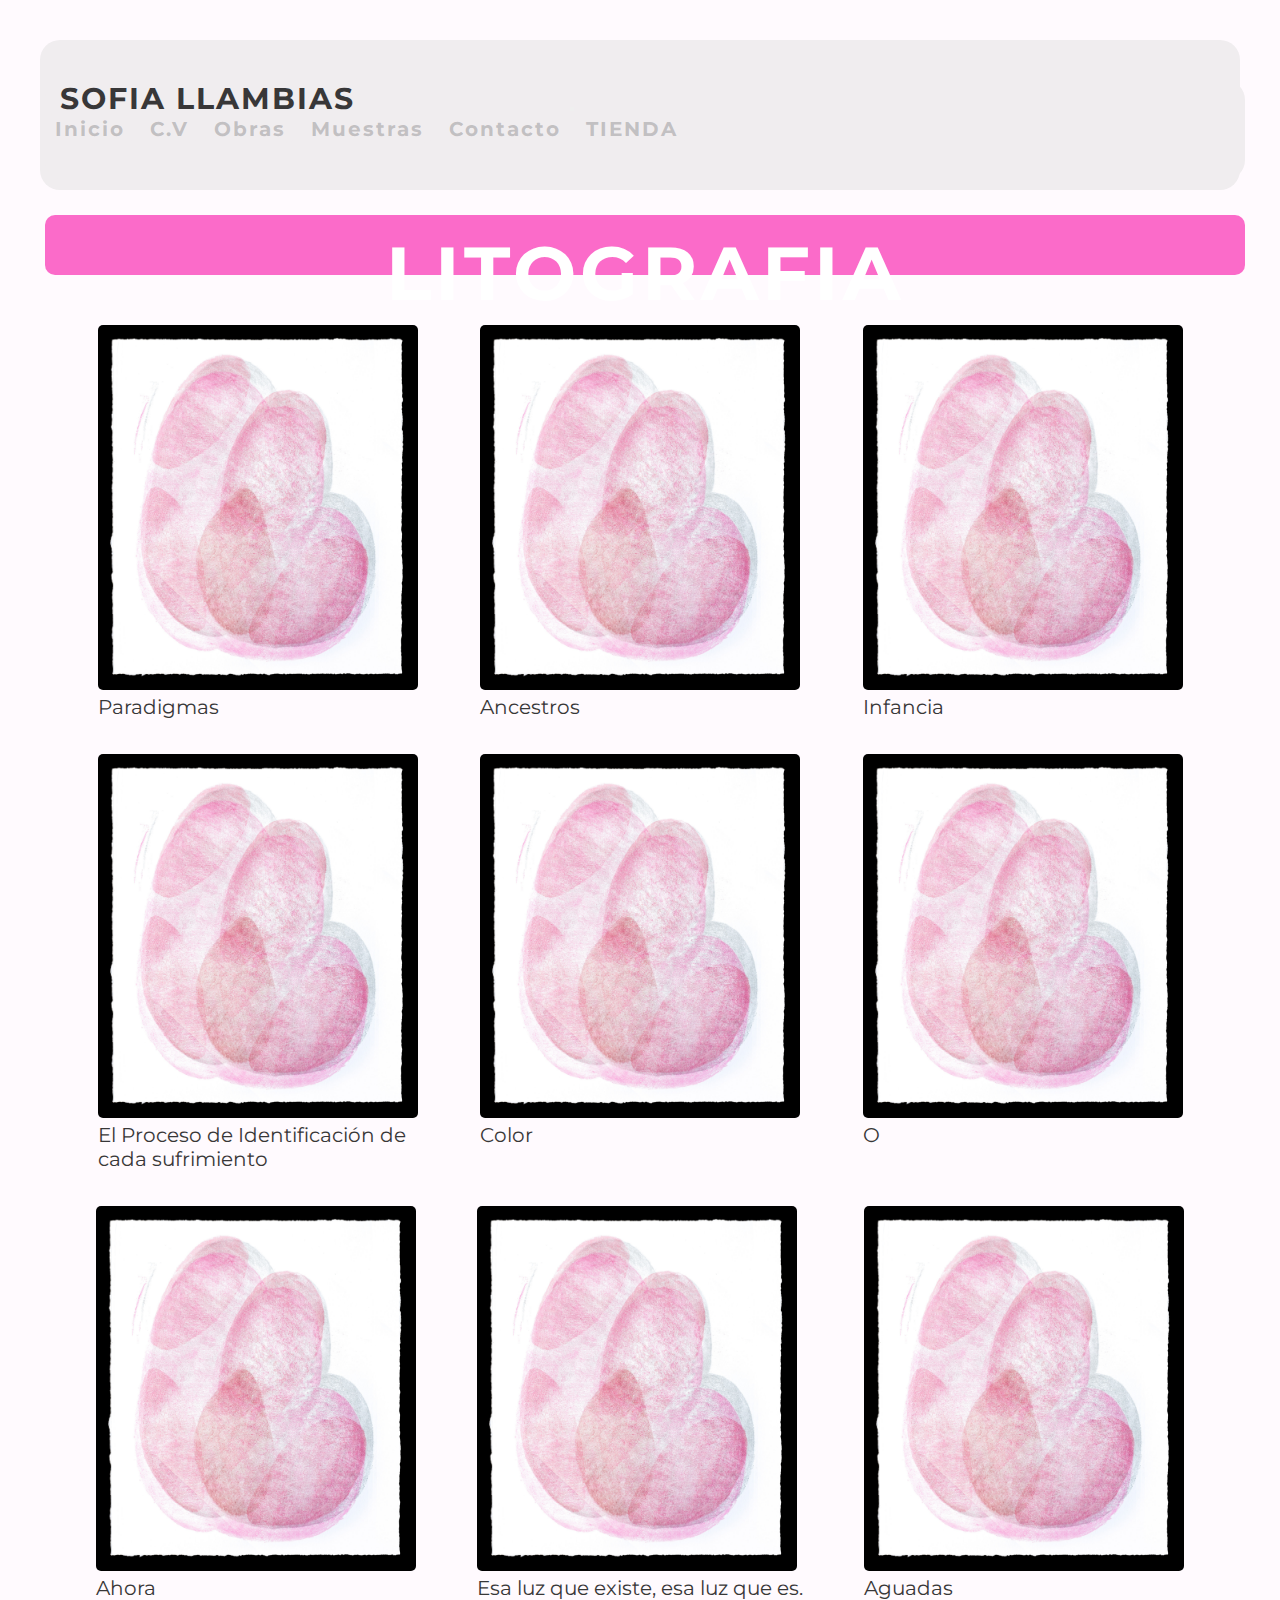
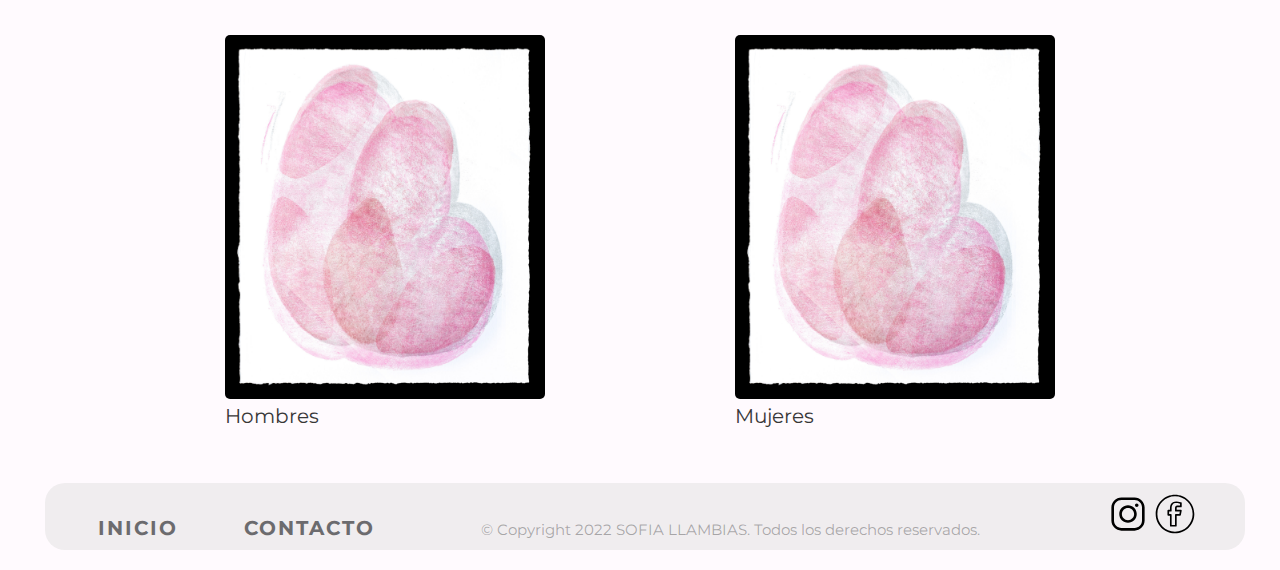
<file: section/second_section/litografia.html>
<!DOCTYPE html>
<html lang="en">
<head>
    <meta charset="UTF-8">
    <meta http-equiv="X-UA-Compatible" content="IE=edge">
    <meta name="viewport" content="width=device-width, initial-scale=1.0">
    <!-- CSS only -->
    <link href="https://cdn.jsdelivr.net/npm/bootstrap@5.2.3/dist/css/bootstrap.min.css" rel="stylesheet" integrity="sha384-rbsA2VBKQhggwzxH7pPCaAqO46MgnOM80zW1RWuH61DGLwZJEdK2Kadq2F9CUG65" crossorigin="anonymous">
    <link rel="stylesheet" href="../../style/estilos.css">
    <title>sofiallambias.com</title>
    <meta name="description" content="Sofía Llambías. Artista visual. En esta sección, se pueden ver litografías de las series: Paradigmas, Ancestros, Infancia, El proceso de identificación de cada sufrimiento, Color, O, Ahora, Esa luz que existe, esa luz que es, Aguadas, Hombres, Mujeres. ">
    <meta name="description" content="litograf{ia, escultura, pintura, dibujo, calados, videoarte, fotografía, artes visuales, color, gráfica">
    <link rel="shortcut icon" href="../../img/favicon2.png" type="image/x-icon">
</head>

<body>
    <header>
        <!-- navbar desktop -->            
        <nav class="nbdsp navbar navbar-expand-lg navbar-light desktop">
            <div class="container-fluid">
                <a class="navbar-brand bg logo fw-bold fs-2 fonttype" href="../../index.html">SOFIA LLAMBIAS</a>
                <button class="navbar-toggler" type="button" data-bs-toggle="collapse" data-bs-target="#navbarNavAltMarkup" aria-controls="navbarNavAltMarkup" aria-expanded="false" aria-label="Toggle navigation">
                <span class="navbar-toggler-icon"></span>
                </button>
                <div class="collapse navbar-collapse show" id="navbarNavAltMarkup">
                <div class="navbar-nav">
                            <a class="nav-link active bg bkc" aria-current="page" href="../../index.html">Inicio</a>
                            <a class="nav-link active bg bkc" href="../cv.html">C.V</a>
                            <a class="nav-link active bg bkc" href="../obras.html">Obras</a>
                            <a class="nav-link active bg bkc" href="../muestras.html" tabindex="-1" aria-disabled="true">Muestras</a>
                            <a class="nav-link active bg bkc" href="../contacto.html">Contacto</a>
                            <a class="nav-link active bg bkc" href="../tienda.html">TIENDA</a>
                </div>
                </div>
            </div>
        </nav>   
        
        <!-- navbar bootstrap primeras 2 mediaquery -->
        <section>
            <nav class="navbarmobile navbar navbar-expand-xl bkc obrassegmq primeraysegundamq">
                <div class="container-fluid">
                    <a class="navbar-brand bg logo fw-bold fs-2" href="../../index.html">SOFIA LLAMBIAS</a>
                    <button class="navbar-toggler" type="button" data-bs-toggle="collapse" data-bs-target="#navbarNavAltMarkup"
                        aria-controls="navbarNavAltMarkup" aria-expanded="false" aria-label="Toggle navigation">
                        <span class="navbar-toggler-icon"></span>
                    </button>
                    <div class="collapse navbar-collapse" id="navbarNavAltMarkup" >
                        <div class="navbar-nav">
                            <a class="nav-link active bg bkc" aria-current="page" href="../../index.html">Inicio</a>
                            <a class="nav-link active bg bkc" href="../cv.html">C.V</a>
                            <a class="nav-link active bg bkc" href="../obras.html">Obras</a>
                            <a class="nav-link active bg bkc" href="../muestras.html" tabindex="-1" aria-disabled="true">Muestras</a>
                            <a class="nav-link active bg bkc" href="../contacto.html">Contacto</a>
                            <a class="nav-link active bg bkc" href="../tienda.html">TIENDA</a>
                        </div>
                    </div>
                </div>
        </nav> 
    </section>

    </header>

    <!-- main desktop -->
    <main class="obras">

        <section class="subtitulo curriculum desktop">
            <h2> LITOGRAFIA </h2>
        </section>

        <section class="imagenes_obras desktop">
            <article class="artimgobras">
                <figure>
                    <img class="img_obras" src="../../img/litografia/paradigmas1.jpg" alt="Obras técnica litografía">
                    <figcaption> Paradigmas </figcaption>
                </figure>
            </article>

            <article class="artimgobras">
                <figure>
                    <img class="img_obras" src="../../img/litografia/paradigmas1.jpg" alt="Foto técnica litografía serie Ancestros, Sofía Llambías">
                    <figcaption> Ancestros </figcaption>
                </figure>
            </article>

            <article class="artimgobras">
                <figure>
                    <img class="img_obras" src="../../img/litografia/paradigmas1.jpg" alt="Foto técnica litografía serie Infancia, Sofía Llambías">
                    <figcaption> Infancia </figcaption>
                </figure>
            </article>

            <article class="artimgobras">
                <figure>
                    <img class="img_obras" src="../../img/litografia/paradigmas1.jpg" alt="Foto técnica litografía serie El Proceso de Identificación de Cada Sufrimiento, Sofía Llambías">
                    <figcaption> El Proceso de Identificación de <br> cada sufrimiento </figcaption>
                </figure>
            </article>

            <article class="artimgobras">
                <figure>
                    <img class="img_obras" src="../../img/litografia/paradigmas1.jpg" alt="Foto técnica litografía serie Color Sofía Llambías">
                    <figcaption> Color </figcaption>
                </figure>
            </article>

            <article class="artimgobras">
                <figure>
                    <img class="img_obras" src="../../img/litografia/paradigmas1.jpg" alt="Foto técnica litografía serie O Sofía Llambías">
                    <figcaption> O </figcaption>
                </figure>
            </article>

            <article class="artimgobras">
                <figure>
                    <img class="img_obras" src="../../img/litografia/paradigmas1.jpg" alt="Foto técnica litografía serie Ahora Sofía Llambías">
                    <figcaption> Ahora </figcaption>
                </figure>
            </article>

            <article class="artimgobras">
                <figure>
                    <img class="img_obras" src="../../img/litografia/paradigmas1.jpg" alt="Foto técnica litografía serie Esa uz que existe, esa luz que es. Sofía Llambías">
                    <figcaption> Esa luz que existe, esa luz que es. </figcaption>
                </figure>
            </article>

            <article class="artimgobras">
                <figure>
                    <img class="img_obras" src="../../img/litografia/paradigmas1.jpg" alt="Foto técnica litografía serie Aguadas Sofía Llambías">
                    <figcaption> Aguadas </figcaption>
                </figure>
            </article>

            <article class="artimgobras">
                <figure>
                <img class="img_obras" src="../../img/litografia/paradigmas1.jpg" alt="Foto técnica litografía serie Hombres Sofía Llambías">
                    <figcaption> Hombres </figcaption>
                </figure>
            </article>

            <article class="artimgobras">
                <figure>
                    <img class="img_obras" src="../../img/litografia/paradigmas1.jpg" alt="Foto técnica litografía serie Mujeres Sofía Llambías">
                    <figcaption> Mujeres </figcaption>
                </figure>
            </article>

        </section>

        <!-- main primera mediaquery -->

        <!-- <div class="border mainmobile barrasubt">
            <div class="card-body text-center">
                <h2>Litografía</h2> 
            </div>
        </div> -->

        <div class="border primeraysegundamq barrasubt">
            <div class="card-body text-center">
                <h2>LITOGRAFIA</h2> 
            </div>
        </div>
    
        <div class="col fotoperfilcv mainmobile">
            <div class="card" style="width: 100%;">
                <div>
                <img src="../../img/litografia/paradigmas1.jpg" class="card-img-top" alt="Foto técnica litografía serie Paradigmas, Sofía Llambías">
                </div>
                <div class="card-body text-center">
                    <p class="card-text fs-6 justify">Paradigmas</p>
                </div>
            </div>
        </div>

        <div class="col fotoperfilcv mainmobile">
            <div class="card" style="width: 100%;">
                <div>
                <img src="../../img/litografia/paradigmas1.jpg" class="card-img-top" alt="Foto técnica litografía serie Ancestros, Sofía Llambías">
                </div>
                <div class="card-body text-center">
                    <p class="card-text fs-6 justify">Ancestros</p>
                </div>
            </div>
        </div>

        <div class="col fotoperfilcv mainmobile">
            <div class="card" style="width: 100%;">
                <div>
                <img src="../../img/litografia/paradigmas1.jpg" class="card-img-top" alt="Foto técnica litografía serie Infancia, Sofía Llambías">
                </div>
                <div class="card-body text-center">
                    <p class="card-text fs-6 justify">Infancia</p>
                </div>
            </div>
        </div>

        <div class="col fotoperfilcv mainmobile">
            <div class="card" style="width: 100%;">
                <div>
                <img src="../../img/litografia/paradigmas1.jpg" class="card-img-top" alt="Foto técnica litografía serie El proceso de identificación de cada sufrimiento, Sofía Llambías">
                </div>
                <div class="card-body text-center">
                    <p class="card-text fs-6 justify">El proceso de identificación de cada sufrimiento</p>
                </div>
            </div>
        </div>

        <div class="col fotoperfilcv mainmobile">
            <div class="card" style="width: 100%;">
                <div>
                <img src="../../img/litografia/paradigmas1.jpg" class="card-img-top" alt="Foto técnica litografía serie Color Sofía Llambías">
                </div>
                <div class="card-body text-center">
                    <p class="card-text fs-6 justify">Color</p>
                </div>
            </div>
        </div>

        <div class="col fotoperfilcv mainmobile">
            <div class="card" style="width: 100%;">
                <div>
                <img src="../../img/litografia/paradigmas1.jpg" class="card-img-top" alt="Foto técnica litografía serie O Sofía Llambías">
                </div>
                <div class="card-body text-center">
                    <p class="card-text fs-6 justify">O</p>
                </div>
            </div>
        </div>

        <div class="col fotoperfilcv mainmobile">
            <div class="card" style="width: 100%;">
                <div>
                <img src="../../img/litografia/paradigmas1.jpg" class="card-img-top" alt="Foto técnica litografía serie Ahora Sofía Llambías">
                </div>
                <div class="card-body text-center">
                    <p class="card-text fs-6 justify">Ahora</p>
                </div>
            </div>
        </div>

        <div class="col fotoperfilcv mainmobile">
            <div class="card" style="width: 100%;">
                <div>
                <img src="../../img/litografia/paradigmas1.jpg" class="card-img-top" alt="Foto técnica litografía serie Esa luz que existe, esa luz que es. Sofía Llambías">
                </div>
                <div class="card-body text-center">
                    <p class="card-text fs-6 justify">Esa luz que existe, esa luz que es.</p>
                </div>
            </div>
        </div>

        <div class="col fotoperfilcv mainmobile">
            <div class="card" style="width: 100%;">
                <div>
                <img src="../../img/litografia/paradigmas1.jpg" class="card-img-top" alt="Foto técnica litografía serie Aguadas Sofía Llambías.">
                </div>
                <div class="card-body text-center">
                    <p class="card-text fs-6 justify">Aguadas</p>
                </div>
            </div>
        </div>

        <div class="col fotoperfilcv mainmobile">
            <div class="card" style="width: 100%;">
                <div>
                <img src="../../img/litografia/paradigmas1.jpg" class="card-img-top" alt="Foto técnica litografía serie Mujeres Sofía Llambías.">
                </div>
                <div class="card-body text-center">
                    <p class="card-text fs-6 justify">Mujeres</p>
                </div>
            </div>
        </div>

        <div class="col fotoperfilcv mainmobile">
            <div class="card" style="width: 100%;">
                <div>
                <img src="../../img/litografia/paradigmas1.jpg" class="card-img-top" alt="Foto técnica litografía serie Hombres Sofía Llambías.">
                </div>
                <div class="card-body text-center">
                    <p class="card-text fs-6 justify">Hombres</p>
                </div>
            </div>
        </div>
        </div>

        <!-- segunda media query -->

        <!-- <div class="border primeraysegundamq barrasubt">
            <div class="card-body text-center">
                <h2>Litografía</h2> 
            </div>
        </div> -->

        <div class="border primeraysegundamq barrasubt">
            <div class="card-body text-center">
                <h2>LITOGRAFIA</h2> 
            </div>
        </div>

        <div class="row row-cols-1 row-cols-sm-2 g-3 d-flex align-items-center">

            <div class="col mta obrassegmq mainobrassegmq">
                <div class="card">
                    <img class="img_obras" src="../../img/litografia/paradigmas1.jpg" alt="Foto técnica litografía serie Paradigmas, Sofía Llambías">
                    <div class="card-body">
                        <h5 class="card-title">Paradigmas</h5>
                    </div>
                </div>
            </div>

                        <div class="col mta obrassegmq mainobrassegmq">
                <div class="card">
                    <img class="img_obras" src="../../img/litografia/paradigmas1.jpg" alt="Foto técnica litografía serie Ancestros, Sofía Llambías">
                    <div class="card-body">
                        <h5 class="card-title">Ancestros</h5>
                    </div>
                </div>
            </div>

            <div class="col mta obrassegmq mainobrassegmq">
                <div class="card">
                    <img class="img_obras" src="../../img/litografia/paradigmas1.jpg" alt="Foto técnica litografía serie Infancia, Sofía Llambías">
                    <div class="card-body">
                        <h5 class="card-title">Infancia</h5>
                    </div>
                </div>
            </div>

            <div class="col mta obrassegmq mainobrassegmq">
                <div class="card">
                    <img class="img_obras" src="../../img/litografia/paradigmas1.jpg" alt="Foto técnica litografía serie El proceso de identificación de cada sufrimiento, Sofía Llambías">
                    <div class="card-body">
                        <h5 class="card-title">El proceso de identificación de cada sufrimiento</h5>
                    </div>
                </div>
            </div>

            <div class="col mta obrassegmq mainobrassegmq">
                <div class="card">
                    <img class="img_obras" src="../../img/litografia/paradigmas1.jpg" alt="Foto técnica litografía serie Color Sofía Llambías">
                    <div class="card-body">
                        <h5 class="card-title">Color</h5>
                    </div>
                </div>
            </div>

            <div class="col mta obrassegmq mainobrassegmq">
                <div class="card">
                    <img class="img_obras" src="../../img/litografia/paradigmas1.jpg" alt="Foto técnica litografía serie O Sofía Llambías">
                    <div class="card-body">
                        <h5 class="card-title">O</h5>
                    </div>
                </div>
            </div>

            <div class="col mta obrassegmq mainobrassegmq">
                <div class="card">
                    <img class="img_obras" src="../../img/litografia/paradigmas1.jpg" alt="Foto técnica litografía serie Ahora Sofía Llambías">
                    <div class="card-body">
                        <h5 class="card-title">Ahora</h5>
                    </div>
                </div>
            </div>

            <div class="col obrassegmq mainobrassegmq">
                <div class="card">
                    <img class="img_obras" src="../../img/litografia/paradigmas1.jpg" alt="Foto técnica litografía serie Esa luz que existe, esa luz que es. Sofía Llambías.">
                    <div class="card-body">
                        <h5 class="card-title">Esa luz que existe, esa luz que es.</h5>
                    </div>
                </div>
            </div>

            <div class="col obrassegmq mainobrassegmq">
                <div class="card">
                    <img class="img_obras" src="../../img/litografia/paradigmas1.jpg" alt="Foto técnica litografía serie Aguadas Sofía Llambías.">
                    <div class="card-body">
                        <h5 class="card-title">Aguadas</h5>
                    </div>
                </div>
            </div>

            <div class="col obrassegmq mainobrassegmq">
                <div class="card">
                    <img class="img_obras" src="../../img/litografia/paradigmas1.jpg" alt="Foto técnica litografía serie Hombres Sofía Llambías.">
                    <div class="card-body">
                        <h5 class="card-title">Hombres</h5>
                    </div>
                </div>
            </div>

            <div class="col obrassegmq mainobrassegmq">
                <div class="card">
                    <img class="img_obras" src="../../img/litografia/paradigmas1.jpg" alt="Foto técnica litografía serie Mujeres Sofía Llambías.">
                    <div class="card-body">
                        <h5 class="card-title">Mujeres</h5>
                    </div>
                </div>
            </div>

    </main>

<!-- footer primera y segunda mq -->
<footer class="primeraysegundamq">
    
        <section class="logo primeraysegundamq footerpys">
            <a class="footer_a" href="../../index.html">SOFIA LLAMBIAS</a> 
        </section>

        <section class="redessociales primeraysegundamq">
            <article class="redes">
                <div>
                    <a target="_blank" href="https://www.instagram.com/sofillambias/"><img class="imgredes" src="../../img/instagram.svg" alt="instagram"></a>
                    <a target="_blank" href="https://www.facebook.com/profile.php?id=100057128683321&is_tour_dismissed=true"><img class="imgredes" src="../../img/facebook.svg" alt="facebook"></a>
                </div>
            </article>
        </section>

        <section class="derechos primeraysegundamq">
            <p class="pfootermobile">© Copyright 2022 SOFIA LLAMBIAS. Todos los derechos reservados.</p>
        </section>

</footer>
    
<!-- footer desktop -->
<footer class="desktop footerdesktop">

    <section class="finicio">
        <a class="footer_a" href="../../index.html">INICIO</a>
    </section>

    <section class="fcontacto">
        <a class="footer_a" href="../../section/contacto.html">CONTACTO</a>
    </section>

    <section class="copyr">
        <p>© Copyright 2022 SOFIA LLAMBIAS. Todos los derechos reservados.</p>
    </section>

    <section class="fredes">
        <article class="redes">
            <div>
                <a target="_blank" href="https://www.instagram.com/sofillambias/"><img class="imgredes" src="../../img/instagram.svg" alt="instagram"></a>
                <a target="_blank" href="https://www.facebook.com/profile.php?id=100057128683321&is_tour_dismissed=true"><img class="imgredes" src="../../img/facebook.svg" alt="facebook"></a>
            </div>
        </article>
    </section>

</footer>

<!-- JavaScript Bundle with Popper -->
<script src="https://cdn.jsdelivr.net/npm/bootstrap@5.2.3/dist/js/bootstrap.bundle.min.js" integrity="sha384-kenU1KFdBIe4zVF0s0G1M5b4hcpxyD9F7jL+jjXkk+Q2h455rYXK/7HAuoJl+0I4" crossorigin="anonymous"></script>
</body>
</html>
</file>
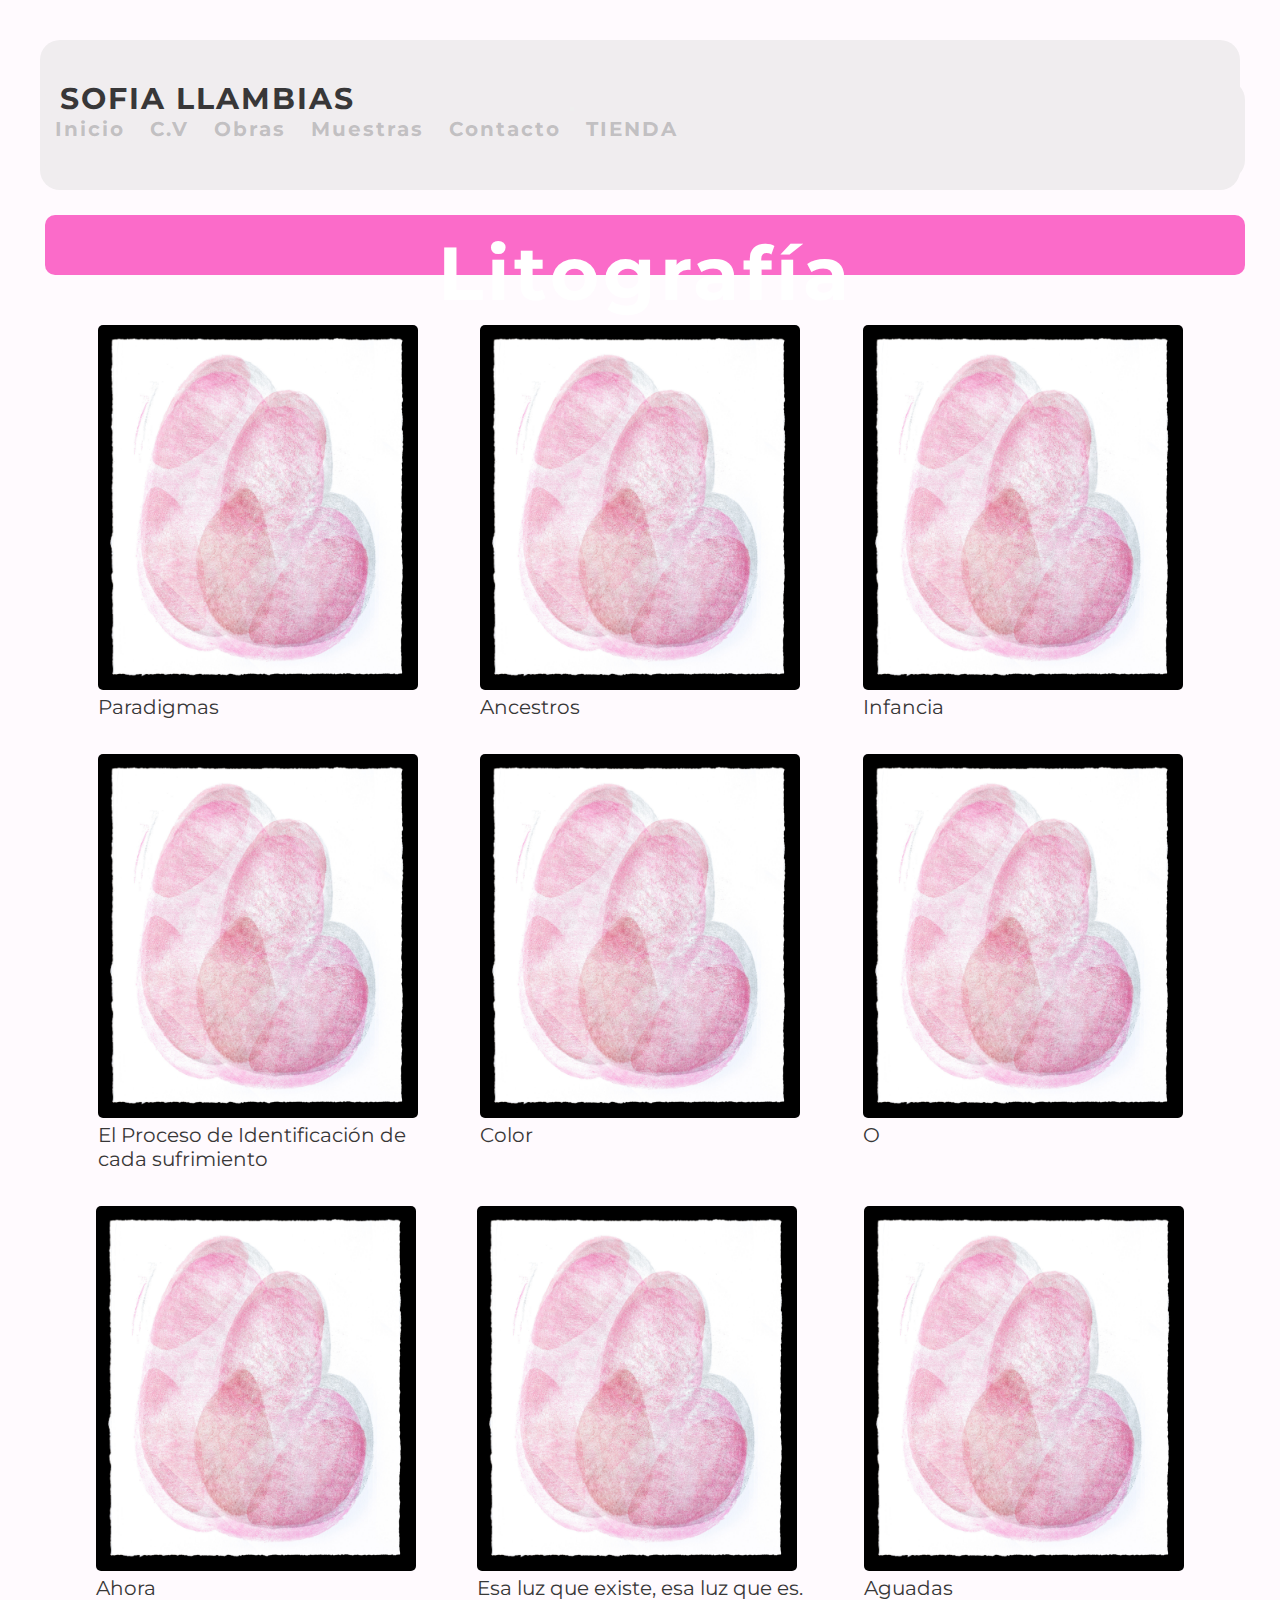
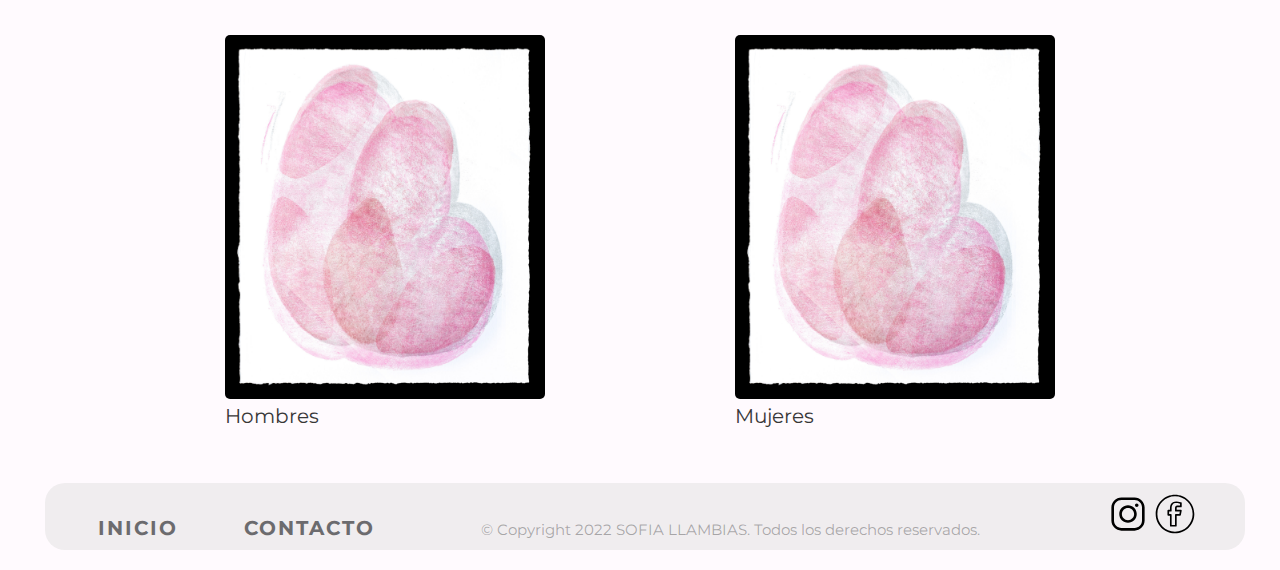
<file: section/second_section/pintura.html>
<!DOCTYPE html>
<html lang="en">
<head>
    <meta charset="UTF-8">
    <meta http-equiv="X-UA-Compatible" content="IE=edge">
    <meta name="viewport" content="width=device-width, initial-scale=1.0">
    <!-- CSS only -->
    <link href="https://cdn.jsdelivr.net/npm/bootstrap@5.2.3/dist/css/bootstrap.min.css" rel="stylesheet" integrity="sha384-rbsA2VBKQhggwzxH7pPCaAqO46MgnOM80zW1RWuH61DGLwZJEdK2Kadq2F9CUG65" crossorigin="anonymous">
    <link rel="stylesheet" href="../../style/estilos.css">
    <title>sofiallambias.com</title>
    <meta name="description" content="Sofía Llambías. Artista visual. En esta sección, se pueden ver litografías de las series: Paradigmas, Ancestros, Infancia, El proceso de identificación de cada sufrimiento, Color, O, Ahora, Esa luz que existe, esa luz que es, Aguadas, Hombres, Mujeres. ">
    <meta name="description" content="litograf{ia, escultura, pintura, dibujo, calados, videoarte, fotografía, artes visuales, color, gráfica">
    <link rel="shortcut icon" href="../../img/favicon2.png" type="image/x-icon">
</head>

<body>
    <header>
        <!-- navbar desktop -->            
        
        <nav class="nbdsp navbar navbar-expand-lg navbar-light desktop">
            <div class="container-fluid">
                <a class="navbar-brand bg logo fw-bold fs-2 fonttype" href="../../index.html">SOFIA LLAMBIAS</a>
                <button class="navbar-toggler" type="button" data-bs-toggle="collapse" data-bs-target="#navbarNavAltMarkup" aria-controls="navbarNavAltMarkup" aria-expanded="false" aria-label="Toggle navigation">
                <span class="navbar-toggler-icon"></span>
                </button>
                <div class="collapse navbar-collapse show" id="navbarNavAltMarkup">
                <div class="navbar-nav">
                            <a class="nav-link active bg bkc" aria-current="page" href="../../index.html">Inicio</a>
                            <a class="nav-link active bg bkc" href="../cv.html">C.V</a>
                            <a class="nav-link active bg bkc" href="../obras.html">Obras</a>
                            <a class="nav-link active bg bkc" href="../muestras.html" tabindex="-1" aria-disabled="true">Muestras</a>
                            <a class="nav-link active bg bkc" href="../contacto.html">Contacto</a>
                            <a class="nav-link active bg bkc" href="../tienda.html">TIENDA</a>
                </div>
                </div>
            </div>
        </nav>

        <!-- navbar bootstrap primeras 2 mediaquery -->
        <section>
            <nav class="navbarmobile navbar navbar-expand-xl bkc obrassegmq primeraysegundamq">
                <div class="container-fluid">
                    <a class="navbar-brand bg logo fw-bold fs-2" href="../../index.html">SOFIA LLAMBIAS</a>
                    <button class="navbar-toggler" type="button" data-bs-toggle="collapse" data-bs-target="#navbarNavAltMarkup"
                        aria-controls="navbarNavAltMarkup" aria-expanded="false" aria-label="Toggle navigation">
                        <span class="navbar-toggler-icon"></span>
                    </button>
                    <div class="collapse navbar-collapse" id="navbarNavAltMarkup" >
                        <div class="navbar-nav">
                            <a class="nav-link active bg bkc" aria-current="page" href="../../index.html">Inicio</a>
                            <a class="nav-link active bg bkc" href="../cv.html">C.V</a>
                            <a class="nav-link active bg bkc" href="../obras.html">Obras</a>
                            <a class="nav-link active bg bkc" href="../muestras.html" tabindex="-1" aria-disabled="true">Muestras</a>
                            <a class="nav-link active bg bkc" href="../contacto.html">Contacto</a>
                            <a class="nav-link active bg bkc" href="../tienda.html">TIENDA</a>
                        </div>
                    </div>
                </div>
        </nav> 
    </section>

    </header>

    <!-- main desktop -->
    <main class="obras">

        <section class="subtitulo desktop">
            <h2> Litografía</h2>
        </section>

        <section class="imagenes_obras desktop">
            <article class="artimgobras">
                <figure>
                    <img class="img_obras" src="../../img/litografia/paradigmas1.jpg" alt="Obras técnica litografía">
                    <figcaption> Paradigmas </figcaption>
                </figure>
            </article>

            <article class="artimgobras">
                <figure>
                    <img class="img_obras" src="../../img/litografia/paradigmas1.jpg" alt="Foto técnica litografía serie Ancestros, Sofía Llambías">
                    <figcaption> Ancestros </figcaption>
                </figure>
            </article>

            <article class="artimgobras">
                <figure>
                    <img class="img_obras" src="../../img/litografia/paradigmas1.jpg" alt="Foto técnica litografía serie Infancia, Sofía Llambías">
                    <figcaption> Infancia </figcaption>
                </figure>
            </article>

            <article class="artimgobras">
                <figure>
                    <img class="img_obras" src="../../img/litografia/paradigmas1.jpg" alt="Foto técnica litografía serie El Proceso de Identificación de Cada Sufrimiento, Sofía Llambías">
                    <figcaption> El Proceso de Identificación de <br> cada sufrimiento </figcaption>
                </figure>
            </article>

            <article class="artimgobras">
                <figure>
                    <img class="img_obras" src="../../img/litografia/paradigmas1.jpg" alt="Foto técnica litografía serie Color Sofía Llambías">
                    <figcaption> Color </figcaption>
                </figure>
            </article>

            <article class="artimgobras">
                <figure>
                    <img class="img_obras" src="../../img/litografia/paradigmas1.jpg" alt="Foto técnica litografía serie O Sofía Llambías">
                    <figcaption> O </figcaption>
                </figure>
            </article>

            <article class="artimgobras">
                <figure>
                    <img class="img_obras" src="../../img/litografia/paradigmas1.jpg" alt="Foto técnica litografía serie Ahora Sofía Llambías">
                    <figcaption> Ahora </figcaption>
                </figure>
            </article>

            <article class="artimgobras">
                <figure>
                    <img class="img_obras" src="../../img/litografia/paradigmas1.jpg" alt="Foto técnica litografía serie Esa uz que existe, esa luz que es. Sofía Llambías">
                    <figcaption> Esa luz que existe, esa luz que es. </figcaption>
                </figure>
            </article>

            <article class="artimgobras">
                <figure>
                    <img class="img_obras" src="../../img/litografia/paradigmas1.jpg" alt="Foto técnica litografía serie Aguadas Sofía Llambías">
                    <figcaption> Aguadas </figcaption>
                </figure>
            </article>

            <article class="artimgobras">
                <figure>
                <img class="img_obras" src="../../img/litografia/paradigmas1.jpg" alt="Foto técnica litografía serie Hombres Sofía Llambías">
                    <figcaption> Hombres </figcaption>
                </figure>
            </article>

            <article class="artimgobras">
                <figure>
                    <img class="img_obras" src="../../img/litografia/paradigmas1.jpg" alt="Foto técnica litografía serie Mujeres Sofía Llambías">
                    <figcaption> Mujeres </figcaption>
                </figure>
            </article>

        </section>

        <!-- main primera mediaquery -->

        <div class="border mainmobile barrasubt">
            <div class="card-body text-center">
                <h2>Litografía</h2> 
            </div>
        </div>
    
        <div class="col fotoperfilcv mainmobile">
            <div class="card" style="width: 100%;">
                <div>
                <img src="../../img/litografia/paradigmas1.jpg" class="card-img-top" alt="Foto técnica litografía serie Paradigmas, Sofía Llambías">
                </div>
                <div class="card-body text-center">
                    <p class="card-text fs-6 justify">Paradigmas</p>
                </div>
            </div>
        </div>

        <div class="col fotoperfilcv mainmobile">
            <div class="card" style="width: 100%;">
                <div>
                <img src="../../img/litografia/paradigmas1.jpg" class="card-img-top" alt="Foto técnica litografía serie Ancestros, Sofía Llambías">
                </div>
                <div class="card-body text-center">
                    <p class="card-text fs-6 justify">Ancestros</p>
                </div>
            </div>
        </div>

        <div class="col fotoperfilcv mainmobile">
            <div class="card" style="width: 100%;">
                <div>
                <img src="../../img/litografia/paradigmas1.jpg" class="card-img-top" alt="Foto técnica litografía serie Infancia, Sofía Llambías">
                </div>
                <div class="card-body text-center">
                    <p class="card-text fs-6 justify">Infancia</p>
                </div>
            </div>
        </div>

        <div class="col fotoperfilcv mainmobile">
            <div class="card" style="width: 100%;">
                <div>
                <img src="../../img/litografia/paradigmas1.jpg" class="card-img-top" alt="Foto técnica litografía serie El proceso de identificación de cada sufrimiento, Sofía Llambías">
                </div>
                <div class="card-body text-center">
                    <p class="card-text fs-6 justify">El proceso de identificación de cada sufrimiento</p>
                </div>
            </div>
        </div>

        <div class="col fotoperfilcv mainmobile">
            <div class="card" style="width: 100%;">
                <div>
                <img src="../../img/litografia/paradigmas1.jpg" class="card-img-top" alt="Foto técnica litografía serie Color Sofía Llambías">
                </div>
                <div class="card-body text-center">
                    <p class="card-text fs-6 justify">Color</p>
                </div>
            </div>
        </div>

        <div class="col fotoperfilcv mainmobile">
            <div class="card" style="width: 100%;">
                <div>
                <img src="../../img/litografia/paradigmas1.jpg" class="card-img-top" alt="Foto técnica litografía serie O Sofía Llambías">
                </div>
                <div class="card-body text-center">
                    <p class="card-text fs-6 justify">O</p>
                </div>
            </div>
        </div>

        <div class="col fotoperfilcv mainmobile">
            <div class="card" style="width: 100%;">
                <div>
                <img src="../../img/litografia/paradigmas1.jpg" class="card-img-top" alt="Foto técnica litografía serie Ahora Sofía Llambías">
                </div>
                <div class="card-body text-center">
                    <p class="card-text fs-6 justify">Ahora</p>
                </div>
            </div>
        </div>

        <div class="col fotoperfilcv mainmobile">
            <div class="card" style="width: 100%;">
                <div>
                <img src="../../img/litografia/paradigmas1.jpg" class="card-img-top" alt="Foto técnica litografía serie Esa luz que existe, esa luz que es. Sofía Llambías">
                </div>
                <div class="card-body text-center">
                    <p class="card-text fs-6 justify">Esa luz que existe, esa luz que es.</p>
                </div>
            </div>
        </div>

        <div class="col fotoperfilcv mainmobile">
            <div class="card" style="width: 100%;">
                <div>
                <img src="../../img/litografia/paradigmas1.jpg" class="card-img-top" alt="Foto técnica litografía serie Aguadas Sofía Llambías.">
                </div>
                <div class="card-body text-center">
                    <p class="card-text fs-6 justify">Aguadas</p>
                </div>
            </div>
        </div>

        <div class="col fotoperfilcv mainmobile">
            <div class="card" style="width: 100%;">
                <div>
                <img src="../../img/litografia/paradigmas1.jpg" class="card-img-top" alt="Foto técnica litografía serie Mujeres Sofía Llambías.">
                </div>
                <div class="card-body text-center">
                    <p class="card-text fs-6 justify">Mujeres</p>
                </div>
            </div>
        </div>

        <div class="col fotoperfilcv mainmobile">
            <div class="card" style="width: 100%;">
                <div>
                <img src="../../img/litografia/paradigmas1.jpg" class="card-img-top" alt="Foto técnica litografía serie Hombres Sofía Llambías.">
                </div>
                <div class="card-body text-center">
                    <p class="card-text fs-6 justify">Hombres</p>
                </div>
            </div>
        </div>
        </div>

        <!-- segunda media query -->

        <div class="border primeraysegundamq barrasubt">
            <div class="card-body text-center">
                <h2>Litografía</h2> 
            </div>
        </div>

        <div class="row row-cols-1 row-cols-sm-2 g-3 d-flex align-items-center">

            <div class="col mta obrassegmq mainobrassegmq">
                <div class="card">
                    <img class="img_obras" src="../../img/litografia/paradigmas1.jpg" alt="Foto técnica litografía serie Paradigmas, Sofía Llambías">
                    <div class="card-body">
                        <h5 class="card-title">Paradigmas</h5>
                    </div>
                </div>
            </div>

                        <div class="col mta obrassegmq mainobrassegmq">
                <div class="card">
                    <img class="img_obras" src="../../img/litografia/paradigmas1.jpg" alt="Foto técnica litografía serie Ancestros, Sofía Llambías">
                    <div class="card-body">
                        <h5 class="card-title">Ancestros</h5>
                    </div>
                </div>
            </div>

            <div class="col mta obrassegmq mainobrassegmq">
                <div class="card">
                    <img class="img_obras" src="../../img/litografia/paradigmas1.jpg" alt="Foto técnica litografía serie Infancia, Sofía Llambías">
                    <div class="card-body">
                        <h5 class="card-title">Infancia</h5>
                    </div>
                </div>
            </div>

            <div class="col mta obrassegmq mainobrassegmq">
                <div class="card">
                    <img class="img_obras" src="../../img/litografia/paradigmas1.jpg" alt="Foto técnica litografía serie El proceso de identificación de cada sufrimiento, Sofía Llambías">
                    <div class="card-body">
                        <h5 class="card-title">El proceso de identificación de cada sufrimiento</h5>
                    </div>
                </div>
            </div>

            <div class="col mta obrassegmq mainobrassegmq">
                <div class="card">
                    <img class="img_obras" src="../../img/litografia/paradigmas1.jpg" alt="Foto técnica litografía serie Color Sofía Llambías">
                    <div class="card-body">
                        <h5 class="card-title">Color</h5>
                    </div>
                </div>
            </div>

            <div class="col mta obrassegmq mainobrassegmq">
                <div class="card">
                    <img class="img_obras" src="../../img/litografia/paradigmas1.jpg" alt="Foto técnica litografía serie O Sofía Llambías">
                    <div class="card-body">
                        <h5 class="card-title">O</h5>
                    </div>
                </div>
            </div>

            <div class="col mta obrassegmq mainobrassegmq">
                <div class="card">
                    <img class="img_obras" src="../../img/litografia/paradigmas1.jpg" alt="Foto técnica litografía serie Ahora Sofía Llambías">
                    <div class="card-body">
                        <h5 class="card-title">Ahora</h5>
                    </div>
                </div>
            </div>

            <div class="col obrassegmq mainobrassegmq">
                <div class="card">
                    <img class="img_obras" src="../../img/litografia/paradigmas1.jpg" alt="Foto técnica litografía serie Esa luz que existe, esa luz que es. Sofía Llambías.">
                    <div class="card-body">
                        <h5 class="card-title">Esa luz que existe, esa luz que es.</h5>
                    </div>
                </div>
            </div>

            <div class="col obrassegmq mainobrassegmq">
                <div class="card">
                    <img class="img_obras" src="../../img/litografia/paradigmas1.jpg" alt="Foto técnica litografía serie Aguadas Sofía Llambías.">
                    <div class="card-body">
                        <h5 class="card-title">Aguadas</h5>
                    </div>
                </div>
            </div>

            <div class="col obrassegmq mainobrassegmq">
                <div class="card">
                    <img class="img_obras" src="../../img/litografia/paradigmas1.jpg" alt="Foto técnica litografía serie Hombres Sofía Llambías.">
                    <div class="card-body">
                        <h5 class="card-title">Hombres</h5>
                    </div>
                </div>
            </div>

            <div class="col obrassegmq mainobrassegmq">
                <div class="card">
                    <img class="img_obras" src="../../img/litografia/paradigmas1.jpg" alt="Foto técnica litografía serie Mujeres Sofía Llambías.">
                    <div class="card-body">
                        <h5 class="card-title">Mujeres</h5>
                    </div>
                </div>
            </div>

    </main>

<!-- footer primera y segunda mq -->
<footer class="primeraysegundamq">
    
        <section class="logo primeraysegundamq footerpys">
            <a class="footer_a" href="../../index.html">SOFIA LLAMBIAS</a> 
        </section>

        <section class="redessociales primeraysegundamq">
            <article class="redes">
                <div>
                    <a target="_blank" href="https://www.instagram.com/sofillambias/"><img class="imgredes" src="../../img/instagram.svg" alt="instagram"></a>
                    <a target="_blank" href="https://www.facebook.com/profile.php?id=100057128683321&is_tour_dismissed=true"><img class="imgredes" src="../../img/facebook.svg" alt="facebook"></a>
                </div>
            </article>
        </section>

        <section class="derechos primeraysegundamq">
            <p class="pfootermobile">© Copyright 2022 SOFIA LLAMBIAS. Todos los derechos reservados.</p>
        </section>

</footer>
    
<!-- footer desktop -->
<footer class="desktop footerdesktop">

    <section class="finicio">
        <a class="footer_a" href="../../index.html">INICIO</a>
    </section>

    <section class="fcontacto">
        <a class="footer_a" href="../../section/contacto.html">CONTACTO</a>
    </section>

    <section class="copyr">
        <p>© Copyright 2022 SOFIA LLAMBIAS. Todos los derechos reservados.</p>
    </section>

    <section class="fredes">
        <article class="redes">
            <div>
                <a target="_blank" href="https://www.instagram.com/sofillambias/"><img class="imgredes" src="../../img/instagram.svg" alt="instagram"></a>
                <a target="_blank" href="https://www.facebook.com/profile.php?id=100057128683321&is_tour_dismissed=true"><img class="imgredes" src="../../img/facebook.svg" alt="facebook"></a>
            </div>
        </article>
    </section>

</footer>

<!-- JavaScript Bundle with Popper -->
<script src="https://cdn.jsdelivr.net/npm/bootstrap@5.2.3/dist/js/bootstrap.bundle.min.js" integrity="sha384-kenU1KFdBIe4zVF0s0G1M5b4hcpxyD9F7jL+jjXkk+Q2h455rYXK/7HAuoJl+0I4" crossorigin="anonymous"></script>
</body>
</html>
</file>
<file: style/estilos.css>
@import url("https://fonts.googleapis.com/css2?family=Julius+Sans+One&family=Montserrat:wght@100&display=swap");
* {
  padding: 0;
  margin: 0;
  box-sizing: border-box;
}

a {
  text-decoration: none;
  color: rgb(108, 107, 110);
}

body {
  font-family: "Montserrat", sans-serif;
  color: rgb(56, 55, 56);
  font-size: 20px;
  background-color: rgb(255, 250, 254);
  margin: 10px;
}
@media (min-width: 1024px) {
  body {
    margin: 20px 40px 20px 40px;
  }
}

.curriculum, .section_imagen_cv, .formacion, .cursos, .experiencia_laboral {
  display: none;
}

/* navbar */
.bkc {
  color: rgba(108, 107, 110, 0.358);
}

.bg {
  background-color: rgb(240, 237, 239);
  font-family: "Montserrat", sans-serif;
  font-weight: bold;
}

.bgcv {
  background-color: rgba(154, 136, 124, 0.107);
}

.logo {
  color: rgb(86, 85, 87);
  letter-spacing: 2px;
  font-family: "Montserrat", sans-serif;
}

header {
  background-color: rgb(240, 237, 239);
  border-radius: 20px;
  margin-bottom: 15px;
}

.desktop {
  display: none;
}

/* main cv */
.barrasubt {
  background-color: rgba(250, 77, 189, 0.823);
}

.border {
  font-family: "Montserrat", sans-serif;
  letter-spacing: 4px;
  font-weight: bold;
  border-radius: 10px;
  margin-top: 20px;
  border: none;
  padding-top: 5px;
  background-color: rgba(154, 136, 124, 0.107);
  height: 40px;
}

.justify {
  text-align: justify;
}

.card {
  margin-bottom: 20px;
  border-radius: 10px;
}

.fotoperfilcv {
  margin-top: 10px;
}

.licv {
  list-style: none;
}

/* main obras */
.mainobrassegmq {
  display: none;
}

/* footer */
.logo {
  grid-area: logo;
  text-align: center;
  margin: 5px;
  font-size: 30px;
}

.redessociales {
  grid-area: redessociales;
  margin: 5px;
}

.derechos {
  grid-area: derechos;
  font-size: 15px;
  margin: 5px;
  font-family: "Montserrat", sans-serif;
}

footer {
  display: grid;
  background-color: rgba(86, 85, 87, 0.475);
  color: rgb(240, 237, 239);
  padding: 10px;
  border-radius: 20px;
  font-family: "Montserrat", sans-serif;
  grid-template-areas: "logo logo logo" "redessociales redessociales redessociales" "derechos derechos derechos";
  gap: 5px;
  grid-template-columns: auto 1fr auto;
  grid-template-rows: 40% auto auto;
  margin-bottom: 0;
  height: 100%;
  align-items: center;
  justify-content: center;
  text-align: center;
}

footer .mobile a {
  margin: 10px;
  color: white;
  font-weight: bold;
}

.pfootermobile {
  color: white;
}

.multimedia {
  margin: 0 0 20px 40px;
  display: flex;
  justify-content: center;
  flex-wrap: wrap;
  width: 560px;
  text-align: justify;
}

.subtitulo {
  font-family: "Montserrat", sans-serif;
  height: 40px;
  letter-spacing: 4px;
  font-weight: lighter;
  padding: 2px 2px 0px 2px;
  text-align: center;
  border-radius: 10px;
  width: 100vw;
  margin: 5px;
  background-color: rgba(154, 136, 124, 0.107);
}

.barrasubt {
  font-weight: 200px;
  font-size: 50px;
  color: white;
  font-weight: lighter;
  background-color: rgba(250, 77, 189, 0.823);
  margin-bottom: 10px;
  margin-top: 15px;
}

.sections_info h2 {
  margin-bottom: 10px;
  font-weight: bolder;
}

.contacto article h3 {
  text-align: center;
}

.mail {
  display: block;
}

.muestras {
  margin-left: 20px;
}

.mixinUno {
  width: 100%;
  height: 500px;
}

.maincontacto {
  height: 540px;
}
@media (min-width: 576px) {
  .maincontacto {
    width: 100%;
    height: 700px;
  }
}
@media (min-width: 768px) {
  .maincontacto {
    width: 100%;
    height: 850px;
  }
}
@media (min-width: 1024px) {
  .maincontacto {
    width: 100%;
    height: 600px;
  }
}

.contacto {
  display: none;
}

.cardcontacto {
  margin-top: 20px;
}

.textocardcont {
  background-color: yellow;
}

.botoncont {
  display: inline;
  padding: 20px;
  background-color: white;
  border-radius: 10px;
  border: 0.2px solid rgb(86, 85, 87);
  color: rgba(250, 77, 189, 0.823);
}

.fino {
  height: 2px;
  margin-bottom: 10px;
  margin-top: 15px;
  background-color: rgba(250, 77, 189, 0.823);
}
@media (min-width: 576px) {
  .fino {
    width: 100%;
    height: 10px;
  }
}
@media (min-width: 768px) {
  .fino {
    width: 100%;
    height: 12px;
  }
}
@media (min-width: 1024px) {
  .fino {
    width: 100%;
    height: 15px;
  }
}
.fino .mb {
  margin-bottom: 15px;
}

.videopsm {
  margin-top: 10px;
  margin-bottom: 15px;
  height: 202px;
  width: 360px;
}
@media (min-width: 576px) {
  .videopsm {
    width: 560px;
    height: 315px;
  }
}
@media (min-width: 768px) {
  .videopsm {
    width: 800px;
    height: 450px;
  }
}

.m1 ul, .m2 ul, .m3 ul, .m4 ul, .m5 ul {
  border-radius: 10px;
}

ul li {
  padding: 0;
}

.cv {
  margin-top: 20px;
}

.bold {
  font-weight: bold;
}

.boton-cards {
  padding: 15px;
  border-radius: 10px;
}

.boton_tienda {
  padding: 10px;
  border-radius: 10px;
}

.cont_tienda {
  display: flex;
}

.boton_compra {
  padding: 10px;
  border-radius: 10px;
  background-color: rgba(255, 255, 48, 0.726);
  width: 100%;
}

.negrita {
  font-weight: bold;
}

.contenedor-carrito {
  display: grid;
  grid-template-areas: "carrito_vacio" "carrito_laminas" "carrito_boton";
  grid-template-columns: auto;
  grid-template-rows: auto auto auto;
  align-items: center;
  justify-content: center;
  text-align: center;
}

.carrito-vacio {
  grid-area: carrito_vacio;
}

.carrito-laminas {
  grid-area: carrito_laminas;
}

.carrito_boton {
  grid-area: carrito_boton;
}

.icono_carrito:hover {
  background-color: rgba(250, 77, 189, 0.464);
}

#boton_vaciar_carrito {
  margin-bottom: 20px;
  padding: 5px;
  border-radius: 5px;
}

#boton_compra {
  border-radius: 20px;
  padding: 10px;
  background-color: rgba(255, 255, 0, 0.599);
}

#contenedor-carrito {
  display: flex;
  align-items: center;
  justify-content: center;
}

@media (min-width: 576px) {
  .barrasubt {
    background-color: rgba(250, 77, 189, 0.823);
  }
  .imgcard {
    height: 500px;
    margin-top: 0;
  }
  .fino {
    height: 20px;
    margin-bottom: 10px;
  }
  .finoabajo {
    margin-bottom: 0;
  }
  .botoncont {
    display: inline;
    padding: 20px;
    background-color: white;
    border-radius: 10px;
    border: 0.2px solid rgb(86, 85, 87);
    color: rgba(250, 77, 189, 0.823);
  }
  .m1, .m2, .m3, .m4, .m5 {
    width: 100%;
  }
  .bgcv {
    background-color: rgba(154, 136, 124, 0.107);
  }
}
@media (min-width: 768px) {
  .desktop {
    display: none;
  }
  .mainmobile {
    display: none;
  }
  .mobile {
    display: none;
  }
  .mainobrassegmq {
    display: inline-block;
  }
  .mta {
    margin-top: 40px;
    margin-bottom: 0px;
  }
  .subcv {
    margin-top: 20px;
  }
  header {
    margin-bottom: 15px;
  }
  .footerdesktop {
    display: none;
  }
  .cardcontactopsm {
    margin-bottom: 30px;
  }
  .footerdesktop {
    margin-top: 15px;
  }
  .bgcv {
    background-color: rgba(154, 136, 124, 0.107);
  }
}
@media (min-width: 1024px) {
  body {
    margin-top: 40px;
  }
  .mobile {
    display: none;
  }
  .primeraysegundamq {
    display: none;
  }
  .obrassegmq {
    display: none;
  }
  .desktop {
    display: inline-block;
  }
  nav a {
    letter-spacing: 2px;
    font-weight: bold;
    font-size: 20px;
    padding: 2px 10px 2px 10px;
    border-radius: 10px;
  }
  nav a:hover, h1 a:hover, .footer_a:hover {
    background-color: rgba(108, 107, 110, 0.358);
    color: rgb(240, 237, 239);
    transition-property: all;
    transition-duration: 0.5s;
    border-radius: 10px;
  }
  .padd {
    padding-left: 60px;
  }
  h1 {
    font-family: "Julius Sans One", sans-serif;
    letter-spacing: 4px;
    font-weight: lighter;
    border-radius: 10px;
    word-spacing: 5px;
  }
  h1 a {
    font-size: 20px;
    color: rgb(86, 85, 87);
    font-weight: lighter;
    height: 50px;
  }
  nav .desktop {
    padding: 20px;
  }
  nav ul {
    margin: 40px;
  }
  nav ul li {
    display: inline;
    padding: 2px 2px 0px 0px;
    margin: 0px;
  }
  nav li {
    padding: 10px;
    text-align: center;
  }
  .h1 {
    grid-area: h1;
  }
  .inicionav {
    grid-area: inicionav;
  }
  .cvnav {
    grid-area: cvnav;
  }
  .obrasnav {
    grid-area: obrasnav;
  }
  .muestrasnav {
    grid-area: muestrasnav;
  }
  .contactonav {
    grid-area: contactonav;
  }
  .tiendanav {
    grid-area: tiendanav;
  }
  .navdesktop {
    display: grid;
    align-items: center;
    grid-template-areas: "h1 inicionav cvnav obrasnav muestrasnav contactonav tiendanav";
    gap: 5px;
    grid-template-columns: auto auto auto auto auto auto auto;
    grid-template-rows: auto;
    height: 40px;
    margin: 0;
    padding-left: 0;
    padding-top: 20px;
    justify-content: space-between;
  }
  .nbdsp {
    border-radius: 20px;
    background-color: rgb(240, 237, 239);
    height: 100px;
    margin: 40px 5px 10px 5px;
    width: 100%;
  }
  .subtitulo {
    font-family: "Montserrat", sans-serif;
    height: 60px;
    letter-spacing: 4px;
    padding: 2px 2px 0px 2px;
    text-align: center;
    border-radius: 10px;
    width: 100%;
    margin-top: 10px;
    margin-bottom: 15px;
    background-color: rgba(250, 77, 189, 0.823);
    font-size: 50px;
    color: white;
  }
  h2 {
    padding: 10px;
  }
  .licv {
    list-style: none;
  }
  .c ul {
    height: 600px;
  }
  .exlab {
    height: 439px;
    background-color: rgba(154, 136, 124, 0.107);
  }
  .ecl {
    height: 174px;
  }
  .cardcvdesktop {
    border-radius: 20px;
    border: 0.5px solid rgb(154, 136, 124);
  }
  .imgcard {
    height: 500px;
    margin-top: 0;
  }
  .finoabajo {
    margin-bottom: 0;
  }
  /* galeria de imagenes obras */
  .imagenes_obras {
    display: flex;
    flex-direction: row;
    flex-wrap: wrap;
    justify-content: space-evenly;
    gap: 5px;
    margin-top: 20px;
  }
  .img_obras {
    width: 25vw;
    border-radius: 5px;
  }
  .artimgobras {
    margin-bottom: 30px;
  }
  .artimgobras:hover {
    transform: scale(1.1);
    transition-property: all;
    transition-duration: 1.5s;
    margin-top: 40px;
    margin-bottom: 30px;
  }
  .boton_tienda:hover {
    transform: scale(1.1);
    transition-property: all;
    transition-duration: 1.5s;
  }
  /* footer desktop */
  footer section a {
    letter-spacing: 2px;
    font-weight: bold;
  }
  .footerdesktop p {
    color: rgba(86, 85, 87, 0.475);
  }
  .finicio {
    grid-area: inicio;
  }
  .fcontacto {
    grid-area: contacto;
  }
  .copyr {
    grid-area: copyr;
    padding: 0;
    font-size: 15px;
  }
  .fredes {
    grid-area: redes;
  }
  .footerdesktop {
    margin: 25px 5px 10px 5px;
    display: grid;
    grid-template-areas: "inicio contacto copyr redes";
    grid-template-columns: 1fr 1fr 4fr 1fr;
    grid-template-rows: auto;
    align-items: baseline;
    background-color: rgb(240, 237, 239);
    padding: 10px;
    border-radius: 20px;
    width: 100%;
  }
  .footer_a {
    margin: 10px;
  }
  .redes img:hover {
    transform: rotate(360deg) scale(1.5);
    transition: all 2s;
  }
  .multimedia {
    margin: 0 0 20px 40px;
    display: flex;
    justify-content: center;
    flex-wrap: wrap;
    width: 560px;
    text-align: justify;
  }
  .sections_info h2 {
    margin-bottom: 10px;
    font-weight: bolder;
  }
  .contacto {
    display: flex;
    flex-direction: column;
    text-align: center;
    margin-top: 10px;
    border-radius: 10px;
    background-image: url(../img/foto_contacto.jpg);
    background-size: cover;
    justify-content: space-between;
    margin-bottom: 15px;
  }
  .consulta {
    background-color: rgba(255, 255, 48, 0.726);
  }
  .datos_contacto {
    margin-top: 60px;
    margin-bottom: 20px;
  }
  .datos_contacto button {
    display: inline;
    padding: 20px;
    background-color: rgba(255, 255, 48, 0.726);
    border-radius: 10px;
    border: 0.2px solid rgb(86, 85, 87);
  }
  .muestras {
    margin-left: 20px;
  }
  .obrassegmq {
    display: none;
  }
  .iframe {
    text-align: center;
    height: 100%;
  }
  .muestrasPapa {
    margin-top: 20px;
  }
  .muno ul {
    height: 430px;
    background-color: white;
  }
  .mdos ul {
    height: 750px;
    background-color: white;
  }
  .mtres ul {
    height: 600px;
    background-color: white;
  }
  .mcuatro ul {
    height: 180px;
    background-color: white;
  }
  .mcinco ul {
    height: 170px;
    background-color: white;
  }
  .video {
    margin-top: 10px;
    width: 100%;
    margin-bottom: 15px;
  }
  caption {
    height: 50px;
  }
  .bm {
    background-color: white;
  }
  .centrado {
    text-align: center;
  }
  .bgcv {
    background-color: rgba(154, 136, 124, 0.107);
  }
  .subtsegundamq {
    display: none;
  }
  .barrasubt {
    display: none;
  }
  .n {
    display: none;
  }
  .img_experiencias {
    width: 80%;
    text-align: justify;
    border-radius: 10px;
  }
  .fonttype {
    font-family: "Montserrat", sans-serif;
    color: rgb(56, 55, 56);
    margin-right: 200px;
  }
  .carrito-vacio {
    display: none;
  }
  .carrito-laminas {
    display: flex;
    flex-direction: column;
    gap: 20px;
    justify-content: space-between;
    align-items: center;
    padding: 7px;
    padding-right: 20px;
    border-radius: 20px;
  }
  .carrito-laminas small {
    font-size: 10px;
    font-weight: bold;
  }
  .carrito-laminas-eliminar {
    border: 0;
    cursor: pointer;
    border-radius: 10px;
    padding: 5px;
  }
  .carrito-laminas-agregar {
    border: 0;
    cursor: pointer;
    background-color: rgba(250, 77, 189, 0.464);
    border-radius: 10px;
    padding: 5px;
  }
  .img_obras_carrito {
    width: 100px;
    border-radius: 5px;
  }
}/*# sourceMappingURL=estilos.css.map */
</file>
